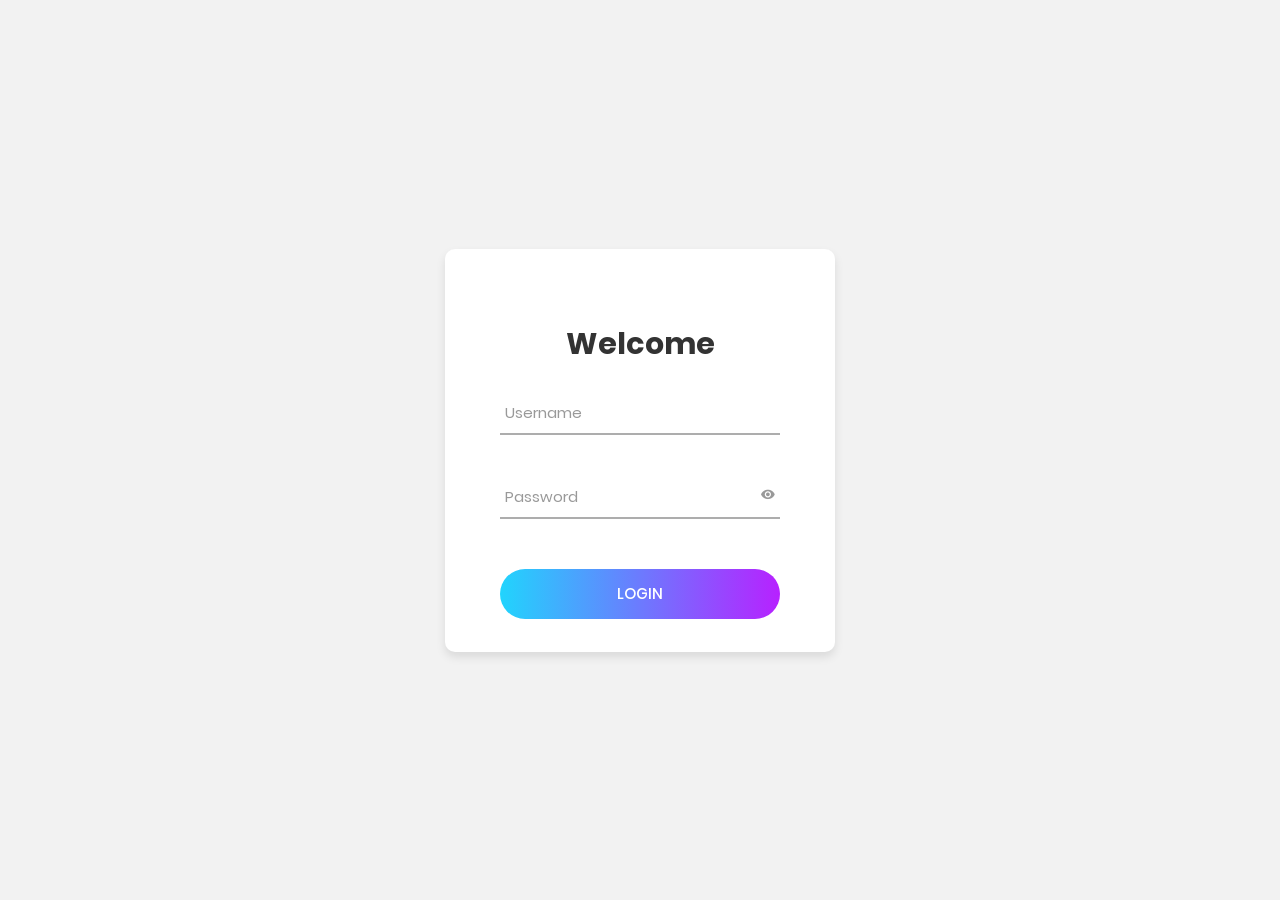
<file: FramboJSe_Test/public/login/login.html>
﻿<!DOCTYPE html>
<html >
<head>
	<title>FramboJSe_Test - Login</title>
	<meta charset="UTF-8">
	<meta name="viewport" content="width=device-width, initial-scale=1">
<!--===============================================================================================-->	
	<link rel="icon" type="image/png" href="../resources/images/favicon.ico"/>
<!--===============================================================================================-->
	<link rel="stylesheet" type="text/css" href="../resources/vendor/bootstrap/css/bootstrap.min.css">
<!--===============================================================================================-->
	<link rel="stylesheet" type="text/css" href="../resources/fonts/font-awesome-4.7.0/css/font-awesome.min.css">
<!--===============================================================================================-->
	<link rel="stylesheet" type="text/css" href="../resources/fonts/iconic/css/material-design-iconic-font.min.css">
<!--===============================================================================================-->
	<link rel="stylesheet" type="text/css" href="../resources/vendor/animate/animate.css">
<!--===============================================================================================-->	
	<link rel="stylesheet" type="text/css" href="../resources/vendor/css-hamburgers/hamburgers.min.css">
<!--===============================================================================================-->
	<link rel="stylesheet" type="text/css" href="../resources/vendor/animsition/css/animsition.min.css">
<!--===============================================================================================-->
	<link rel="stylesheet" type="text/css" href="../resources/vendor/select2/select2.min.css">
<!--===============================================================================================-->	
	<link rel="stylesheet" type="text/css" href="../resources/vendor/daterangepicker/daterangepicker.css">
<!--===============================================================================================-->
	<link rel="stylesheet" type="text/css" href="../resources/css/util.css">
	<link rel="stylesheet" type="text/css" href="../resources/css/main.css">
<!--===============================================================================================-->
</head>
<body>
	
	<div class="limiter">
		<div class="container-login100">
			<div class="wrap-login100">
					<span class="login100-form-title p-b-26">
						Welcome
					</span>


					<div class="wrap-input100 validate-input" >
						<input id="username" class="input100" type="text" name="email">
						<span class="focus-input100" data-placeholder="Username"></span>
					</div>

					<div class="wrap-input100 validate-input" data-validate="Enter password">
						<span class="btn-show-pass">
							<i class="zmdi zmdi-eye"></i>
						</span>
						<input id="password" class="input100" type="password" name="pass">
						<span class="focus-input100" data-placeholder="Password"></span>
					</div>

					<div class="container-login100-form-btn">
						<div class="wrap-login100-form-btn">
							<div class="login100-form-bgbtn"></div>
							<button id="click_button" class="login100-form-btn">
								Login
							</button>
						</div>
					</div>
			</div>
		</div>
	</div>
	

	<div id="dropDownSelect1"></div>
	
<!--===============================================================================================-->
	<script src="../resources/vendor/jquery/jquery-3.2.1.min.js"></script>
<!--===============================================================================================-->
	<script src="../resources/vendor/animsition/js/animsition.min.js"></script>
<!--===============================================================================================-->
	<script src="../resources/vendor/bootstrap/js/popper.js"></script>
	<script src="../resources/vendor/bootstrap/js/bootstrap.min.js"></script>
<!--===============================================================================================-->
	<script src="../resources/vendor/select2/select2.min.js"></script>
<!--===============================================================================================-->
	<script src="../resources/vendor/daterangepicker/moment.min.js"></script>
	<script src="../resources/vendor/daterangepicker/daterangepicker.js"></script>
<!--===============================================================================================-->
	<script src="../resources/vendor/countdowntime/countdowntime.js"></script>
<!--===============================================================================================-->
	<script src="../resources/js/main.js"></script>

</body>
</html>
</file>
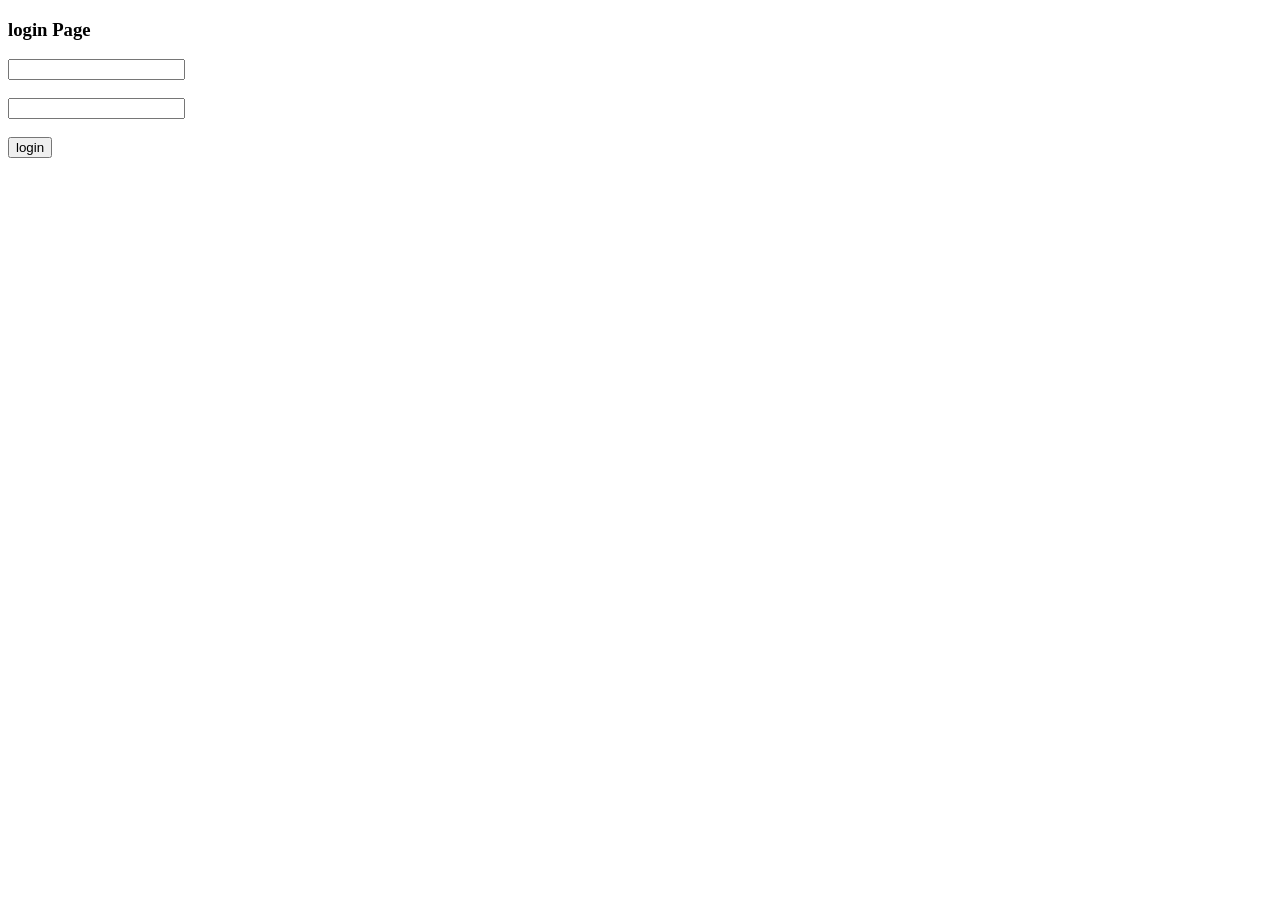
<file: FramboJSe_Test/public/login/old_login.html>
﻿<!DOCTYPE html>
<html>
<head>
	<meta charset="utf-8" />
	<title></title>
	<script type="text/javascript" src="https://ajax.googleapis.com/ajax/libs/jquery/3.4.1/jquery.min.js"></script>
	<script type="text/javascript">

	jQuery(document).ready(function () {

			$("#click_button").click(function () {
				$('#preloader').attr('style', 'display:block');
				var username = $("#username").val();
				var password = $("#password").val();

				var savedAjaxOptions = {
					type: "POST",
					url: "/api/login",
					data: '{data : "<?xml version=\'1.0\' encoding=\'utf-8\' ?><Request ID=\'20200303082855863\'><General><Token>undefined</Token></General><Data><Username>' + username + '</Username><Password>' + password + '</Password></Data></Request>"}',

					contentType: "application/json",
					headers: {

						'Authorization': "BASIC QzFBMDNCMTAtN0Q1OS00MDdBLUE5M0UtQjcxQUIxN0FEOEMyOjE3N0UzMjk1LTA2NTYtNDMxNy1CQzkxLUREMjcxQTE5QUNGRg=="
					},

					dataType: "json",
					success: function (response) {
						$('#preloader').attr('style', 'display:none');
						var _ans = onAjaxResponse(response);
						if (_ans.ResponseCode == 0) {
							onAjaxSuccess(_ans.RawData);
						} else {
							alert(_ans.ResponseMessage);
						}
						console.log("ans: " + _ans);
					},
					error: function (jqXHR, textStatus, errorThrown, response) {
						$('#preloader').attr('style', 'display:none');
						var _ans = onAjaxResponse(response);
						alert("error");
						consoe.log(_ans);
						console.log(jqXHR, textStatus, errorThrown);
					},
					canRedirect: 1

				};
				$.ajax(savedAjaxOptions);
			});
			function onAjaxResponse(response) {

				var xmlDoc = $.parseXML(response.d);
				var data = $(xmlDoc);
				var responseCode = parseInt($(data).find("Response>Result>Codice").text());
				var responseMessage = decodeURIComponent($(data).find("Response>Result>Descrizione").text());
				return {
					ResponseCode: responseCode,
					ResponseMessage: responseMessage,
					RawData: response.d
				};
			}
			function onAjaxSuccess(data) {
				var parser = new DOMParser();
				var xmlDoc = parser.parseFromString(data, "text/xml");
				var _auth = xmlDoc.getElementsByTagName("AccessToken")[0].childNodes[0].nodeValue;
				__WACookie = { 'result': _auth };
				setCookie("FramboJSe_TestWAPars", JSON.stringify(__WACookie), 1);
				location.href = "/home/new_home";
			}

		});
		function setCookie(cname, cvalue, exdays) {
			var d = new Date();
			d.setTime(d.getTime() + (exdays * 24 * 60 * 60 * 1000));
			var expires = "expires=" + d.toUTCString();
			document.cookie = cname + "=" + cvalue + ";" + expires + ";path=/";
		}

	</script>
</head>
<body>
	<h3>login Page</h3>
	<input type="text" id="username" name="username">
	<br><br>
	<input type="text" id="password" name="password">
	<br><br>
	<button id="click_button">
		login
	</button>
</body>
</html>
</file>
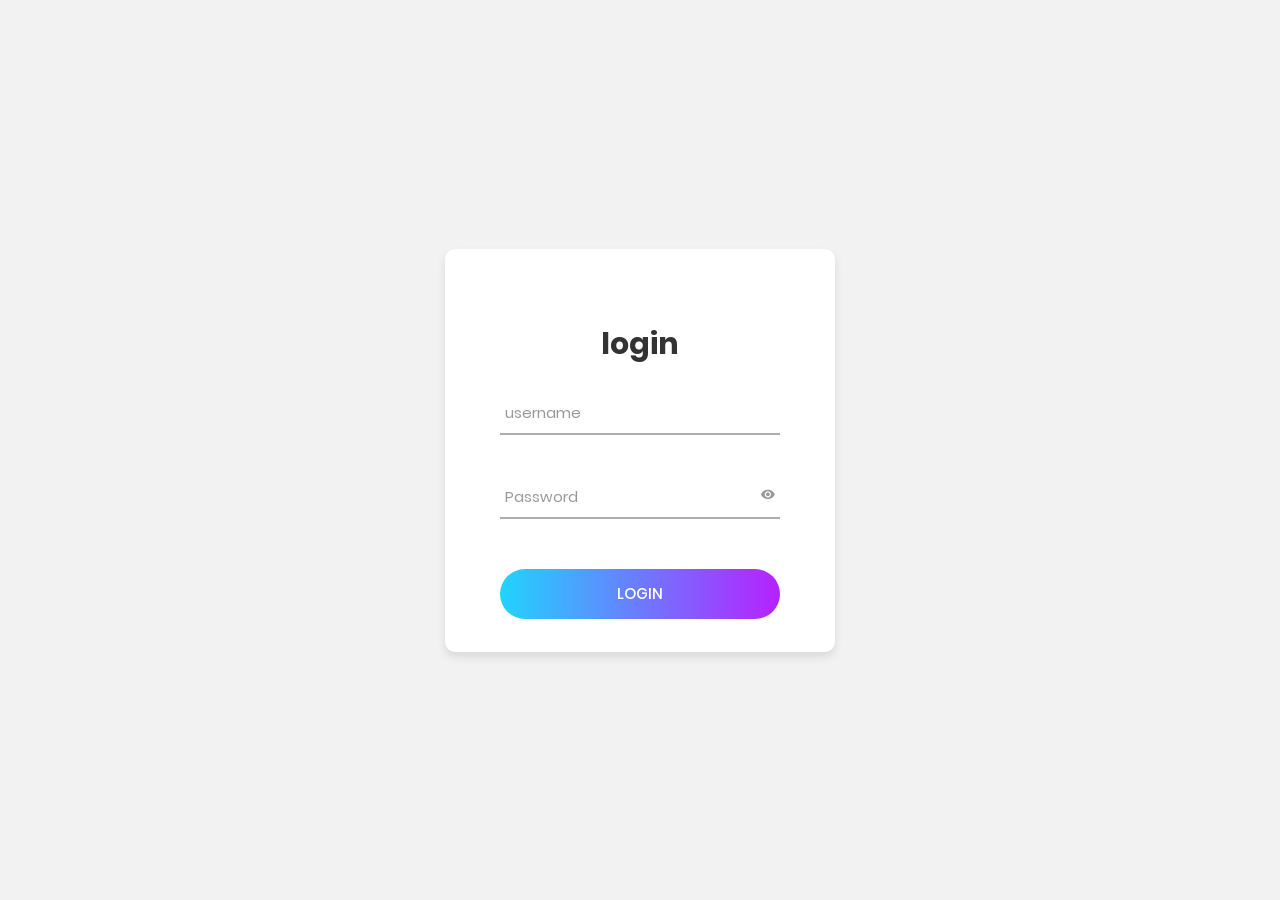
<file: FramboJSe_Test/public/login/t.html>
﻿<!DOCTYPE html>
<html lang="en">
<head>
	<title>Login</title>
	<meta charset="UTF-8">
	<meta name="viewport" content="width=device-width, initial-scale=1">
<!--===============================================================================================-->
	<link rel="stylesheet" type="text/css" href="../resources/vendor/bootstrap/css/bootstrap.min.css">
<!--===============================================================================================-->
	<link rel="stylesheet" type="text/css" href="../resources/fonts/font-awesome-4.7.0/css/font-awesome.min.css">
<!--===============================================================================================-->
	<link rel="stylesheet" type="text/css" href="../resources/fonts/iconic/css/material-design-iconic-font.min.css">
<!--===============================================================================================-->
	<link rel="stylesheet" type="text/css" href="../resources/vendor/animate/animate.css">
<!--===============================================================================================-->	
	<link rel="stylesheet" type="text/css" href="../resources/vendor/css-hamburgers/hamburgers.min.css">
<!--===============================================================================================-->
	<link rel="stylesheet" type="text/css" href="../resources/vendor/animsition/css/animsition.min.css">
<!--===============================================================================================-->
	<link rel="stylesheet" type="text/css" href="../resources/vendor/select2/select2.min.css">
<!--===============================================================================================-->	
	<link rel="stylesheet" type="text/css" href="../resources/vendor/daterangepicker/daterangepicker.css">
<!--===============================================================================================-->
	<link rel="stylesheet" type="text/css" href="../resources/css/util.css">
	<link rel="stylesheet" type="text/css" href="../resources/css/main.css">
<!--===============================================================================================-->
</head>
<body>
	
	<div class="limiter">
		<div class="container-login100">
			<div class="wrap-login100">
				<form class="login100-form validate-form">
					<span class="login100-form-title p-b-26">
						login
					</span>
					<div class="wrap-input100 validate-input" >
						<input id="username" class="input100" type="text" name="username">
						<span class="focus-input100" data-placeholder="username"></span>
					</div>

					<div class="wrap-input100 validate-input" data-validate="Enter password">
						<span class="btn-show-pass">
							<i class="zmdi zmdi-eye"></i>
						</span>
						<input id="password" class="input100" type="password" name="pass">
						<span class="focus-input100" data-placeholder="Password"></span>
					</div>

					<div class="container-login100-form-btn">
						<div class="wrap-login100-form-btn">
							<div class="login100-form-bgbtn"></div>
							<button id="click_button" class="login100-form-btn">
								Login
							</button>
						</div>
					</div>
				</form>
			</div>
		</div>
	</div>
	

	<div id="dropDownSelect1"></div>
	
<!--===============================================================================================-->
	<script src="../resources/vendor/jquery/jquery-3.2.1.min.js"></script>
<!--===============================================================================================-->
	<script src="../resources/vendor/animsition/js/animsition.min.js"></script>
<!--===============================================================================================-->
	<script src="../resources/vendor/bootstrap/js/popper.js"></script>
	<script src="../resources/vendor/bootstrap/js/bootstrap.min.js"></script>
<!--===============================================================================================-->
	<script src="../resources/vendor/select2/select2.min.js"></script>
<!--===============================================================================================-->
	<script src="../resources/vendor/daterangepicker/moment.min.js"></script>
	<script src="../resources/vendor/daterangepicker/daterangepicker.js"></script>
<!--===============================================================================================-->
	<script src="../resources/vendor/countdowntime/countdowntime.js"></script>
<!--===============================================================================================-->
	<script src="../resources/js/main.js"></script>

</body>
</html>
</file>
<file: FramboJSe_Test/public/resources/vendor/daterangepicker/daterangepicker.css>
.daterangepicker {
  position: absolute;
  color: inherit;
  background-color: #fff;
  border-radius: 4px;
  width: 278px;
  padding: 4px;
  margin-top: 1px;
  top: 100px;
  left: 20px;
  /* Calendars */ }
  .daterangepicker:before, .daterangepicker:after {
    position: absolute;
    display: inline-block;
    border-bottom-color: rgba(0, 0, 0, 0.2);
    content: ''; }
  .daterangepicker:before {
    top: -7px;
    border-right: 7px solid transparent;
    border-left: 7px solid transparent;
    border-bottom: 7px solid #ccc; }
  .daterangepicker:after {
    top: -6px;
    border-right: 6px solid transparent;
    border-bottom: 6px solid #fff;
    border-left: 6px solid transparent; }
  .daterangepicker.opensleft:before {
    right: 9px; }
  .daterangepicker.opensleft:after {
    right: 10px; }
  .daterangepicker.openscenter:before {
    left: 0;
    right: 0;
    width: 0;
    margin-left: auto;
    margin-right: auto; }
  .daterangepicker.openscenter:after {
    left: 0;
    right: 0;
    width: 0;
    margin-left: auto;
    margin-right: auto; }
  .daterangepicker.opensright:before {
    left: 9px; }
  .daterangepicker.opensright:after {
    left: 10px; }
  .daterangepicker.dropup {
    margin-top: -5px; }
    .daterangepicker.dropup:before {
      top: initial;
      bottom: -7px;
      border-bottom: initial;
      border-top: 7px solid #ccc; }
    .daterangepicker.dropup:after {
      top: initial;
      bottom: -6px;
      border-bottom: initial;
      border-top: 6px solid #fff; }
  .daterangepicker.dropdown-menu {
    max-width: none;
    z-index: 3001; }
  .daterangepicker.single .ranges, .daterangepicker.single .calendar {
    float: none; }
  .daterangepicker.show-calendar .calendar {
    display: block; }
  .daterangepicker .calendar {
    display: none;
    max-width: 270px;
    margin: 4px; }
    .daterangepicker .calendar.single .calendar-table {
      border: none; }
    .daterangepicker .calendar th, .daterangepicker .calendar td {
      white-space: nowrap;
      text-align: center;
      min-width: 32px; }
  .daterangepicker .calendar-table {
    border: 1px solid #fff;
    padding: 4px;
    border-radius: 4px;
    background-color: #fff; }
  .daterangepicker table {
    width: 100%;
    margin: 0; }
  .daterangepicker td, .daterangepicker th {
    text-align: center;
    width: 20px;
    height: 20px;
    border-radius: 4px;
    border: 1px solid transparent;
    white-space: nowrap;
    cursor: pointer; }
    .daterangepicker td.available:hover, .daterangepicker th.available:hover {
      background-color: #eee;
      border-color: transparent;
      color: inherit; }
    .daterangepicker td.week, .daterangepicker th.week {
      font-size: 80%;
      color: #ccc; }
  .daterangepicker td.off, .daterangepicker td.off.in-range, .daterangepicker td.off.start-date, .daterangepicker td.off.end-date {
    background-color: #fff;
    border-color: transparent;
    color: #999; }
  .daterangepicker td.in-range {
    background-color: #ebf4f8;
    border-color: transparent;
    color: #000;
    border-radius: 0; }
  .daterangepicker td.start-date {
    border-radius: 4px 0 0 4px; }
  .daterangepicker td.end-date {
    border-radius: 0 4px 4px 0; }
  .daterangepicker td.start-date.end-date {
    border-radius: 4px; }
  .daterangepicker td.active, .daterangepicker td.active:hover {
    background-color: #357ebd;
    border-color: transparent;
    color: #fff; }
  .daterangepicker th.month {
    width: auto; }
  .daterangepicker td.disabled, .daterangepicker option.disabled {
    color: #999;
    cursor: not-allowed;
    text-decoration: line-through; }
  .daterangepicker select.monthselect, .daterangepicker select.yearselect {
    font-size: 12px;
    padding: 1px;
    height: auto;
    margin: 0;
    cursor: default; }
  .daterangepicker select.monthselect {
    margin-right: 2%;
    width: 56%; }
  .daterangepicker select.yearselect {
    width: 40%; }
  .daterangepicker select.hourselect, .daterangepicker select.minuteselect, .daterangepicker select.secondselect, .daterangepicker select.ampmselect {
    width: 50px;
    margin-bottom: 0; }
  .daterangepicker .input-mini {
    border: 1px solid #ccc;
    border-radius: 4px;
    color: #555;
    height: 30px;
    line-height: 30px;
    display: block;
    vertical-align: middle;
    margin: 0 0 5px 0;
    padding: 0 6px 0 28px;
    width: 100%; }
    .daterangepicker .input-mini.active {
      border: 1px solid #08c;
      border-radius: 4px; }
  .daterangepicker .daterangepicker_input {
    position: relative; }
    .daterangepicker .daterangepicker_input i {
      position: absolute;
      left: 8px;
      top: 8px; }
  .daterangepicker.rtl .input-mini {
    padding-right: 28px;
    padding-left: 6px; }
  .daterangepicker.rtl .daterangepicker_input i {
    left: auto;
    right: 8px; }
  .daterangepicker .calendar-time {
    text-align: center;
    margin: 5px auto;
    line-height: 30px;
    position: relative;
    padding-left: 28px; }
    .daterangepicker .calendar-time select.disabled {
      color: #ccc;
      cursor: not-allowed; }

.ranges {
  font-size: 11px;
  float: none;
  margin: 4px;
  text-align: left; }
  .ranges ul {
    list-style: none;
    margin: 0 auto;
    padding: 0;
    width: 100%; }
  .ranges li {
    font-size: 13px;
    background-color: #f5f5f5;
    border: 1px solid #f5f5f5;
    border-radius: 4px;
    color: #08c;
    padding: 3px 12px;
    margin-bottom: 8px;
    cursor: pointer; }
    .ranges li:hover {
      background-color: #08c;
      border: 1px solid #08c;
      color: #fff; }
    .ranges li.active {
      background-color: #08c;
      border: 1px solid #08c;
      color: #fff; }

/*  Larger Screen Styling */
@media (min-width: 564px) {
  .daterangepicker {
    width: auto; }
    .daterangepicker .ranges ul {
      width: 160px; }
    .daterangepicker.single .ranges ul {
      width: 100%; }
    .daterangepicker.single .calendar.left {
      clear: none; }
    .daterangepicker.single.ltr .ranges, .daterangepicker.single.ltr .calendar {
      float: left; }
    .daterangepicker.single.rtl .ranges, .daterangepicker.single.rtl .calendar {
      float: right; }
    .daterangepicker.ltr {
      direction: ltr;
      text-align: left; }
      .daterangepicker.ltr .calendar.left {
        clear: left;
        margin-right: 0; }
        .daterangepicker.ltr .calendar.left .calendar-table {
          border-right: none;
          border-top-right-radius: 0;
          border-bottom-right-radius: 0; }
      .daterangepicker.ltr .calendar.right {
        margin-left: 0; }
        .daterangepicker.ltr .calendar.right .calendar-table {
          border-left: none;
          border-top-left-radius: 0;
          border-bottom-left-radius: 0; }
      .daterangepicker.ltr .left .daterangepicker_input {
        padding-right: 12px; }
      .daterangepicker.ltr .calendar.left .calendar-table {
        padding-right: 12px; }
      .daterangepicker.ltr .ranges, .daterangepicker.ltr .calendar {
        float: left; }
    .daterangepicker.rtl {
      direction: rtl;
      text-align: right; }
      .daterangepicker.rtl .calendar.left {
        clear: right;
        margin-left: 0; }
        .daterangepicker.rtl .calendar.left .calendar-table {
          border-left: none;
          border-top-left-radius: 0;
          border-bottom-left-radius: 0; }
      .daterangepicker.rtl .calendar.right {
        margin-right: 0; }
        .daterangepicker.rtl .calendar.right .calendar-table {
          border-right: none;
          border-top-right-radius: 0;
          border-bottom-right-radius: 0; }
      .daterangepicker.rtl .left .daterangepicker_input {
        padding-left: 12px; }
      .daterangepicker.rtl .calendar.left .calendar-table {
        padding-left: 12px; }
      .daterangepicker.rtl .ranges, .daterangepicker.rtl .calendar {
        text-align: right;
        float: right; } }
@media (min-width: 730px) {
  .daterangepicker .ranges {
    width: auto; }
  .daterangepicker.ltr .ranges {
    float: left; }
  .daterangepicker.rtl .ranges {
    float: right; }
  .daterangepicker .calendar.left {
    clear: none !important; } }
</file>
<file: FramboJSe_Test/public/resources/css/util.css>
/*[ FONT SIZE ]
///////////////////////////////////////////////////////////
*/
.fs-1 {font-size: 1px;}
.fs-2 {font-size: 2px;}
.fs-3 {font-size: 3px;}
.fs-4 {font-size: 4px;}
.fs-5 {font-size: 5px;}
.fs-6 {font-size: 6px;}
.fs-7 {font-size: 7px;}
.fs-8 {font-size: 8px;}
.fs-9 {font-size: 9px;}
.fs-10 {font-size: 10px;}
.fs-11 {font-size: 11px;}
.fs-12 {font-size: 12px;}
.fs-13 {font-size: 13px;}
.fs-14 {font-size: 14px;}
.fs-15 {font-size: 15px;}
.fs-16 {font-size: 16px;}
.fs-17 {font-size: 17px;}
.fs-18 {font-size: 18px;}
.fs-19 {font-size: 19px;}
.fs-20 {font-size: 20px;}
.fs-21 {font-size: 21px;}
.fs-22 {font-size: 22px;}
.fs-23 {font-size: 23px;}
.fs-24 {font-size: 24px;}
.fs-25 {font-size: 25px;}
.fs-26 {font-size: 26px;}
.fs-27 {font-size: 27px;}
.fs-28 {font-size: 28px;}
.fs-29 {font-size: 29px;}
.fs-30 {font-size: 30px;}
.fs-31 {font-size: 31px;}
.fs-32 {font-size: 32px;}
.fs-33 {font-size: 33px;}
.fs-34 {font-size: 34px;}
.fs-35 {font-size: 35px;}
.fs-36 {font-size: 36px;}
.fs-37 {font-size: 37px;}
.fs-38 {font-size: 38px;}
.fs-39 {font-size: 39px;}
.fs-40 {font-size: 40px;}
.fs-41 {font-size: 41px;}
.fs-42 {font-size: 42px;}
.fs-43 {font-size: 43px;}
.fs-44 {font-size: 44px;}
.fs-45 {font-size: 45px;}
.fs-46 {font-size: 46px;}
.fs-47 {font-size: 47px;}
.fs-48 {font-size: 48px;}
.fs-49 {font-size: 49px;}
.fs-50 {font-size: 50px;}
.fs-51 {font-size: 51px;}
.fs-52 {font-size: 52px;}
.fs-53 {font-size: 53px;}
.fs-54 {font-size: 54px;}
.fs-55 {font-size: 55px;}
.fs-56 {font-size: 56px;}
.fs-57 {font-size: 57px;}
.fs-58 {font-size: 58px;}
.fs-59 {font-size: 59px;}
.fs-60 {font-size: 60px;}
.fs-61 {font-size: 61px;}
.fs-62 {font-size: 62px;}
.fs-63 {font-size: 63px;}
.fs-64 {font-size: 64px;}
.fs-65 {font-size: 65px;}
.fs-66 {font-size: 66px;}
.fs-67 {font-size: 67px;}
.fs-68 {font-size: 68px;}
.fs-69 {font-size: 69px;}
.fs-70 {font-size: 70px;}
.fs-71 {font-size: 71px;}
.fs-72 {font-size: 72px;}
.fs-73 {font-size: 73px;}
.fs-74 {font-size: 74px;}
.fs-75 {font-size: 75px;}
.fs-76 {font-size: 76px;}
.fs-77 {font-size: 77px;}
.fs-78 {font-size: 78px;}
.fs-79 {font-size: 79px;}
.fs-80 {font-size: 80px;}
.fs-81 {font-size: 81px;}
.fs-82 {font-size: 82px;}
.fs-83 {font-size: 83px;}
.fs-84 {font-size: 84px;}
.fs-85 {font-size: 85px;}
.fs-86 {font-size: 86px;}
.fs-87 {font-size: 87px;}
.fs-88 {font-size: 88px;}
.fs-89 {font-size: 89px;}
.fs-90 {font-size: 90px;}
.fs-91 {font-size: 91px;}
.fs-92 {font-size: 92px;}
.fs-93 {font-size: 93px;}
.fs-94 {font-size: 94px;}
.fs-95 {font-size: 95px;}
.fs-96 {font-size: 96px;}
.fs-97 {font-size: 97px;}
.fs-98 {font-size: 98px;}
.fs-99 {font-size: 99px;}
.fs-100 {font-size: 100px;}
.fs-101 {font-size: 101px;}
.fs-102 {font-size: 102px;}
.fs-103 {font-size: 103px;}
.fs-104 {font-size: 104px;}
.fs-105 {font-size: 105px;}
.fs-106 {font-size: 106px;}
.fs-107 {font-size: 107px;}
.fs-108 {font-size: 108px;}
.fs-109 {font-size: 109px;}
.fs-110 {font-size: 110px;}
.fs-111 {font-size: 111px;}
.fs-112 {font-size: 112px;}
.fs-113 {font-size: 113px;}
.fs-114 {font-size: 114px;}
.fs-115 {font-size: 115px;}
.fs-116 {font-size: 116px;}
.fs-117 {font-size: 117px;}
.fs-118 {font-size: 118px;}
.fs-119 {font-size: 119px;}
.fs-120 {font-size: 120px;}
.fs-121 {font-size: 121px;}
.fs-122 {font-size: 122px;}
.fs-123 {font-size: 123px;}
.fs-124 {font-size: 124px;}
.fs-125 {font-size: 125px;}
.fs-126 {font-size: 126px;}
.fs-127 {font-size: 127px;}
.fs-128 {font-size: 128px;}
.fs-129 {font-size: 129px;}
.fs-130 {font-size: 130px;}
.fs-131 {font-size: 131px;}
.fs-132 {font-size: 132px;}
.fs-133 {font-size: 133px;}
.fs-134 {font-size: 134px;}
.fs-135 {font-size: 135px;}
.fs-136 {font-size: 136px;}
.fs-137 {font-size: 137px;}
.fs-138 {font-size: 138px;}
.fs-139 {font-size: 139px;}
.fs-140 {font-size: 140px;}
.fs-141 {font-size: 141px;}
.fs-142 {font-size: 142px;}
.fs-143 {font-size: 143px;}
.fs-144 {font-size: 144px;}
.fs-145 {font-size: 145px;}
.fs-146 {font-size: 146px;}
.fs-147 {font-size: 147px;}
.fs-148 {font-size: 148px;}
.fs-149 {font-size: 149px;}
.fs-150 {font-size: 150px;}
.fs-151 {font-size: 151px;}
.fs-152 {font-size: 152px;}
.fs-153 {font-size: 153px;}
.fs-154 {font-size: 154px;}
.fs-155 {font-size: 155px;}
.fs-156 {font-size: 156px;}
.fs-157 {font-size: 157px;}
.fs-158 {font-size: 158px;}
.fs-159 {font-size: 159px;}
.fs-160 {font-size: 160px;}
.fs-161 {font-size: 161px;}
.fs-162 {font-size: 162px;}
.fs-163 {font-size: 163px;}
.fs-164 {font-size: 164px;}
.fs-165 {font-size: 165px;}
.fs-166 {font-size: 166px;}
.fs-167 {font-size: 167px;}
.fs-168 {font-size: 168px;}
.fs-169 {font-size: 169px;}
.fs-170 {font-size: 170px;}
.fs-171 {font-size: 171px;}
.fs-172 {font-size: 172px;}
.fs-173 {font-size: 173px;}
.fs-174 {font-size: 174px;}
.fs-175 {font-size: 175px;}
.fs-176 {font-size: 176px;}
.fs-177 {font-size: 177px;}
.fs-178 {font-size: 178px;}
.fs-179 {font-size: 179px;}
.fs-180 {font-size: 180px;}
.fs-181 {font-size: 181px;}
.fs-182 {font-size: 182px;}
.fs-183 {font-size: 183px;}
.fs-184 {font-size: 184px;}
.fs-185 {font-size: 185px;}
.fs-186 {font-size: 186px;}
.fs-187 {font-size: 187px;}
.fs-188 {font-size: 188px;}
.fs-189 {font-size: 189px;}
.fs-190 {font-size: 190px;}
.fs-191 {font-size: 191px;}
.fs-192 {font-size: 192px;}
.fs-193 {font-size: 193px;}
.fs-194 {font-size: 194px;}
.fs-195 {font-size: 195px;}
.fs-196 {font-size: 196px;}
.fs-197 {font-size: 197px;}
.fs-198 {font-size: 198px;}
.fs-199 {font-size: 199px;}
.fs-200 {font-size: 200px;}

/*[ PADDING ]
///////////////////////////////////////////////////////////
*/
.p-t-0 {padding-top: 0px;}
.p-t-1 {padding-top: 1px;}
.p-t-2 {padding-top: 2px;}
.p-t-3 {padding-top: 3px;}
.p-t-4 {padding-top: 4px;}
.p-t-5 {padding-top: 5px;}
.p-t-6 {padding-top: 6px;}
.p-t-7 {padding-top: 7px;}
.p-t-8 {padding-top: 8px;}
.p-t-9 {padding-top: 9px;}
.p-t-10 {padding-top: 10px;}
.p-t-11 {padding-top: 11px;}
.p-t-12 {padding-top: 12px;}
.p-t-13 {padding-top: 13px;}
.p-t-14 {padding-top: 14px;}
.p-t-15 {padding-top: 15px;}
.p-t-16 {padding-top: 16px;}
.p-t-17 {padding-top: 17px;}
.p-t-18 {padding-top: 18px;}
.p-t-19 {padding-top: 19px;}
.p-t-20 {padding-top: 20px;}
.p-t-21 {padding-top: 21px;}
.p-t-22 {padding-top: 22px;}
.p-t-23 {padding-top: 23px;}
.p-t-24 {padding-top: 24px;}
.p-t-25 {padding-top: 25px;}
.p-t-26 {padding-top: 26px;}
.p-t-27 {padding-top: 27px;}
.p-t-28 {padding-top: 28px;}
.p-t-29 {padding-top: 29px;}
.p-t-30 {padding-top: 30px;}
.p-t-31 {padding-top: 31px;}
.p-t-32 {padding-top: 32px;}
.p-t-33 {padding-top: 33px;}
.p-t-34 {padding-top: 34px;}
.p-t-35 {padding-top: 35px;}
.p-t-36 {padding-top: 36px;}
.p-t-37 {padding-top: 37px;}
.p-t-38 {padding-top: 38px;}
.p-t-39 {padding-top: 39px;}
.p-t-40 {padding-top: 40px;}
.p-t-41 {padding-top: 41px;}
.p-t-42 {padding-top: 42px;}
.p-t-43 {padding-top: 43px;}
.p-t-44 {padding-top: 44px;}
.p-t-45 {padding-top: 45px;}
.p-t-46 {padding-top: 46px;}
.p-t-47 {padding-top: 47px;}
.p-t-48 {padding-top: 48px;}
.p-t-49 {padding-top: 49px;}
.p-t-50 {padding-top: 50px;}
.p-t-51 {padding-top: 51px;}
.p-t-52 {padding-top: 52px;}
.p-t-53 {padding-top: 53px;}
.p-t-54 {padding-top: 54px;}
.p-t-55 {padding-top: 55px;}
.p-t-56 {padding-top: 56px;}
.p-t-57 {padding-top: 57px;}
.p-t-58 {padding-top: 58px;}
.p-t-59 {padding-top: 59px;}
.p-t-60 {padding-top: 60px;}
.p-t-61 {padding-top: 61px;}
.p-t-62 {padding-top: 62px;}
.p-t-63 {padding-top: 63px;}
.p-t-64 {padding-top: 64px;}
.p-t-65 {padding-top: 65px;}
.p-t-66 {padding-top: 66px;}
.p-t-67 {padding-top: 67px;}
.p-t-68 {padding-top: 68px;}
.p-t-69 {padding-top: 69px;}
.p-t-70 {padding-top: 70px;}
.p-t-71 {padding-top: 71px;}
.p-t-72 {padding-top: 72px;}
.p-t-73 {padding-top: 73px;}
.p-t-74 {padding-top: 74px;}
.p-t-75 {padding-top: 75px;}
.p-t-76 {padding-top: 76px;}
.p-t-77 {padding-top: 77px;}
.p-t-78 {padding-top: 78px;}
.p-t-79 {padding-top: 79px;}
.p-t-80 {padding-top: 80px;}
.p-t-81 {padding-top: 81px;}
.p-t-82 {padding-top: 82px;}
.p-t-83 {padding-top: 83px;}
.p-t-84 {padding-top: 84px;}
.p-t-85 {padding-top: 85px;}
.p-t-86 {padding-top: 86px;}
.p-t-87 {padding-top: 87px;}
.p-t-88 {padding-top: 88px;}
.p-t-89 {padding-top: 89px;}
.p-t-90 {padding-top: 90px;}
.p-t-91 {padding-top: 91px;}
.p-t-92 {padding-top: 92px;}
.p-t-93 {padding-top: 93px;}
.p-t-94 {padding-top: 94px;}
.p-t-95 {padding-top: 95px;}
.p-t-96 {padding-top: 96px;}
.p-t-97 {padding-top: 97px;}
.p-t-98 {padding-top: 98px;}
.p-t-99 {padding-top: 99px;}
.p-t-100 {padding-top: 100px;}
.p-t-101 {padding-top: 101px;}
.p-t-102 {padding-top: 102px;}
.p-t-103 {padding-top: 103px;}
.p-t-104 {padding-top: 104px;}
.p-t-105 {padding-top: 105px;}
.p-t-106 {padding-top: 106px;}
.p-t-107 {padding-top: 107px;}
.p-t-108 {padding-top: 108px;}
.p-t-109 {padding-top: 109px;}
.p-t-110 {padding-top: 110px;}
.p-t-111 {padding-top: 111px;}
.p-t-112 {padding-top: 112px;}
.p-t-113 {padding-top: 113px;}
.p-t-114 {padding-top: 114px;}
.p-t-115 {padding-top: 115px;}
.p-t-116 {padding-top: 116px;}
.p-t-117 {padding-top: 117px;}
.p-t-118 {padding-top: 118px;}
.p-t-119 {padding-top: 119px;}
.p-t-120 {padding-top: 120px;}
.p-t-121 {padding-top: 121px;}
.p-t-122 {padding-top: 122px;}
.p-t-123 {padding-top: 123px;}
.p-t-124 {padding-top: 124px;}
.p-t-125 {padding-top: 125px;}
.p-t-126 {padding-top: 126px;}
.p-t-127 {padding-top: 127px;}
.p-t-128 {padding-top: 128px;}
.p-t-129 {padding-top: 129px;}
.p-t-130 {padding-top: 130px;}
.p-t-131 {padding-top: 131px;}
.p-t-132 {padding-top: 132px;}
.p-t-133 {padding-top: 133px;}
.p-t-134 {padding-top: 134px;}
.p-t-135 {padding-top: 135px;}
.p-t-136 {padding-top: 136px;}
.p-t-137 {padding-top: 137px;}
.p-t-138 {padding-top: 138px;}
.p-t-139 {padding-top: 139px;}
.p-t-140 {padding-top: 140px;}
.p-t-141 {padding-top: 141px;}
.p-t-142 {padding-top: 142px;}
.p-t-143 {padding-top: 143px;}
.p-t-144 {padding-top: 144px;}
.p-t-145 {padding-top: 145px;}
.p-t-146 {padding-top: 146px;}
.p-t-147 {padding-top: 147px;}
.p-t-148 {padding-top: 148px;}
.p-t-149 {padding-top: 149px;}
.p-t-150 {padding-top: 150px;}
.p-t-151 {padding-top: 151px;}
.p-t-152 {padding-top: 152px;}
.p-t-153 {padding-top: 153px;}
.p-t-154 {padding-top: 154px;}
.p-t-155 {padding-top: 155px;}
.p-t-156 {padding-top: 156px;}
.p-t-157 {padding-top: 157px;}
.p-t-158 {padding-top: 158px;}
.p-t-159 {padding-top: 159px;}
.p-t-160 {padding-top: 160px;}
.p-t-161 {padding-top: 161px;}
.p-t-162 {padding-top: 162px;}
.p-t-163 {padding-top: 163px;}
.p-t-164 {padding-top: 164px;}
.p-t-165 {padding-top: 165px;}
.p-t-166 {padding-top: 166px;}
.p-t-167 {padding-top: 167px;}
.p-t-168 {padding-top: 168px;}
.p-t-169 {padding-top: 169px;}
.p-t-170 {padding-top: 170px;}
.p-t-171 {padding-top: 171px;}
.p-t-172 {padding-top: 172px;}
.p-t-173 {padding-top: 173px;}
.p-t-174 {padding-top: 174px;}
.p-t-175 {padding-top: 175px;}
.p-t-176 {padding-top: 176px;}
.p-t-177 {padding-top: 177px;}
.p-t-178 {padding-top: 178px;}
.p-t-179 {padding-top: 179px;}
.p-t-180 {padding-top: 180px;}
.p-t-181 {padding-top: 181px;}
.p-t-182 {padding-top: 182px;}
.p-t-183 {padding-top: 183px;}
.p-t-184 {padding-top: 184px;}
.p-t-185 {padding-top: 185px;}
.p-t-186 {padding-top: 186px;}
.p-t-187 {padding-top: 187px;}
.p-t-188 {padding-top: 188px;}
.p-t-189 {padding-top: 189px;}
.p-t-190 {padding-top: 190px;}
.p-t-191 {padding-top: 191px;}
.p-t-192 {padding-top: 192px;}
.p-t-193 {padding-top: 193px;}
.p-t-194 {padding-top: 194px;}
.p-t-195 {padding-top: 195px;}
.p-t-196 {padding-top: 196px;}
.p-t-197 {padding-top: 197px;}
.p-t-198 {padding-top: 198px;}
.p-t-199 {padding-top: 199px;}
.p-t-200 {padding-top: 200px;}
.p-t-201 {padding-top: 201px;}
.p-t-202 {padding-top: 202px;}
.p-t-203 {padding-top: 203px;}
.p-t-204 {padding-top: 204px;}
.p-t-205 {padding-top: 205px;}
.p-t-206 {padding-top: 206px;}
.p-t-207 {padding-top: 207px;}
.p-t-208 {padding-top: 208px;}
.p-t-209 {padding-top: 209px;}
.p-t-210 {padding-top: 210px;}
.p-t-211 {padding-top: 211px;}
.p-t-212 {padding-top: 212px;}
.p-t-213 {padding-top: 213px;}
.p-t-214 {padding-top: 214px;}
.p-t-215 {padding-top: 215px;}
.p-t-216 {padding-top: 216px;}
.p-t-217 {padding-top: 217px;}
.p-t-218 {padding-top: 218px;}
.p-t-219 {padding-top: 219px;}
.p-t-220 {padding-top: 220px;}
.p-t-221 {padding-top: 221px;}
.p-t-222 {padding-top: 222px;}
.p-t-223 {padding-top: 223px;}
.p-t-224 {padding-top: 224px;}
.p-t-225 {padding-top: 225px;}
.p-t-226 {padding-top: 226px;}
.p-t-227 {padding-top: 227px;}
.p-t-228 {padding-top: 228px;}
.p-t-229 {padding-top: 229px;}
.p-t-230 {padding-top: 230px;}
.p-t-231 {padding-top: 231px;}
.p-t-232 {padding-top: 232px;}
.p-t-233 {padding-top: 233px;}
.p-t-234 {padding-top: 234px;}
.p-t-235 {padding-top: 235px;}
.p-t-236 {padding-top: 236px;}
.p-t-237 {padding-top: 237px;}
.p-t-238 {padding-top: 238px;}
.p-t-239 {padding-top: 239px;}
.p-t-240 {padding-top: 240px;}
.p-t-241 {padding-top: 241px;}
.p-t-242 {padding-top: 242px;}
.p-t-243 {padding-top: 243px;}
.p-t-244 {padding-top: 244px;}
.p-t-245 {padding-top: 245px;}
.p-t-246 {padding-top: 246px;}
.p-t-247 {padding-top: 247px;}
.p-t-248 {padding-top: 248px;}
.p-t-249 {padding-top: 249px;}
.p-t-250 {padding-top: 250px;}
.p-b-0 {padding-bottom: 0px;}
.p-b-1 {padding-bottom: 1px;}
.p-b-2 {padding-bottom: 2px;}
.p-b-3 {padding-bottom: 3px;}
.p-b-4 {padding-bottom: 4px;}
.p-b-5 {padding-bottom: 5px;}
.p-b-6 {padding-bottom: 6px;}
.p-b-7 {padding-bottom: 7px;}
.p-b-8 {padding-bottom: 8px;}
.p-b-9 {padding-bottom: 9px;}
.p-b-10 {padding-bottom: 10px;}
.p-b-11 {padding-bottom: 11px;}
.p-b-12 {padding-bottom: 12px;}
.p-b-13 {padding-bottom: 13px;}
.p-b-14 {padding-bottom: 14px;}
.p-b-15 {padding-bottom: 15px;}
.p-b-16 {padding-bottom: 16px;}
.p-b-17 {padding-bottom: 17px;}
.p-b-18 {padding-bottom: 18px;}
.p-b-19 {padding-bottom: 19px;}
.p-b-20 {padding-bottom: 20px;}
.p-b-21 {padding-bottom: 21px;}
.p-b-22 {padding-bottom: 22px;}
.p-b-23 {padding-bottom: 23px;}
.p-b-24 {padding-bottom: 24px;}
.p-b-25 {padding-bottom: 25px;}
.p-b-26 {padding-bottom: 26px;}
.p-b-27 {padding-bottom: 27px;}
.p-b-28 {padding-bottom: 28px;}
.p-b-29 {padding-bottom: 29px;}
.p-b-30 {padding-bottom: 30px;}
.p-b-31 {padding-bottom: 31px;}
.p-b-32 {padding-bottom: 32px;}
.p-b-33 {padding-bottom: 33px;}
.p-b-34 {padding-bottom: 34px;}
.p-b-35 {padding-bottom: 35px;}
.p-b-36 {padding-bottom: 36px;}
.p-b-37 {padding-bottom: 37px;}
.p-b-38 {padding-bottom: 38px;}
.p-b-39 {padding-bottom: 39px;}
.p-b-40 {padding-bottom: 40px;}
.p-b-41 {padding-bottom: 41px;}
.p-b-42 {padding-bottom: 42px;}
.p-b-43 {padding-bottom: 43px;}
.p-b-44 {padding-bottom: 44px;}
.p-b-45 {padding-bottom: 45px;}
.p-b-46 {padding-bottom: 46px;}
.p-b-47 {padding-bottom: 47px;}
.p-b-48 {padding-bottom: 48px;}
.p-b-49 {padding-bottom: 49px;}
.p-b-50 {padding-bottom: 50px;}
.p-b-51 {padding-bottom: 51px;}
.p-b-52 {padding-bottom: 52px;}
.p-b-53 {padding-bottom: 53px;}
.p-b-54 {padding-bottom: 54px;}
.p-b-55 {padding-bottom: 55px;}
.p-b-56 {padding-bottom: 56px;}
.p-b-57 {padding-bottom: 57px;}
.p-b-58 {padding-bottom: 58px;}
.p-b-59 {padding-bottom: 59px;}
.p-b-60 {padding-bottom: 60px;}
.p-b-61 {padding-bottom: 61px;}
.p-b-62 {padding-bottom: 62px;}
.p-b-63 {padding-bottom: 63px;}
.p-b-64 {padding-bottom: 64px;}
.p-b-65 {padding-bottom: 65px;}
.p-b-66 {padding-bottom: 66px;}
.p-b-67 {padding-bottom: 67px;}
.p-b-68 {padding-bottom: 68px;}
.p-b-69 {padding-bottom: 69px;}
.p-b-70 {padding-bottom: 70px;}
.p-b-71 {padding-bottom: 71px;}
.p-b-72 {padding-bottom: 72px;}
.p-b-73 {padding-bottom: 73px;}
.p-b-74 {padding-bottom: 74px;}
.p-b-75 {padding-bottom: 75px;}
.p-b-76 {padding-bottom: 76px;}
.p-b-77 {padding-bottom: 77px;}
.p-b-78 {padding-bottom: 78px;}
.p-b-79 {padding-bottom: 79px;}
.p-b-80 {padding-bottom: 80px;}
.p-b-81 {padding-bottom: 81px;}
.p-b-82 {padding-bottom: 82px;}
.p-b-83 {padding-bottom: 83px;}
.p-b-84 {padding-bottom: 84px;}
.p-b-85 {padding-bottom: 85px;}
.p-b-86 {padding-bottom: 86px;}
.p-b-87 {padding-bottom: 87px;}
.p-b-88 {padding-bottom: 88px;}
.p-b-89 {padding-bottom: 89px;}
.p-b-90 {padding-bottom: 90px;}
.p-b-91 {padding-bottom: 91px;}
.p-b-92 {padding-bottom: 92px;}
.p-b-93 {padding-bottom: 93px;}
.p-b-94 {padding-bottom: 94px;}
.p-b-95 {padding-bottom: 95px;}
.p-b-96 {padding-bottom: 96px;}
.p-b-97 {padding-bottom: 97px;}
.p-b-98 {padding-bottom: 98px;}
.p-b-99 {padding-bottom: 99px;}
.p-b-100 {padding-bottom: 100px;}
.p-b-101 {padding-bottom: 101px;}
.p-b-102 {padding-bottom: 102px;}
.p-b-103 {padding-bottom: 103px;}
.p-b-104 {padding-bottom: 104px;}
.p-b-105 {padding-bottom: 105px;}
.p-b-106 {padding-bottom: 106px;}
.p-b-107 {padding-bottom: 107px;}
.p-b-108 {padding-bottom: 108px;}
.p-b-109 {padding-bottom: 109px;}
.p-b-110 {padding-bottom: 110px;}
.p-b-111 {padding-bottom: 111px;}
.p-b-112 {padding-bottom: 112px;}
.p-b-113 {padding-bottom: 113px;}
.p-b-114 {padding-bottom: 114px;}
.p-b-115 {padding-bottom: 115px;}
.p-b-116 {padding-bottom: 116px;}
.p-b-117 {padding-bottom: 117px;}
.p-b-118 {padding-bottom: 118px;}
.p-b-119 {padding-bottom: 119px;}
.p-b-120 {padding-bottom: 120px;}
.p-b-121 {padding-bottom: 121px;}
.p-b-122 {padding-bottom: 122px;}
.p-b-123 {padding-bottom: 123px;}
.p-b-124 {padding-bottom: 124px;}
.p-b-125 {padding-bottom: 125px;}
.p-b-126 {padding-bottom: 126px;}
.p-b-127 {padding-bottom: 127px;}
.p-b-128 {padding-bottom: 128px;}
.p-b-129 {padding-bottom: 129px;}
.p-b-130 {padding-bottom: 130px;}
.p-b-131 {padding-bottom: 131px;}
.p-b-132 {padding-bottom: 132px;}
.p-b-133 {padding-bottom: 133px;}
.p-b-134 {padding-bottom: 134px;}
.p-b-135 {padding-bottom: 135px;}
.p-b-136 {padding-bottom: 136px;}
.p-b-137 {padding-bottom: 137px;}
.p-b-138 {padding-bottom: 138px;}
.p-b-139 {padding-bottom: 139px;}
.p-b-140 {padding-bottom: 140px;}
.p-b-141 {padding-bottom: 141px;}
.p-b-142 {padding-bottom: 142px;}
.p-b-143 {padding-bottom: 143px;}
.p-b-144 {padding-bottom: 144px;}
.p-b-145 {padding-bottom: 145px;}
.p-b-146 {padding-bottom: 146px;}
.p-b-147 {padding-bottom: 147px;}
.p-b-148 {padding-bottom: 148px;}
.p-b-149 {padding-bottom: 149px;}
.p-b-150 {padding-bottom: 150px;}
.p-b-151 {padding-bottom: 151px;}
.p-b-152 {padding-bottom: 152px;}
.p-b-153 {padding-bottom: 153px;}
.p-b-154 {padding-bottom: 154px;}
.p-b-155 {padding-bottom: 155px;}
.p-b-156 {padding-bottom: 156px;}
.p-b-157 {padding-bottom: 157px;}
.p-b-158 {padding-bottom: 158px;}
.p-b-159 {padding-bottom: 159px;}
.p-b-160 {padding-bottom: 160px;}
.p-b-161 {padding-bottom: 161px;}
.p-b-162 {padding-bottom: 162px;}
.p-b-163 {padding-bottom: 163px;}
.p-b-164 {padding-bottom: 164px;}
.p-b-165 {padding-bottom: 165px;}
.p-b-166 {padding-bottom: 166px;}
.p-b-167 {padding-bottom: 167px;}
.p-b-168 {padding-bottom: 168px;}
.p-b-169 {padding-bottom: 169px;}
.p-b-170 {padding-bottom: 170px;}
.p-b-171 {padding-bottom: 171px;}
.p-b-172 {padding-bottom: 172px;}
.p-b-173 {padding-bottom: 173px;}
.p-b-174 {padding-bottom: 174px;}
.p-b-175 {padding-bottom: 175px;}
.p-b-176 {padding-bottom: 176px;}
.p-b-177 {padding-bottom: 177px;}
.p-b-178 {padding-bottom: 178px;}
.p-b-179 {padding-bottom: 179px;}
.p-b-180 {padding-bottom: 180px;}
.p-b-181 {padding-bottom: 181px;}
.p-b-182 {padding-bottom: 182px;}
.p-b-183 {padding-bottom: 183px;}
.p-b-184 {padding-bottom: 184px;}
.p-b-185 {padding-bottom: 185px;}
.p-b-186 {padding-bottom: 186px;}
.p-b-187 {padding-bottom: 187px;}
.p-b-188 {padding-bottom: 188px;}
.p-b-189 {padding-bottom: 189px;}
.p-b-190 {padding-bottom: 190px;}
.p-b-191 {padding-bottom: 191px;}
.p-b-192 {padding-bottom: 192px;}
.p-b-193 {padding-bottom: 193px;}
.p-b-194 {padding-bottom: 194px;}
.p-b-195 {padding-bottom: 195px;}
.p-b-196 {padding-bottom: 196px;}
.p-b-197 {padding-bottom: 197px;}
.p-b-198 {padding-bottom: 198px;}
.p-b-199 {padding-bottom: 199px;}
.p-b-200 {padding-bottom: 200px;}
.p-b-201 {padding-bottom: 201px;}
.p-b-202 {padding-bottom: 202px;}
.p-b-203 {padding-bottom: 203px;}
.p-b-204 {padding-bottom: 204px;}
.p-b-205 {padding-bottom: 205px;}
.p-b-206 {padding-bottom: 206px;}
.p-b-207 {padding-bottom: 207px;}
.p-b-208 {padding-bottom: 208px;}
.p-b-209 {padding-bottom: 209px;}
.p-b-210 {padding-bottom: 210px;}
.p-b-211 {padding-bottom: 211px;}
.p-b-212 {padding-bottom: 212px;}
.p-b-213 {padding-bottom: 213px;}
.p-b-214 {padding-bottom: 214px;}
.p-b-215 {padding-bottom: 215px;}
.p-b-216 {padding-bottom: 216px;}
.p-b-217 {padding-bottom: 217px;}
.p-b-218 {padding-bottom: 218px;}
.p-b-219 {padding-bottom: 219px;}
.p-b-220 {padding-bottom: 220px;}
.p-b-221 {padding-bottom: 221px;}
.p-b-222 {padding-bottom: 222px;}
.p-b-223 {padding-bottom: 223px;}
.p-b-224 {padding-bottom: 224px;}
.p-b-225 {padding-bottom: 225px;}
.p-b-226 {padding-bottom: 226px;}
.p-b-227 {padding-bottom: 227px;}
.p-b-228 {padding-bottom: 228px;}
.p-b-229 {padding-bottom: 229px;}
.p-b-230 {padding-bottom: 230px;}
.p-b-231 {padding-bottom: 231px;}
.p-b-232 {padding-bottom: 232px;}
.p-b-233 {padding-bottom: 233px;}
.p-b-234 {padding-bottom: 234px;}
.p-b-235 {padding-bottom: 235px;}
.p-b-236 {padding-bottom: 236px;}
.p-b-237 {padding-bottom: 237px;}
.p-b-238 {padding-bottom: 238px;}
.p-b-239 {padding-bottom: 239px;}
.p-b-240 {padding-bottom: 240px;}
.p-b-241 {padding-bottom: 241px;}
.p-b-242 {padding-bottom: 242px;}
.p-b-243 {padding-bottom: 243px;}
.p-b-244 {padding-bottom: 244px;}
.p-b-245 {padding-bottom: 245px;}
.p-b-246 {padding-bottom: 246px;}
.p-b-247 {padding-bottom: 247px;}
.p-b-248 {padding-bottom: 248px;}
.p-b-249 {padding-bottom: 249px;}
.p-b-250 {padding-bottom: 250px;}
.p-l-0 {padding-left: 0px;}
.p-l-1 {padding-left: 1px;}
.p-l-2 {padding-left: 2px;}
.p-l-3 {padding-left: 3px;}
.p-l-4 {padding-left: 4px;}
.p-l-5 {padding-left: 5px;}
.p-l-6 {padding-left: 6px;}
.p-l-7 {padding-left: 7px;}
.p-l-8 {padding-left: 8px;}
.p-l-9 {padding-left: 9px;}
.p-l-10 {padding-left: 10px;}
.p-l-11 {padding-left: 11px;}
.p-l-12 {padding-left: 12px;}
.p-l-13 {padding-left: 13px;}
.p-l-14 {padding-left: 14px;}
.p-l-15 {padding-left: 15px;}
.p-l-16 {padding-left: 16px;}
.p-l-17 {padding-left: 17px;}
.p-l-18 {padding-left: 18px;}
.p-l-19 {padding-left: 19px;}
.p-l-20 {padding-left: 20px;}
.p-l-21 {padding-left: 21px;}
.p-l-22 {padding-left: 22px;}
.p-l-23 {padding-left: 23px;}
.p-l-24 {padding-left: 24px;}
.p-l-25 {padding-left: 25px;}
.p-l-26 {padding-left: 26px;}
.p-l-27 {padding-left: 27px;}
.p-l-28 {padding-left: 28px;}
.p-l-29 {padding-left: 29px;}
.p-l-30 {padding-left: 30px;}
.p-l-31 {padding-left: 31px;}
.p-l-32 {padding-left: 32px;}
.p-l-33 {padding-left: 33px;}
.p-l-34 {padding-left: 34px;}
.p-l-35 {padding-left: 35px;}
.p-l-36 {padding-left: 36px;}
.p-l-37 {padding-left: 37px;}
.p-l-38 {padding-left: 38px;}
.p-l-39 {padding-left: 39px;}
.p-l-40 {padding-left: 40px;}
.p-l-41 {padding-left: 41px;}
.p-l-42 {padding-left: 42px;}
.p-l-43 {padding-left: 43px;}
.p-l-44 {padding-left: 44px;}
.p-l-45 {padding-left: 45px;}
.p-l-46 {padding-left: 46px;}
.p-l-47 {padding-left: 47px;}
.p-l-48 {padding-left: 48px;}
.p-l-49 {padding-left: 49px;}
.p-l-50 {padding-left: 50px;}
.p-l-51 {padding-left: 51px;}
.p-l-52 {padding-left: 52px;}
.p-l-53 {padding-left: 53px;}
.p-l-54 {padding-left: 54px;}
.p-l-55 {padding-left: 55px;}
.p-l-56 {padding-left: 56px;}
.p-l-57 {padding-left: 57px;}
.p-l-58 {padding-left: 58px;}
.p-l-59 {padding-left: 59px;}
.p-l-60 {padding-left: 60px;}
.p-l-61 {padding-left: 61px;}
.p-l-62 {padding-left: 62px;}
.p-l-63 {padding-left: 63px;}
.p-l-64 {padding-left: 64px;}
.p-l-65 {padding-left: 65px;}
.p-l-66 {padding-left: 66px;}
.p-l-67 {padding-left: 67px;}
.p-l-68 {padding-left: 68px;}
.p-l-69 {padding-left: 69px;}
.p-l-70 {padding-left: 70px;}
.p-l-71 {padding-left: 71px;}
.p-l-72 {padding-left: 72px;}
.p-l-73 {padding-left: 73px;}
.p-l-74 {padding-left: 74px;}
.p-l-75 {padding-left: 75px;}
.p-l-76 {padding-left: 76px;}
.p-l-77 {padding-left: 77px;}
.p-l-78 {padding-left: 78px;}
.p-l-79 {padding-left: 79px;}
.p-l-80 {padding-left: 80px;}
.p-l-81 {padding-left: 81px;}
.p-l-82 {padding-left: 82px;}
.p-l-83 {padding-left: 83px;}
.p-l-84 {padding-left: 84px;}
.p-l-85 {padding-left: 85px;}
.p-l-86 {padding-left: 86px;}
.p-l-87 {padding-left: 87px;}
.p-l-88 {padding-left: 88px;}
.p-l-89 {padding-left: 89px;}
.p-l-90 {padding-left: 90px;}
.p-l-91 {padding-left: 91px;}
.p-l-92 {padding-left: 92px;}
.p-l-93 {padding-left: 93px;}
.p-l-94 {padding-left: 94px;}
.p-l-95 {padding-left: 95px;}
.p-l-96 {padding-left: 96px;}
.p-l-97 {padding-left: 97px;}
.p-l-98 {padding-left: 98px;}
.p-l-99 {padding-left: 99px;}
.p-l-100 {padding-left: 100px;}
.p-l-101 {padding-left: 101px;}
.p-l-102 {padding-left: 102px;}
.p-l-103 {padding-left: 103px;}
.p-l-104 {padding-left: 104px;}
.p-l-105 {padding-left: 105px;}
.p-l-106 {padding-left: 106px;}
.p-l-107 {padding-left: 107px;}
.p-l-108 {padding-left: 108px;}
.p-l-109 {padding-left: 109px;}
.p-l-110 {padding-left: 110px;}
.p-l-111 {padding-left: 111px;}
.p-l-112 {padding-left: 112px;}
.p-l-113 {padding-left: 113px;}
.p-l-114 {padding-left: 114px;}
.p-l-115 {padding-left: 115px;}
.p-l-116 {padding-left: 116px;}
.p-l-117 {padding-left: 117px;}
.p-l-118 {padding-left: 118px;}
.p-l-119 {padding-left: 119px;}
.p-l-120 {padding-left: 120px;}
.p-l-121 {padding-left: 121px;}
.p-l-122 {padding-left: 122px;}
.p-l-123 {padding-left: 123px;}
.p-l-124 {padding-left: 124px;}
.p-l-125 {padding-left: 125px;}
.p-l-126 {padding-left: 126px;}
.p-l-127 {padding-left: 127px;}
.p-l-128 {padding-left: 128px;}
.p-l-129 {padding-left: 129px;}
.p-l-130 {padding-left: 130px;}
.p-l-131 {padding-left: 131px;}
.p-l-132 {padding-left: 132px;}
.p-l-133 {padding-left: 133px;}
.p-l-134 {padding-left: 134px;}
.p-l-135 {padding-left: 135px;}
.p-l-136 {padding-left: 136px;}
.p-l-137 {padding-left: 137px;}
.p-l-138 {padding-left: 138px;}
.p-l-139 {padding-left: 139px;}
.p-l-140 {padding-left: 140px;}
.p-l-141 {padding-left: 141px;}
.p-l-142 {padding-left: 142px;}
.p-l-143 {padding-left: 143px;}
.p-l-144 {padding-left: 144px;}
.p-l-145 {padding-left: 145px;}
.p-l-146 {padding-left: 146px;}
.p-l-147 {padding-left: 147px;}
.p-l-148 {padding-left: 148px;}
.p-l-149 {padding-left: 149px;}
.p-l-150 {padding-left: 150px;}
.p-l-151 {padding-left: 151px;}
.p-l-152 {padding-left: 152px;}
.p-l-153 {padding-left: 153px;}
.p-l-154 {padding-left: 154px;}
.p-l-155 {padding-left: 155px;}
.p-l-156 {padding-left: 156px;}
.p-l-157 {padding-left: 157px;}
.p-l-158 {padding-left: 158px;}
.p-l-159 {padding-left: 159px;}
.p-l-160 {padding-left: 160px;}
.p-l-161 {padding-left: 161px;}
.p-l-162 {padding-left: 162px;}
.p-l-163 {padding-left: 163px;}
.p-l-164 {padding-left: 164px;}
.p-l-165 {padding-left: 165px;}
.p-l-166 {padding-left: 166px;}
.p-l-167 {padding-left: 167px;}
.p-l-168 {padding-left: 168px;}
.p-l-169 {padding-left: 169px;}
.p-l-170 {padding-left: 170px;}
.p-l-171 {padding-left: 171px;}
.p-l-172 {padding-left: 172px;}
.p-l-173 {padding-left: 173px;}
.p-l-174 {padding-left: 174px;}
.p-l-175 {padding-left: 175px;}
.p-l-176 {padding-left: 176px;}
.p-l-177 {padding-left: 177px;}
.p-l-178 {padding-left: 178px;}
.p-l-179 {padding-left: 179px;}
.p-l-180 {padding-left: 180px;}
.p-l-181 {padding-left: 181px;}
.p-l-182 {padding-left: 182px;}
.p-l-183 {padding-left: 183px;}
.p-l-184 {padding-left: 184px;}
.p-l-185 {padding-left: 185px;}
.p-l-186 {padding-left: 186px;}
.p-l-187 {padding-left: 187px;}
.p-l-188 {padding-left: 188px;}
.p-l-189 {padding-left: 189px;}
.p-l-190 {padding-left: 190px;}
.p-l-191 {padding-left: 191px;}
.p-l-192 {padding-left: 192px;}
.p-l-193 {padding-left: 193px;}
.p-l-194 {padding-left: 194px;}
.p-l-195 {padding-left: 195px;}
.p-l-196 {padding-left: 196px;}
.p-l-197 {padding-left: 197px;}
.p-l-198 {padding-left: 198px;}
.p-l-199 {padding-left: 199px;}
.p-l-200 {padding-left: 200px;}
.p-l-201 {padding-left: 201px;}
.p-l-202 {padding-left: 202px;}
.p-l-203 {padding-left: 203px;}
.p-l-204 {padding-left: 204px;}
.p-l-205 {padding-left: 205px;}
.p-l-206 {padding-left: 206px;}
.p-l-207 {padding-left: 207px;}
.p-l-208 {padding-left: 208px;}
.p-l-209 {padding-left: 209px;}
.p-l-210 {padding-left: 210px;}
.p-l-211 {padding-left: 211px;}
.p-l-212 {padding-left: 212px;}
.p-l-213 {padding-left: 213px;}
.p-l-214 {padding-left: 214px;}
.p-l-215 {padding-left: 215px;}
.p-l-216 {padding-left: 216px;}
.p-l-217 {padding-left: 217px;}
.p-l-218 {padding-left: 218px;}
.p-l-219 {padding-left: 219px;}
.p-l-220 {padding-left: 220px;}
.p-l-221 {padding-left: 221px;}
.p-l-222 {padding-left: 222px;}
.p-l-223 {padding-left: 223px;}
.p-l-224 {padding-left: 224px;}
.p-l-225 {padding-left: 225px;}
.p-l-226 {padding-left: 226px;}
.p-l-227 {padding-left: 227px;}
.p-l-228 {padding-left: 228px;}
.p-l-229 {padding-left: 229px;}
.p-l-230 {padding-left: 230px;}
.p-l-231 {padding-left: 231px;}
.p-l-232 {padding-left: 232px;}
.p-l-233 {padding-left: 233px;}
.p-l-234 {padding-left: 234px;}
.p-l-235 {padding-left: 235px;}
.p-l-236 {padding-left: 236px;}
.p-l-237 {padding-left: 237px;}
.p-l-238 {padding-left: 238px;}
.p-l-239 {padding-left: 239px;}
.p-l-240 {padding-left: 240px;}
.p-l-241 {padding-left: 241px;}
.p-l-242 {padding-left: 242px;}
.p-l-243 {padding-left: 243px;}
.p-l-244 {padding-left: 244px;}
.p-l-245 {padding-left: 245px;}
.p-l-246 {padding-left: 246px;}
.p-l-247 {padding-left: 247px;}
.p-l-248 {padding-left: 248px;}
.p-l-249 {padding-left: 249px;}
.p-l-250 {padding-left: 250px;}
.p-r-0 {padding-right: 0px;}
.p-r-1 {padding-right: 1px;}
.p-r-2 {padding-right: 2px;}
.p-r-3 {padding-right: 3px;}
.p-r-4 {padding-right: 4px;}
.p-r-5 {padding-right: 5px;}
.p-r-6 {padding-right: 6px;}
.p-r-7 {padding-right: 7px;}
.p-r-8 {padding-right: 8px;}
.p-r-9 {padding-right: 9px;}
.p-r-10 {padding-right: 10px;}
.p-r-11 {padding-right: 11px;}
.p-r-12 {padding-right: 12px;}
.p-r-13 {padding-right: 13px;}
.p-r-14 {padding-right: 14px;}
.p-r-15 {padding-right: 15px;}
.p-r-16 {padding-right: 16px;}
.p-r-17 {padding-right: 17px;}
.p-r-18 {padding-right: 18px;}
.p-r-19 {padding-right: 19px;}
.p-r-20 {padding-right: 20px;}
.p-r-21 {padding-right: 21px;}
.p-r-22 {padding-right: 22px;}
.p-r-23 {padding-right: 23px;}
.p-r-24 {padding-right: 24px;}
.p-r-25 {padding-right: 25px;}
.p-r-26 {padding-right: 26px;}
.p-r-27 {padding-right: 27px;}
.p-r-28 {padding-right: 28px;}
.p-r-29 {padding-right: 29px;}
.p-r-30 {padding-right: 30px;}
.p-r-31 {padding-right: 31px;}
.p-r-32 {padding-right: 32px;}
.p-r-33 {padding-right: 33px;}
.p-r-34 {padding-right: 34px;}
.p-r-35 {padding-right: 35px;}
.p-r-36 {padding-right: 36px;}
.p-r-37 {padding-right: 37px;}
.p-r-38 {padding-right: 38px;}
.p-r-39 {padding-right: 39px;}
.p-r-40 {padding-right: 40px;}
.p-r-41 {padding-right: 41px;}
.p-r-42 {padding-right: 42px;}
.p-r-43 {padding-right: 43px;}
.p-r-44 {padding-right: 44px;}
.p-r-45 {padding-right: 45px;}
.p-r-46 {padding-right: 46px;}
.p-r-47 {padding-right: 47px;}
.p-r-48 {padding-right: 48px;}
.p-r-49 {padding-right: 49px;}
.p-r-50 {padding-right: 50px;}
.p-r-51 {padding-right: 51px;}
.p-r-52 {padding-right: 52px;}
.p-r-53 {padding-right: 53px;}
.p-r-54 {padding-right: 54px;}
.p-r-55 {padding-right: 55px;}
.p-r-56 {padding-right: 56px;}
.p-r-57 {padding-right: 57px;}
.p-r-58 {padding-right: 58px;}
.p-r-59 {padding-right: 59px;}
.p-r-60 {padding-right: 60px;}
.p-r-61 {padding-right: 61px;}
.p-r-62 {padding-right: 62px;}
.p-r-63 {padding-right: 63px;}
.p-r-64 {padding-right: 64px;}
.p-r-65 {padding-right: 65px;}
.p-r-66 {padding-right: 66px;}
.p-r-67 {padding-right: 67px;}
.p-r-68 {padding-right: 68px;}
.p-r-69 {padding-right: 69px;}
.p-r-70 {padding-right: 70px;}
.p-r-71 {padding-right: 71px;}
.p-r-72 {padding-right: 72px;}
.p-r-73 {padding-right: 73px;}
.p-r-74 {padding-right: 74px;}
.p-r-75 {padding-right: 75px;}
.p-r-76 {padding-right: 76px;}
.p-r-77 {padding-right: 77px;}
.p-r-78 {padding-right: 78px;}
.p-r-79 {padding-right: 79px;}
.p-r-80 {padding-right: 80px;}
.p-r-81 {padding-right: 81px;}
.p-r-82 {padding-right: 82px;}
.p-r-83 {padding-right: 83px;}
.p-r-84 {padding-right: 84px;}
.p-r-85 {padding-right: 85px;}
.p-r-86 {padding-right: 86px;}
.p-r-87 {padding-right: 87px;}
.p-r-88 {padding-right: 88px;}
.p-r-89 {padding-right: 89px;}
.p-r-90 {padding-right: 90px;}
.p-r-91 {padding-right: 91px;}
.p-r-92 {padding-right: 92px;}
.p-r-93 {padding-right: 93px;}
.p-r-94 {padding-right: 94px;}
.p-r-95 {padding-right: 95px;}
.p-r-96 {padding-right: 96px;}
.p-r-97 {padding-right: 97px;}
.p-r-98 {padding-right: 98px;}
.p-r-99 {padding-right: 99px;}
.p-r-100 {padding-right: 100px;}
.p-r-101 {padding-right: 101px;}
.p-r-102 {padding-right: 102px;}
.p-r-103 {padding-right: 103px;}
.p-r-104 {padding-right: 104px;}
.p-r-105 {padding-right: 105px;}
.p-r-106 {padding-right: 106px;}
.p-r-107 {padding-right: 107px;}
.p-r-108 {padding-right: 108px;}
.p-r-109 {padding-right: 109px;}
.p-r-110 {padding-right: 110px;}
.p-r-111 {padding-right: 111px;}
.p-r-112 {padding-right: 112px;}
.p-r-113 {padding-right: 113px;}
.p-r-114 {padding-right: 114px;}
.p-r-115 {padding-right: 115px;}
.p-r-116 {padding-right: 116px;}
.p-r-117 {padding-right: 117px;}
.p-r-118 {padding-right: 118px;}
.p-r-119 {padding-right: 119px;}
.p-r-120 {padding-right: 120px;}
.p-r-121 {padding-right: 121px;}
.p-r-122 {padding-right: 122px;}
.p-r-123 {padding-right: 123px;}
.p-r-124 {padding-right: 124px;}
.p-r-125 {padding-right: 125px;}
.p-r-126 {padding-right: 126px;}
.p-r-127 {padding-right: 127px;}
.p-r-128 {padding-right: 128px;}
.p-r-129 {padding-right: 129px;}
.p-r-130 {padding-right: 130px;}
.p-r-131 {padding-right: 131px;}
.p-r-132 {padding-right: 132px;}
.p-r-133 {padding-right: 133px;}
.p-r-134 {padding-right: 134px;}
.p-r-135 {padding-right: 135px;}
.p-r-136 {padding-right: 136px;}
.p-r-137 {padding-right: 137px;}
.p-r-138 {padding-right: 138px;}
.p-r-139 {padding-right: 139px;}
.p-r-140 {padding-right: 140px;}
.p-r-141 {padding-right: 141px;}
.p-r-142 {padding-right: 142px;}
.p-r-143 {padding-right: 143px;}
.p-r-144 {padding-right: 144px;}
.p-r-145 {padding-right: 145px;}
.p-r-146 {padding-right: 146px;}
.p-r-147 {padding-right: 147px;}
.p-r-148 {padding-right: 148px;}
.p-r-149 {padding-right: 149px;}
.p-r-150 {padding-right: 150px;}
.p-r-151 {padding-right: 151px;}
.p-r-152 {padding-right: 152px;}
.p-r-153 {padding-right: 153px;}
.p-r-154 {padding-right: 154px;}
.p-r-155 {padding-right: 155px;}
.p-r-156 {padding-right: 156px;}
.p-r-157 {padding-right: 157px;}
.p-r-158 {padding-right: 158px;}
.p-r-159 {padding-right: 159px;}
.p-r-160 {padding-right: 160px;}
.p-r-161 {padding-right: 161px;}
.p-r-162 {padding-right: 162px;}
.p-r-163 {padding-right: 163px;}
.p-r-164 {padding-right: 164px;}
.p-r-165 {padding-right: 165px;}
.p-r-166 {padding-right: 166px;}
.p-r-167 {padding-right: 167px;}
.p-r-168 {padding-right: 168px;}
.p-r-169 {padding-right: 169px;}
.p-r-170 {padding-right: 170px;}
.p-r-171 {padding-right: 171px;}
.p-r-172 {padding-right: 172px;}
.p-r-173 {padding-right: 173px;}
.p-r-174 {padding-right: 174px;}
.p-r-175 {padding-right: 175px;}
.p-r-176 {padding-right: 176px;}
.p-r-177 {padding-right: 177px;}
.p-r-178 {padding-right: 178px;}
.p-r-179 {padding-right: 179px;}
.p-r-180 {padding-right: 180px;}
.p-r-181 {padding-right: 181px;}
.p-r-182 {padding-right: 182px;}
.p-r-183 {padding-right: 183px;}
.p-r-184 {padding-right: 184px;}
.p-r-185 {padding-right: 185px;}
.p-r-186 {padding-right: 186px;}
.p-r-187 {padding-right: 187px;}
.p-r-188 {padding-right: 188px;}
.p-r-189 {padding-right: 189px;}
.p-r-190 {padding-right: 190px;}
.p-r-191 {padding-right: 191px;}
.p-r-192 {padding-right: 192px;}
.p-r-193 {padding-right: 193px;}
.p-r-194 {padding-right: 194px;}
.p-r-195 {padding-right: 195px;}
.p-r-196 {padding-right: 196px;}
.p-r-197 {padding-right: 197px;}
.p-r-198 {padding-right: 198px;}
.p-r-199 {padding-right: 199px;}
.p-r-200 {padding-right: 200px;}
.p-r-201 {padding-right: 201px;}
.p-r-202 {padding-right: 202px;}
.p-r-203 {padding-right: 203px;}
.p-r-204 {padding-right: 204px;}
.p-r-205 {padding-right: 205px;}
.p-r-206 {padding-right: 206px;}
.p-r-207 {padding-right: 207px;}
.p-r-208 {padding-right: 208px;}
.p-r-209 {padding-right: 209px;}
.p-r-210 {padding-right: 210px;}
.p-r-211 {padding-right: 211px;}
.p-r-212 {padding-right: 212px;}
.p-r-213 {padding-right: 213px;}
.p-r-214 {padding-right: 214px;}
.p-r-215 {padding-right: 215px;}
.p-r-216 {padding-right: 216px;}
.p-r-217 {padding-right: 217px;}
.p-r-218 {padding-right: 218px;}
.p-r-219 {padding-right: 219px;}
.p-r-220 {padding-right: 220px;}
.p-r-221 {padding-right: 221px;}
.p-r-222 {padding-right: 222px;}
.p-r-223 {padding-right: 223px;}
.p-r-224 {padding-right: 224px;}
.p-r-225 {padding-right: 225px;}
.p-r-226 {padding-right: 226px;}
.p-r-227 {padding-right: 227px;}
.p-r-228 {padding-right: 228px;}
.p-r-229 {padding-right: 229px;}
.p-r-230 {padding-right: 230px;}
.p-r-231 {padding-right: 231px;}
.p-r-232 {padding-right: 232px;}
.p-r-233 {padding-right: 233px;}
.p-r-234 {padding-right: 234px;}
.p-r-235 {padding-right: 235px;}
.p-r-236 {padding-right: 236px;}
.p-r-237 {padding-right: 237px;}
.p-r-238 {padding-right: 238px;}
.p-r-239 {padding-right: 239px;}
.p-r-240 {padding-right: 240px;}
.p-r-241 {padding-right: 241px;}
.p-r-242 {padding-right: 242px;}
.p-r-243 {padding-right: 243px;}
.p-r-244 {padding-right: 244px;}
.p-r-245 {padding-right: 245px;}
.p-r-246 {padding-right: 246px;}
.p-r-247 {padding-right: 247px;}
.p-r-248 {padding-right: 248px;}
.p-r-249 {padding-right: 249px;}
.p-r-250 {padding-right: 250px;}

/*[ MARGIN ]
///////////////////////////////////////////////////////////
*/
.m-t-0 {margin-top: 0px;}
.m-t-1 {margin-top: 1px;}
.m-t-2 {margin-top: 2px;}
.m-t-3 {margin-top: 3px;}
.m-t-4 {margin-top: 4px;}
.m-t-5 {margin-top: 5px;}
.m-t-6 {margin-top: 6px;}
.m-t-7 {margin-top: 7px;}
.m-t-8 {margin-top: 8px;}
.m-t-9 {margin-top: 9px;}
.m-t-10 {margin-top: 10px;}
.m-t-11 {margin-top: 11px;}
.m-t-12 {margin-top: 12px;}
.m-t-13 {margin-top: 13px;}
.m-t-14 {margin-top: 14px;}
.m-t-15 {margin-top: 15px;}
.m-t-16 {margin-top: 16px;}
.m-t-17 {margin-top: 17px;}
.m-t-18 {margin-top: 18px;}
.m-t-19 {margin-top: 19px;}
.m-t-20 {margin-top: 20px;}
.m-t-21 {margin-top: 21px;}
.m-t-22 {margin-top: 22px;}
.m-t-23 {margin-top: 23px;}
.m-t-24 {margin-top: 24px;}
.m-t-25 {margin-top: 25px;}
.m-t-26 {margin-top: 26px;}
.m-t-27 {margin-top: 27px;}
.m-t-28 {margin-top: 28px;}
.m-t-29 {margin-top: 29px;}
.m-t-30 {margin-top: 30px;}
.m-t-31 {margin-top: 31px;}
.m-t-32 {margin-top: 32px;}
.m-t-33 {margin-top: 33px;}
.m-t-34 {margin-top: 34px;}
.m-t-35 {margin-top: 35px;}
.m-t-36 {margin-top: 36px;}
.m-t-37 {margin-top: 37px;}
.m-t-38 {margin-top: 38px;}
.m-t-39 {margin-top: 39px;}
.m-t-40 {margin-top: 40px;}
.m-t-41 {margin-top: 41px;}
.m-t-42 {margin-top: 42px;}
.m-t-43 {margin-top: 43px;}
.m-t-44 {margin-top: 44px;}
.m-t-45 {margin-top: 45px;}
.m-t-46 {margin-top: 46px;}
.m-t-47 {margin-top: 47px;}
.m-t-48 {margin-top: 48px;}
.m-t-49 {margin-top: 49px;}
.m-t-50 {margin-top: 50px;}
.m-t-51 {margin-top: 51px;}
.m-t-52 {margin-top: 52px;}
.m-t-53 {margin-top: 53px;}
.m-t-54 {margin-top: 54px;}
.m-t-55 {margin-top: 55px;}
.m-t-56 {margin-top: 56px;}
.m-t-57 {margin-top: 57px;}
.m-t-58 {margin-top: 58px;}
.m-t-59 {margin-top: 59px;}
.m-t-60 {margin-top: 60px;}
.m-t-61 {margin-top: 61px;}
.m-t-62 {margin-top: 62px;}
.m-t-63 {margin-top: 63px;}
.m-t-64 {margin-top: 64px;}
.m-t-65 {margin-top: 65px;}
.m-t-66 {margin-top: 66px;}
.m-t-67 {margin-top: 67px;}
.m-t-68 {margin-top: 68px;}
.m-t-69 {margin-top: 69px;}
.m-t-70 {margin-top: 70px;}
.m-t-71 {margin-top: 71px;}
.m-t-72 {margin-top: 72px;}
.m-t-73 {margin-top: 73px;}
.m-t-74 {margin-top: 74px;}
.m-t-75 {margin-top: 75px;}
.m-t-76 {margin-top: 76px;}
.m-t-77 {margin-top: 77px;}
.m-t-78 {margin-top: 78px;}
.m-t-79 {margin-top: 79px;}
.m-t-80 {margin-top: 80px;}
.m-t-81 {margin-top: 81px;}
.m-t-82 {margin-top: 82px;}
.m-t-83 {margin-top: 83px;}
.m-t-84 {margin-top: 84px;}
.m-t-85 {margin-top: 85px;}
.m-t-86 {margin-top: 86px;}
.m-t-87 {margin-top: 87px;}
.m-t-88 {margin-top: 88px;}
.m-t-89 {margin-top: 89px;}
.m-t-90 {margin-top: 90px;}
.m-t-91 {margin-top: 91px;}
.m-t-92 {margin-top: 92px;}
.m-t-93 {margin-top: 93px;}
.m-t-94 {margin-top: 94px;}
.m-t-95 {margin-top: 95px;}
.m-t-96 {margin-top: 96px;}
.m-t-97 {margin-top: 97px;}
.m-t-98 {margin-top: 98px;}
.m-t-99 {margin-top: 99px;}
.m-t-100 {margin-top: 100px;}
.m-t-101 {margin-top: 101px;}
.m-t-102 {margin-top: 102px;}
.m-t-103 {margin-top: 103px;}
.m-t-104 {margin-top: 104px;}
.m-t-105 {margin-top: 105px;}
.m-t-106 {margin-top: 106px;}
.m-t-107 {margin-top: 107px;}
.m-t-108 {margin-top: 108px;}
.m-t-109 {margin-top: 109px;}
.m-t-110 {margin-top: 110px;}
.m-t-111 {margin-top: 111px;}
.m-t-112 {margin-top: 112px;}
.m-t-113 {margin-top: 113px;}
.m-t-114 {margin-top: 114px;}
.m-t-115 {margin-top: 115px;}
.m-t-116 {margin-top: 116px;}
.m-t-117 {margin-top: 117px;}
.m-t-118 {margin-top: 118px;}
.m-t-119 {margin-top: 119px;}
.m-t-120 {margin-top: 120px;}
.m-t-121 {margin-top: 121px;}
.m-t-122 {margin-top: 122px;}
.m-t-123 {margin-top: 123px;}
.m-t-124 {margin-top: 124px;}
.m-t-125 {margin-top: 125px;}
.m-t-126 {margin-top: 126px;}
.m-t-127 {margin-top: 127px;}
.m-t-128 {margin-top: 128px;}
.m-t-129 {margin-top: 129px;}
.m-t-130 {margin-top: 130px;}
.m-t-131 {margin-top: 131px;}
.m-t-132 {margin-top: 132px;}
.m-t-133 {margin-top: 133px;}
.m-t-134 {margin-top: 134px;}
.m-t-135 {margin-top: 135px;}
.m-t-136 {margin-top: 136px;}
.m-t-137 {margin-top: 137px;}
.m-t-138 {margin-top: 138px;}
.m-t-139 {margin-top: 139px;}
.m-t-140 {margin-top: 140px;}
.m-t-141 {margin-top: 141px;}
.m-t-142 {margin-top: 142px;}
.m-t-143 {margin-top: 143px;}
.m-t-144 {margin-top: 144px;}
.m-t-145 {margin-top: 145px;}
.m-t-146 {margin-top: 146px;}
.m-t-147 {margin-top: 147px;}
.m-t-148 {margin-top: 148px;}
.m-t-149 {margin-top: 149px;}
.m-t-150 {margin-top: 150px;}
.m-t-151 {margin-top: 151px;}
.m-t-152 {margin-top: 152px;}
.m-t-153 {margin-top: 153px;}
.m-t-154 {margin-top: 154px;}
.m-t-155 {margin-top: 155px;}
.m-t-156 {margin-top: 156px;}
.m-t-157 {margin-top: 157px;}
.m-t-158 {margin-top: 158px;}
.m-t-159 {margin-top: 159px;}
.m-t-160 {margin-top: 160px;}
.m-t-161 {margin-top: 161px;}
.m-t-162 {margin-top: 162px;}
.m-t-163 {margin-top: 163px;}
.m-t-164 {margin-top: 164px;}
.m-t-165 {margin-top: 165px;}
.m-t-166 {margin-top: 166px;}
.m-t-167 {margin-top: 167px;}
.m-t-168 {margin-top: 168px;}
.m-t-169 {margin-top: 169px;}
.m-t-170 {margin-top: 170px;}
.m-t-171 {margin-top: 171px;}
.m-t-172 {margin-top: 172px;}
.m-t-173 {margin-top: 173px;}
.m-t-174 {margin-top: 174px;}
.m-t-175 {margin-top: 175px;}
.m-t-176 {margin-top: 176px;}
.m-t-177 {margin-top: 177px;}
.m-t-178 {margin-top: 178px;}
.m-t-179 {margin-top: 179px;}
.m-t-180 {margin-top: 180px;}
.m-t-181 {margin-top: 181px;}
.m-t-182 {margin-top: 182px;}
.m-t-183 {margin-top: 183px;}
.m-t-184 {margin-top: 184px;}
.m-t-185 {margin-top: 185px;}
.m-t-186 {margin-top: 186px;}
.m-t-187 {margin-top: 187px;}
.m-t-188 {margin-top: 188px;}
.m-t-189 {margin-top: 189px;}
.m-t-190 {margin-top: 190px;}
.m-t-191 {margin-top: 191px;}
.m-t-192 {margin-top: 192px;}
.m-t-193 {margin-top: 193px;}
.m-t-194 {margin-top: 194px;}
.m-t-195 {margin-top: 195px;}
.m-t-196 {margin-top: 196px;}
.m-t-197 {margin-top: 197px;}
.m-t-198 {margin-top: 198px;}
.m-t-199 {margin-top: 199px;}
.m-t-200 {margin-top: 200px;}
.m-t-201 {margin-top: 201px;}
.m-t-202 {margin-top: 202px;}
.m-t-203 {margin-top: 203px;}
.m-t-204 {margin-top: 204px;}
.m-t-205 {margin-top: 205px;}
.m-t-206 {margin-top: 206px;}
.m-t-207 {margin-top: 207px;}
.m-t-208 {margin-top: 208px;}
.m-t-209 {margin-top: 209px;}
.m-t-210 {margin-top: 210px;}
.m-t-211 {margin-top: 211px;}
.m-t-212 {margin-top: 212px;}
.m-t-213 {margin-top: 213px;}
.m-t-214 {margin-top: 214px;}
.m-t-215 {margin-top: 215px;}
.m-t-216 {margin-top: 216px;}
.m-t-217 {margin-top: 217px;}
.m-t-218 {margin-top: 218px;}
.m-t-219 {margin-top: 219px;}
.m-t-220 {margin-top: 220px;}
.m-t-221 {margin-top: 221px;}
.m-t-222 {margin-top: 222px;}
.m-t-223 {margin-top: 223px;}
.m-t-224 {margin-top: 224px;}
.m-t-225 {margin-top: 225px;}
.m-t-226 {margin-top: 226px;}
.m-t-227 {margin-top: 227px;}
.m-t-228 {margin-top: 228px;}
.m-t-229 {margin-top: 229px;}
.m-t-230 {margin-top: 230px;}
.m-t-231 {margin-top: 231px;}
.m-t-232 {margin-top: 232px;}
.m-t-233 {margin-top: 233px;}
.m-t-234 {margin-top: 234px;}
.m-t-235 {margin-top: 235px;}
.m-t-236 {margin-top: 236px;}
.m-t-237 {margin-top: 237px;}
.m-t-238 {margin-top: 238px;}
.m-t-239 {margin-top: 239px;}
.m-t-240 {margin-top: 240px;}
.m-t-241 {margin-top: 241px;}
.m-t-242 {margin-top: 242px;}
.m-t-243 {margin-top: 243px;}
.m-t-244 {margin-top: 244px;}
.m-t-245 {margin-top: 245px;}
.m-t-246 {margin-top: 246px;}
.m-t-247 {margin-top: 247px;}
.m-t-248 {margin-top: 248px;}
.m-t-249 {margin-top: 249px;}
.m-t-250 {margin-top: 250px;}
.m-b-0 {margin-bottom: 0px;}
.m-b-1 {margin-bottom: 1px;}
.m-b-2 {margin-bottom: 2px;}
.m-b-3 {margin-bottom: 3px;}
.m-b-4 {margin-bottom: 4px;}
.m-b-5 {margin-bottom: 5px;}
.m-b-6 {margin-bottom: 6px;}
.m-b-7 {margin-bottom: 7px;}
.m-b-8 {margin-bottom: 8px;}
.m-b-9 {margin-bottom: 9px;}
.m-b-10 {margin-bottom: 10px;}
.m-b-11 {margin-bottom: 11px;}
.m-b-12 {margin-bottom: 12px;}
.m-b-13 {margin-bottom: 13px;}
.m-b-14 {margin-bottom: 14px;}
.m-b-15 {margin-bottom: 15px;}
.m-b-16 {margin-bottom: 16px;}
.m-b-17 {margin-bottom: 17px;}
.m-b-18 {margin-bottom: 18px;}
.m-b-19 {margin-bottom: 19px;}
.m-b-20 {margin-bottom: 20px;}
.m-b-21 {margin-bottom: 21px;}
.m-b-22 {margin-bottom: 22px;}
.m-b-23 {margin-bottom: 23px;}
.m-b-24 {margin-bottom: 24px;}
.m-b-25 {margin-bottom: 25px;}
.m-b-26 {margin-bottom: 26px;}
.m-b-27 {margin-bottom: 27px;}
.m-b-28 {margin-bottom: 28px;}
.m-b-29 {margin-bottom: 29px;}
.m-b-30 {margin-bottom: 30px;}
.m-b-31 {margin-bottom: 31px;}
.m-b-32 {margin-bottom: 32px;}
.m-b-33 {margin-bottom: 33px;}
.m-b-34 {margin-bottom: 34px;}
.m-b-35 {margin-bottom: 35px;}
.m-b-36 {margin-bottom: 36px;}
.m-b-37 {margin-bottom: 37px;}
.m-b-38 {margin-bottom: 38px;}
.m-b-39 {margin-bottom: 39px;}
.m-b-40 {margin-bottom: 40px;}
.m-b-41 {margin-bottom: 41px;}
.m-b-42 {margin-bottom: 42px;}
.m-b-43 {margin-bottom: 43px;}
.m-b-44 {margin-bottom: 44px;}
.m-b-45 {margin-bottom: 45px;}
.m-b-46 {margin-bottom: 46px;}
.m-b-47 {margin-bottom: 47px;}
.m-b-48 {margin-bottom: 48px;}
.m-b-49 {margin-bottom: 49px;}
.m-b-50 {margin-bottom: 50px;}
.m-b-51 {margin-bottom: 51px;}
.m-b-52 {margin-bottom: 52px;}
.m-b-53 {margin-bottom: 53px;}
.m-b-54 {margin-bottom: 54px;}
.m-b-55 {margin-bottom: 55px;}
.m-b-56 {margin-bottom: 56px;}
.m-b-57 {margin-bottom: 57px;}
.m-b-58 {margin-bottom: 58px;}
.m-b-59 {margin-bottom: 59px;}
.m-b-60 {margin-bottom: 60px;}
.m-b-61 {margin-bottom: 61px;}
.m-b-62 {margin-bottom: 62px;}
.m-b-63 {margin-bottom: 63px;}
.m-b-64 {margin-bottom: 64px;}
.m-b-65 {margin-bottom: 65px;}
.m-b-66 {margin-bottom: 66px;}
.m-b-67 {margin-bottom: 67px;}
.m-b-68 {margin-bottom: 68px;}
.m-b-69 {margin-bottom: 69px;}
.m-b-70 {margin-bottom: 70px;}
.m-b-71 {margin-bottom: 71px;}
.m-b-72 {margin-bottom: 72px;}
.m-b-73 {margin-bottom: 73px;}
.m-b-74 {margin-bottom: 74px;}
.m-b-75 {margin-bottom: 75px;}
.m-b-76 {margin-bottom: 76px;}
.m-b-77 {margin-bottom: 77px;}
.m-b-78 {margin-bottom: 78px;}
.m-b-79 {margin-bottom: 79px;}
.m-b-80 {margin-bottom: 80px;}
.m-b-81 {margin-bottom: 81px;}
.m-b-82 {margin-bottom: 82px;}
.m-b-83 {margin-bottom: 83px;}
.m-b-84 {margin-bottom: 84px;}
.m-b-85 {margin-bottom: 85px;}
.m-b-86 {margin-bottom: 86px;}
.m-b-87 {margin-bottom: 87px;}
.m-b-88 {margin-bottom: 88px;}
.m-b-89 {margin-bottom: 89px;}
.m-b-90 {margin-bottom: 90px;}
.m-b-91 {margin-bottom: 91px;}
.m-b-92 {margin-bottom: 92px;}
.m-b-93 {margin-bottom: 93px;}
.m-b-94 {margin-bottom: 94px;}
.m-b-95 {margin-bottom: 95px;}
.m-b-96 {margin-bottom: 96px;}
.m-b-97 {margin-bottom: 97px;}
.m-b-98 {margin-bottom: 98px;}
.m-b-99 {margin-bottom: 99px;}
.m-b-100 {margin-bottom: 100px;}
.m-b-101 {margin-bottom: 101px;}
.m-b-102 {margin-bottom: 102px;}
.m-b-103 {margin-bottom: 103px;}
.m-b-104 {margin-bottom: 104px;}
.m-b-105 {margin-bottom: 105px;}
.m-b-106 {margin-bottom: 106px;}
.m-b-107 {margin-bottom: 107px;}
.m-b-108 {margin-bottom: 108px;}
.m-b-109 {margin-bottom: 109px;}
.m-b-110 {margin-bottom: 110px;}
.m-b-111 {margin-bottom: 111px;}
.m-b-112 {margin-bottom: 112px;}
.m-b-113 {margin-bottom: 113px;}
.m-b-114 {margin-bottom: 114px;}
.m-b-115 {margin-bottom: 115px;}
.m-b-116 {margin-bottom: 116px;}
.m-b-117 {margin-bottom: 117px;}
.m-b-118 {margin-bottom: 118px;}
.m-b-119 {margin-bottom: 119px;}
.m-b-120 {margin-bottom: 120px;}
.m-b-121 {margin-bottom: 121px;}
.m-b-122 {margin-bottom: 122px;}
.m-b-123 {margin-bottom: 123px;}
.m-b-124 {margin-bottom: 124px;}
.m-b-125 {margin-bottom: 125px;}
.m-b-126 {margin-bottom: 126px;}
.m-b-127 {margin-bottom: 127px;}
.m-b-128 {margin-bottom: 128px;}
.m-b-129 {margin-bottom: 129px;}
.m-b-130 {margin-bottom: 130px;}
.m-b-131 {margin-bottom: 131px;}
.m-b-132 {margin-bottom: 132px;}
.m-b-133 {margin-bottom: 133px;}
.m-b-134 {margin-bottom: 134px;}
.m-b-135 {margin-bottom: 135px;}
.m-b-136 {margin-bottom: 136px;}
.m-b-137 {margin-bottom: 137px;}
.m-b-138 {margin-bottom: 138px;}
.m-b-139 {margin-bottom: 139px;}
.m-b-140 {margin-bottom: 140px;}
.m-b-141 {margin-bottom: 141px;}
.m-b-142 {margin-bottom: 142px;}
.m-b-143 {margin-bottom: 143px;}
.m-b-144 {margin-bottom: 144px;}
.m-b-145 {margin-bottom: 145px;}
.m-b-146 {margin-bottom: 146px;}
.m-b-147 {margin-bottom: 147px;}
.m-b-148 {margin-bottom: 148px;}
.m-b-149 {margin-bottom: 149px;}
.m-b-150 {margin-bottom: 150px;}
.m-b-151 {margin-bottom: 151px;}
.m-b-152 {margin-bottom: 152px;}
.m-b-153 {margin-bottom: 153px;}
.m-b-154 {margin-bottom: 154px;}
.m-b-155 {margin-bottom: 155px;}
.m-b-156 {margin-bottom: 156px;}
.m-b-157 {margin-bottom: 157px;}
.m-b-158 {margin-bottom: 158px;}
.m-b-159 {margin-bottom: 159px;}
.m-b-160 {margin-bottom: 160px;}
.m-b-161 {margin-bottom: 161px;}
.m-b-162 {margin-bottom: 162px;}
.m-b-163 {margin-bottom: 163px;}
.m-b-164 {margin-bottom: 164px;}
.m-b-165 {margin-bottom: 165px;}
.m-b-166 {margin-bottom: 166px;}
.m-b-167 {margin-bottom: 167px;}
.m-b-168 {margin-bottom: 168px;}
.m-b-169 {margin-bottom: 169px;}
.m-b-170 {margin-bottom: 170px;}
.m-b-171 {margin-bottom: 171px;}
.m-b-172 {margin-bottom: 172px;}
.m-b-173 {margin-bottom: 173px;}
.m-b-174 {margin-bottom: 174px;}
.m-b-175 {margin-bottom: 175px;}
.m-b-176 {margin-bottom: 176px;}
.m-b-177 {margin-bottom: 177px;}
.m-b-178 {margin-bottom: 178px;}
.m-b-179 {margin-bottom: 179px;}
.m-b-180 {margin-bottom: 180px;}
.m-b-181 {margin-bottom: 181px;}
.m-b-182 {margin-bottom: 182px;}
.m-b-183 {margin-bottom: 183px;}
.m-b-184 {margin-bottom: 184px;}
.m-b-185 {margin-bottom: 185px;}
.m-b-186 {margin-bottom: 186px;}
.m-b-187 {margin-bottom: 187px;}
.m-b-188 {margin-bottom: 188px;}
.m-b-189 {margin-bottom: 189px;}
.m-b-190 {margin-bottom: 190px;}
.m-b-191 {margin-bottom: 191px;}
.m-b-192 {margin-bottom: 192px;}
.m-b-193 {margin-bottom: 193px;}
.m-b-194 {margin-bottom: 194px;}
.m-b-195 {margin-bottom: 195px;}
.m-b-196 {margin-bottom: 196px;}
.m-b-197 {margin-bottom: 197px;}
.m-b-198 {margin-bottom: 198px;}
.m-b-199 {margin-bottom: 199px;}
.m-b-200 {margin-bottom: 200px;}
.m-b-201 {margin-bottom: 201px;}
.m-b-202 {margin-bottom: 202px;}
.m-b-203 {margin-bottom: 203px;}
.m-b-204 {margin-bottom: 204px;}
.m-b-205 {margin-bottom: 205px;}
.m-b-206 {margin-bottom: 206px;}
.m-b-207 {margin-bottom: 207px;}
.m-b-208 {margin-bottom: 208px;}
.m-b-209 {margin-bottom: 209px;}
.m-b-210 {margin-bottom: 210px;}
.m-b-211 {margin-bottom: 211px;}
.m-b-212 {margin-bottom: 212px;}
.m-b-213 {margin-bottom: 213px;}
.m-b-214 {margin-bottom: 214px;}
.m-b-215 {margin-bottom: 215px;}
.m-b-216 {margin-bottom: 216px;}
.m-b-217 {margin-bottom: 217px;}
.m-b-218 {margin-bottom: 218px;}
.m-b-219 {margin-bottom: 219px;}
.m-b-220 {margin-bottom: 220px;}
.m-b-221 {margin-bottom: 221px;}
.m-b-222 {margin-bottom: 222px;}
.m-b-223 {margin-bottom: 223px;}
.m-b-224 {margin-bottom: 224px;}
.m-b-225 {margin-bottom: 225px;}
.m-b-226 {margin-bottom: 226px;}
.m-b-227 {margin-bottom: 227px;}
.m-b-228 {margin-bottom: 228px;}
.m-b-229 {margin-bottom: 229px;}
.m-b-230 {margin-bottom: 230px;}
.m-b-231 {margin-bottom: 231px;}
.m-b-232 {margin-bottom: 232px;}
.m-b-233 {margin-bottom: 233px;}
.m-b-234 {margin-bottom: 234px;}
.m-b-235 {margin-bottom: 235px;}
.m-b-236 {margin-bottom: 236px;}
.m-b-237 {margin-bottom: 237px;}
.m-b-238 {margin-bottom: 238px;}
.m-b-239 {margin-bottom: 239px;}
.m-b-240 {margin-bottom: 240px;}
.m-b-241 {margin-bottom: 241px;}
.m-b-242 {margin-bottom: 242px;}
.m-b-243 {margin-bottom: 243px;}
.m-b-244 {margin-bottom: 244px;}
.m-b-245 {margin-bottom: 245px;}
.m-b-246 {margin-bottom: 246px;}
.m-b-247 {margin-bottom: 247px;}
.m-b-248 {margin-bottom: 248px;}
.m-b-249 {margin-bottom: 249px;}
.m-b-250 {margin-bottom: 250px;}
.m-l-0 {margin-left: 0px;}
.m-l-1 {margin-left: 1px;}
.m-l-2 {margin-left: 2px;}
.m-l-3 {margin-left: 3px;}
.m-l-4 {margin-left: 4px;}
.m-l-5 {margin-left: 5px;}
.m-l-6 {margin-left: 6px;}
.m-l-7 {margin-left: 7px;}
.m-l-8 {margin-left: 8px;}
.m-l-9 {margin-left: 9px;}
.m-l-10 {margin-left: 10px;}
.m-l-11 {margin-left: 11px;}
.m-l-12 {margin-left: 12px;}
.m-l-13 {margin-left: 13px;}
.m-l-14 {margin-left: 14px;}
.m-l-15 {margin-left: 15px;}
.m-l-16 {margin-left: 16px;}
.m-l-17 {margin-left: 17px;}
.m-l-18 {margin-left: 18px;}
.m-l-19 {margin-left: 19px;}
.m-l-20 {margin-left: 20px;}
.m-l-21 {margin-left: 21px;}
.m-l-22 {margin-left: 22px;}
.m-l-23 {margin-left: 23px;}
.m-l-24 {margin-left: 24px;}
.m-l-25 {margin-left: 25px;}
.m-l-26 {margin-left: 26px;}
.m-l-27 {margin-left: 27px;}
.m-l-28 {margin-left: 28px;}
.m-l-29 {margin-left: 29px;}
.m-l-30 {margin-left: 30px;}
.m-l-31 {margin-left: 31px;}
.m-l-32 {margin-left: 32px;}
.m-l-33 {margin-left: 33px;}
.m-l-34 {margin-left: 34px;}
.m-l-35 {margin-left: 35px;}
.m-l-36 {margin-left: 36px;}
.m-l-37 {margin-left: 37px;}
.m-l-38 {margin-left: 38px;}
.m-l-39 {margin-left: 39px;}
.m-l-40 {margin-left: 40px;}
.m-l-41 {margin-left: 41px;}
.m-l-42 {margin-left: 42px;}
.m-l-43 {margin-left: 43px;}
.m-l-44 {margin-left: 44px;}
.m-l-45 {margin-left: 45px;}
.m-l-46 {margin-left: 46px;}
.m-l-47 {margin-left: 47px;}
.m-l-48 {margin-left: 48px;}
.m-l-49 {margin-left: 49px;}
.m-l-50 {margin-left: 50px;}
.m-l-51 {margin-left: 51px;}
.m-l-52 {margin-left: 52px;}
.m-l-53 {margin-left: 53px;}
.m-l-54 {margin-left: 54px;}
.m-l-55 {margin-left: 55px;}
.m-l-56 {margin-left: 56px;}
.m-l-57 {margin-left: 57px;}
.m-l-58 {margin-left: 58px;}
.m-l-59 {margin-left: 59px;}
.m-l-60 {margin-left: 60px;}
.m-l-61 {margin-left: 61px;}
.m-l-62 {margin-left: 62px;}
.m-l-63 {margin-left: 63px;}
.m-l-64 {margin-left: 64px;}
.m-l-65 {margin-left: 65px;}
.m-l-66 {margin-left: 66px;}
.m-l-67 {margin-left: 67px;}
.m-l-68 {margin-left: 68px;}
.m-l-69 {margin-left: 69px;}
.m-l-70 {margin-left: 70px;}
.m-l-71 {margin-left: 71px;}
.m-l-72 {margin-left: 72px;}
.m-l-73 {margin-left: 73px;}
.m-l-74 {margin-left: 74px;}
.m-l-75 {margin-left: 75px;}
.m-l-76 {margin-left: 76px;}
.m-l-77 {margin-left: 77px;}
.m-l-78 {margin-left: 78px;}
.m-l-79 {margin-left: 79px;}
.m-l-80 {margin-left: 80px;}
.m-l-81 {margin-left: 81px;}
.m-l-82 {margin-left: 82px;}
.m-l-83 {margin-left: 83px;}
.m-l-84 {margin-left: 84px;}
.m-l-85 {margin-left: 85px;}
.m-l-86 {margin-left: 86px;}
.m-l-87 {margin-left: 87px;}
.m-l-88 {margin-left: 88px;}
.m-l-89 {margin-left: 89px;}
.m-l-90 {margin-left: 90px;}
.m-l-91 {margin-left: 91px;}
.m-l-92 {margin-left: 92px;}
.m-l-93 {margin-left: 93px;}
.m-l-94 {margin-left: 94px;}
.m-l-95 {margin-left: 95px;}
.m-l-96 {margin-left: 96px;}
.m-l-97 {margin-left: 97px;}
.m-l-98 {margin-left: 98px;}
.m-l-99 {margin-left: 99px;}
.m-l-100 {margin-left: 100px;}
.m-l-101 {margin-left: 101px;}
.m-l-102 {margin-left: 102px;}
.m-l-103 {margin-left: 103px;}
.m-l-104 {margin-left: 104px;}
.m-l-105 {margin-left: 105px;}
.m-l-106 {margin-left: 106px;}
.m-l-107 {margin-left: 107px;}
.m-l-108 {margin-left: 108px;}
.m-l-109 {margin-left: 109px;}
.m-l-110 {margin-left: 110px;}
.m-l-111 {margin-left: 111px;}
.m-l-112 {margin-left: 112px;}
.m-l-113 {margin-left: 113px;}
.m-l-114 {margin-left: 114px;}
.m-l-115 {margin-left: 115px;}
.m-l-116 {margin-left: 116px;}
.m-l-117 {margin-left: 117px;}
.m-l-118 {margin-left: 118px;}
.m-l-119 {margin-left: 119px;}
.m-l-120 {margin-left: 120px;}
.m-l-121 {margin-left: 121px;}
.m-l-122 {margin-left: 122px;}
.m-l-123 {margin-left: 123px;}
.m-l-124 {margin-left: 124px;}
.m-l-125 {margin-left: 125px;}
.m-l-126 {margin-left: 126px;}
.m-l-127 {margin-left: 127px;}
.m-l-128 {margin-left: 128px;}
.m-l-129 {margin-left: 129px;}
.m-l-130 {margin-left: 130px;}
.m-l-131 {margin-left: 131px;}
.m-l-132 {margin-left: 132px;}
.m-l-133 {margin-left: 133px;}
.m-l-134 {margin-left: 134px;}
.m-l-135 {margin-left: 135px;}
.m-l-136 {margin-left: 136px;}
.m-l-137 {margin-left: 137px;}
.m-l-138 {margin-left: 138px;}
.m-l-139 {margin-left: 139px;}
.m-l-140 {margin-left: 140px;}
.m-l-141 {margin-left: 141px;}
.m-l-142 {margin-left: 142px;}
.m-l-143 {margin-left: 143px;}
.m-l-144 {margin-left: 144px;}
.m-l-145 {margin-left: 145px;}
.m-l-146 {margin-left: 146px;}
.m-l-147 {margin-left: 147px;}
.m-l-148 {margin-left: 148px;}
.m-l-149 {margin-left: 149px;}
.m-l-150 {margin-left: 150px;}
.m-l-151 {margin-left: 151px;}
.m-l-152 {margin-left: 152px;}
.m-l-153 {margin-left: 153px;}
.m-l-154 {margin-left: 154px;}
.m-l-155 {margin-left: 155px;}
.m-l-156 {margin-left: 156px;}
.m-l-157 {margin-left: 157px;}
.m-l-158 {margin-left: 158px;}
.m-l-159 {margin-left: 159px;}
.m-l-160 {margin-left: 160px;}
.m-l-161 {margin-left: 161px;}
.m-l-162 {margin-left: 162px;}
.m-l-163 {margin-left: 163px;}
.m-l-164 {margin-left: 164px;}
.m-l-165 {margin-left: 165px;}
.m-l-166 {margin-left: 166px;}
.m-l-167 {margin-left: 167px;}
.m-l-168 {margin-left: 168px;}
.m-l-169 {margin-left: 169px;}
.m-l-170 {margin-left: 170px;}
.m-l-171 {margin-left: 171px;}
.m-l-172 {margin-left: 172px;}
.m-l-173 {margin-left: 173px;}
.m-l-174 {margin-left: 174px;}
.m-l-175 {margin-left: 175px;}
.m-l-176 {margin-left: 176px;}
.m-l-177 {margin-left: 177px;}
.m-l-178 {margin-left: 178px;}
.m-l-179 {margin-left: 179px;}
.m-l-180 {margin-left: 180px;}
.m-l-181 {margin-left: 181px;}
.m-l-182 {margin-left: 182px;}
.m-l-183 {margin-left: 183px;}
.m-l-184 {margin-left: 184px;}
.m-l-185 {margin-left: 185px;}
.m-l-186 {margin-left: 186px;}
.m-l-187 {margin-left: 187px;}
.m-l-188 {margin-left: 188px;}
.m-l-189 {margin-left: 189px;}
.m-l-190 {margin-left: 190px;}
.m-l-191 {margin-left: 191px;}
.m-l-192 {margin-left: 192px;}
.m-l-193 {margin-left: 193px;}
.m-l-194 {margin-left: 194px;}
.m-l-195 {margin-left: 195px;}
.m-l-196 {margin-left: 196px;}
.m-l-197 {margin-left: 197px;}
.m-l-198 {margin-left: 198px;}
.m-l-199 {margin-left: 199px;}
.m-l-200 {margin-left: 200px;}
.m-l-201 {margin-left: 201px;}
.m-l-202 {margin-left: 202px;}
.m-l-203 {margin-left: 203px;}
.m-l-204 {margin-left: 204px;}
.m-l-205 {margin-left: 205px;}
.m-l-206 {margin-left: 206px;}
.m-l-207 {margin-left: 207px;}
.m-l-208 {margin-left: 208px;}
.m-l-209 {margin-left: 209px;}
.m-l-210 {margin-left: 210px;}
.m-l-211 {margin-left: 211px;}
.m-l-212 {margin-left: 212px;}
.m-l-213 {margin-left: 213px;}
.m-l-214 {margin-left: 214px;}
.m-l-215 {margin-left: 215px;}
.m-l-216 {margin-left: 216px;}
.m-l-217 {margin-left: 217px;}
.m-l-218 {margin-left: 218px;}
.m-l-219 {margin-left: 219px;}
.m-l-220 {margin-left: 220px;}
.m-l-221 {margin-left: 221px;}
.m-l-222 {margin-left: 222px;}
.m-l-223 {margin-left: 223px;}
.m-l-224 {margin-left: 224px;}
.m-l-225 {margin-left: 225px;}
.m-l-226 {margin-left: 226px;}
.m-l-227 {margin-left: 227px;}
.m-l-228 {margin-left: 228px;}
.m-l-229 {margin-left: 229px;}
.m-l-230 {margin-left: 230px;}
.m-l-231 {margin-left: 231px;}
.m-l-232 {margin-left: 232px;}
.m-l-233 {margin-left: 233px;}
.m-l-234 {margin-left: 234px;}
.m-l-235 {margin-left: 235px;}
.m-l-236 {margin-left: 236px;}
.m-l-237 {margin-left: 237px;}
.m-l-238 {margin-left: 238px;}
.m-l-239 {margin-left: 239px;}
.m-l-240 {margin-left: 240px;}
.m-l-241 {margin-left: 241px;}
.m-l-242 {margin-left: 242px;}
.m-l-243 {margin-left: 243px;}
.m-l-244 {margin-left: 244px;}
.m-l-245 {margin-left: 245px;}
.m-l-246 {margin-left: 246px;}
.m-l-247 {margin-left: 247px;}
.m-l-248 {margin-left: 248px;}
.m-l-249 {margin-left: 249px;}
.m-l-250 {margin-left: 250px;}
.m-r-0 {margin-right: 0px;}
.m-r-1 {margin-right: 1px;}
.m-r-2 {margin-right: 2px;}
.m-r-3 {margin-right: 3px;}
.m-r-4 {margin-right: 4px;}
.m-r-5 {margin-right: 5px;}
.m-r-6 {margin-right: 6px;}
.m-r-7 {margin-right: 7px;}
.m-r-8 {margin-right: 8px;}
.m-r-9 {margin-right: 9px;}
.m-r-10 {margin-right: 10px;}
.m-r-11 {margin-right: 11px;}
.m-r-12 {margin-right: 12px;}
.m-r-13 {margin-right: 13px;}
.m-r-14 {margin-right: 14px;}
.m-r-15 {margin-right: 15px;}
.m-r-16 {margin-right: 16px;}
.m-r-17 {margin-right: 17px;}
.m-r-18 {margin-right: 18px;}
.m-r-19 {margin-right: 19px;}
.m-r-20 {margin-right: 20px;}
.m-r-21 {margin-right: 21px;}
.m-r-22 {margin-right: 22px;}
.m-r-23 {margin-right: 23px;}
.m-r-24 {margin-right: 24px;}
.m-r-25 {margin-right: 25px;}
.m-r-26 {margin-right: 26px;}
.m-r-27 {margin-right: 27px;}
.m-r-28 {margin-right: 28px;}
.m-r-29 {margin-right: 29px;}
.m-r-30 {margin-right: 30px;}
.m-r-31 {margin-right: 31px;}
.m-r-32 {margin-right: 32px;}
.m-r-33 {margin-right: 33px;}
.m-r-34 {margin-right: 34px;}
.m-r-35 {margin-right: 35px;}
.m-r-36 {margin-right: 36px;}
.m-r-37 {margin-right: 37px;}
.m-r-38 {margin-right: 38px;}
.m-r-39 {margin-right: 39px;}
.m-r-40 {margin-right: 40px;}
.m-r-41 {margin-right: 41px;}
.m-r-42 {margin-right: 42px;}
.m-r-43 {margin-right: 43px;}
.m-r-44 {margin-right: 44px;}
.m-r-45 {margin-right: 45px;}
.m-r-46 {margin-right: 46px;}
.m-r-47 {margin-right: 47px;}
.m-r-48 {margin-right: 48px;}
.m-r-49 {margin-right: 49px;}
.m-r-50 {margin-right: 50px;}
.m-r-51 {margin-right: 51px;}
.m-r-52 {margin-right: 52px;}
.m-r-53 {margin-right: 53px;}
.m-r-54 {margin-right: 54px;}
.m-r-55 {margin-right: 55px;}
.m-r-56 {margin-right: 56px;}
.m-r-57 {margin-right: 57px;}
.m-r-58 {margin-right: 58px;}
.m-r-59 {margin-right: 59px;}
.m-r-60 {margin-right: 60px;}
.m-r-61 {margin-right: 61px;}
.m-r-62 {margin-right: 62px;}
.m-r-63 {margin-right: 63px;}
.m-r-64 {margin-right: 64px;}
.m-r-65 {margin-right: 65px;}
.m-r-66 {margin-right: 66px;}
.m-r-67 {margin-right: 67px;}
.m-r-68 {margin-right: 68px;}
.m-r-69 {margin-right: 69px;}
.m-r-70 {margin-right: 70px;}
.m-r-71 {margin-right: 71px;}
.m-r-72 {margin-right: 72px;}
.m-r-73 {margin-right: 73px;}
.m-r-74 {margin-right: 74px;}
.m-r-75 {margin-right: 75px;}
.m-r-76 {margin-right: 76px;}
.m-r-77 {margin-right: 77px;}
.m-r-78 {margin-right: 78px;}
.m-r-79 {margin-right: 79px;}
.m-r-80 {margin-right: 80px;}
.m-r-81 {margin-right: 81px;}
.m-r-82 {margin-right: 82px;}
.m-r-83 {margin-right: 83px;}
.m-r-84 {margin-right: 84px;}
.m-r-85 {margin-right: 85px;}
.m-r-86 {margin-right: 86px;}
.m-r-87 {margin-right: 87px;}
.m-r-88 {margin-right: 88px;}
.m-r-89 {margin-right: 89px;}
.m-r-90 {margin-right: 90px;}
.m-r-91 {margin-right: 91px;}
.m-r-92 {margin-right: 92px;}
.m-r-93 {margin-right: 93px;}
.m-r-94 {margin-right: 94px;}
.m-r-95 {margin-right: 95px;}
.m-r-96 {margin-right: 96px;}
.m-r-97 {margin-right: 97px;}
.m-r-98 {margin-right: 98px;}
.m-r-99 {margin-right: 99px;}
.m-r-100 {margin-right: 100px;}
.m-r-101 {margin-right: 101px;}
.m-r-102 {margin-right: 102px;}
.m-r-103 {margin-right: 103px;}
.m-r-104 {margin-right: 104px;}
.m-r-105 {margin-right: 105px;}
.m-r-106 {margin-right: 106px;}
.m-r-107 {margin-right: 107px;}
.m-r-108 {margin-right: 108px;}
.m-r-109 {margin-right: 109px;}
.m-r-110 {margin-right: 110px;}
.m-r-111 {margin-right: 111px;}
.m-r-112 {margin-right: 112px;}
.m-r-113 {margin-right: 113px;}
.m-r-114 {margin-right: 114px;}
.m-r-115 {margin-right: 115px;}
.m-r-116 {margin-right: 116px;}
.m-r-117 {margin-right: 117px;}
.m-r-118 {margin-right: 118px;}
.m-r-119 {margin-right: 119px;}
.m-r-120 {margin-right: 120px;}
.m-r-121 {margin-right: 121px;}
.m-r-122 {margin-right: 122px;}
.m-r-123 {margin-right: 123px;}
.m-r-124 {margin-right: 124px;}
.m-r-125 {margin-right: 125px;}
.m-r-126 {margin-right: 126px;}
.m-r-127 {margin-right: 127px;}
.m-r-128 {margin-right: 128px;}
.m-r-129 {margin-right: 129px;}
.m-r-130 {margin-right: 130px;}
.m-r-131 {margin-right: 131px;}
.m-r-132 {margin-right: 132px;}
.m-r-133 {margin-right: 133px;}
.m-r-134 {margin-right: 134px;}
.m-r-135 {margin-right: 135px;}
.m-r-136 {margin-right: 136px;}
.m-r-137 {margin-right: 137px;}
.m-r-138 {margin-right: 138px;}
.m-r-139 {margin-right: 139px;}
.m-r-140 {margin-right: 140px;}
.m-r-141 {margin-right: 141px;}
.m-r-142 {margin-right: 142px;}
.m-r-143 {margin-right: 143px;}
.m-r-144 {margin-right: 144px;}
.m-r-145 {margin-right: 145px;}
.m-r-146 {margin-right: 146px;}
.m-r-147 {margin-right: 147px;}
.m-r-148 {margin-right: 148px;}
.m-r-149 {margin-right: 149px;}
.m-r-150 {margin-right: 150px;}
.m-r-151 {margin-right: 151px;}
.m-r-152 {margin-right: 152px;}
.m-r-153 {margin-right: 153px;}
.m-r-154 {margin-right: 154px;}
.m-r-155 {margin-right: 155px;}
.m-r-156 {margin-right: 156px;}
.m-r-157 {margin-right: 157px;}
.m-r-158 {margin-right: 158px;}
.m-r-159 {margin-right: 159px;}
.m-r-160 {margin-right: 160px;}
.m-r-161 {margin-right: 161px;}
.m-r-162 {margin-right: 162px;}
.m-r-163 {margin-right: 163px;}
.m-r-164 {margin-right: 164px;}
.m-r-165 {margin-right: 165px;}
.m-r-166 {margin-right: 166px;}
.m-r-167 {margin-right: 167px;}
.m-r-168 {margin-right: 168px;}
.m-r-169 {margin-right: 169px;}
.m-r-170 {margin-right: 170px;}
.m-r-171 {margin-right: 171px;}
.m-r-172 {margin-right: 172px;}
.m-r-173 {margin-right: 173px;}
.m-r-174 {margin-right: 174px;}
.m-r-175 {margin-right: 175px;}
.m-r-176 {margin-right: 176px;}
.m-r-177 {margin-right: 177px;}
.m-r-178 {margin-right: 178px;}
.m-r-179 {margin-right: 179px;}
.m-r-180 {margin-right: 180px;}
.m-r-181 {margin-right: 181px;}
.m-r-182 {margin-right: 182px;}
.m-r-183 {margin-right: 183px;}
.m-r-184 {margin-right: 184px;}
.m-r-185 {margin-right: 185px;}
.m-r-186 {margin-right: 186px;}
.m-r-187 {margin-right: 187px;}
.m-r-188 {margin-right: 188px;}
.m-r-189 {margin-right: 189px;}
.m-r-190 {margin-right: 190px;}
.m-r-191 {margin-right: 191px;}
.m-r-192 {margin-right: 192px;}
.m-r-193 {margin-right: 193px;}
.m-r-194 {margin-right: 194px;}
.m-r-195 {margin-right: 195px;}
.m-r-196 {margin-right: 196px;}
.m-r-197 {margin-right: 197px;}
.m-r-198 {margin-right: 198px;}
.m-r-199 {margin-right: 199px;}
.m-r-200 {margin-right: 200px;}
.m-r-201 {margin-right: 201px;}
.m-r-202 {margin-right: 202px;}
.m-r-203 {margin-right: 203px;}
.m-r-204 {margin-right: 204px;}
.m-r-205 {margin-right: 205px;}
.m-r-206 {margin-right: 206px;}
.m-r-207 {margin-right: 207px;}
.m-r-208 {margin-right: 208px;}
.m-r-209 {margin-right: 209px;}
.m-r-210 {margin-right: 210px;}
.m-r-211 {margin-right: 211px;}
.m-r-212 {margin-right: 212px;}
.m-r-213 {margin-right: 213px;}
.m-r-214 {margin-right: 214px;}
.m-r-215 {margin-right: 215px;}
.m-r-216 {margin-right: 216px;}
.m-r-217 {margin-right: 217px;}
.m-r-218 {margin-right: 218px;}
.m-r-219 {margin-right: 219px;}
.m-r-220 {margin-right: 220px;}
.m-r-221 {margin-right: 221px;}
.m-r-222 {margin-right: 222px;}
.m-r-223 {margin-right: 223px;}
.m-r-224 {margin-right: 224px;}
.m-r-225 {margin-right: 225px;}
.m-r-226 {margin-right: 226px;}
.m-r-227 {margin-right: 227px;}
.m-r-228 {margin-right: 228px;}
.m-r-229 {margin-right: 229px;}
.m-r-230 {margin-right: 230px;}
.m-r-231 {margin-right: 231px;}
.m-r-232 {margin-right: 232px;}
.m-r-233 {margin-right: 233px;}
.m-r-234 {margin-right: 234px;}
.m-r-235 {margin-right: 235px;}
.m-r-236 {margin-right: 236px;}
.m-r-237 {margin-right: 237px;}
.m-r-238 {margin-right: 238px;}
.m-r-239 {margin-right: 239px;}
.m-r-240 {margin-right: 240px;}
.m-r-241 {margin-right: 241px;}
.m-r-242 {margin-right: 242px;}
.m-r-243 {margin-right: 243px;}
.m-r-244 {margin-right: 244px;}
.m-r-245 {margin-right: 245px;}
.m-r-246 {margin-right: 246px;}
.m-r-247 {margin-right: 247px;}
.m-r-248 {margin-right: 248px;}
.m-r-249 {margin-right: 249px;}
.m-r-250 {margin-right: 250px;}
.m-l-r-auto {margin-left: auto;	margin-right: auto;}
.m-l-auto {margin-left: auto;}
.m-r-auto {margin-right: auto;}



/*[ TEXT ]
///////////////////////////////////////////////////////////
*/
/* ------------------------------------ */
.text-white {color: white;}
.text-black {color: black;}

.text-hov-white:hover {color: white;}

/* ------------------------------------ */
.text-up {text-transform: uppercase;}

/* ------------------------------------ */
.text-center {text-align: center;}
.text-left {text-align: left;}
.text-right {text-align: right;}
.text-middle {vertical-align: middle;}

/* ------------------------------------ */
.lh-1-0 {line-height: 1.0;}
.lh-1-1 {line-height: 1.1;}
.lh-1-2 {line-height: 1.2;}
.lh-1-3 {line-height: 1.3;}
.lh-1-4 {line-height: 1.4;}
.lh-1-5 {line-height: 1.5;}
.lh-1-6 {line-height: 1.6;}
.lh-1-7 {line-height: 1.7;}
.lh-1-8 {line-height: 1.8;}
.lh-1-9 {line-height: 1.9;}
.lh-2-0 {line-height: 2.0;}
.lh-2-1 {line-height: 2.1;}
.lh-2-2 {line-height: 2.2;}
.lh-2-3 {line-height: 2.3;}
.lh-2-4 {line-height: 2.4;}
.lh-2-5 {line-height: 2.5;}
.lh-2-6 {line-height: 2.6;}
.lh-2-7 {line-height: 2.7;}
.lh-2-8 {line-height: 2.8;}
.lh-2-9 {line-height: 2.9;}





/*[ SHAPE ]
///////////////////////////////////////////////////////////
*/

/*[ Display ]
-----------------------------------------------------------
*/
.dis-none {display: none;}
.dis-block {display: block;}
.dis-inline {display: inline;}
.dis-inline-block {display: inline-block;}
.dis-flex {
	display: -webkit-box;
	display: -webkit-flex;
	display: -moz-box;
	display: -ms-flexbox;
	display: flex;
}

/*[ Position ]
-----------------------------------------------------------
*/
.pos-relative {position: relative;}
.pos-absolute {position: absolute;}
.pos-fixed {position: fixed;}

/*[ float ]
-----------------------------------------------------------
*/
.float-l {float: left;}
.float-r {float: right;}


/*[ Width & Height ]
-----------------------------------------------------------
*/
.sizefull {
	width: 100%;
	height: 100%;
}
.w-full {width: 100%;}
.h-full {height: 100%;}
.max-w-full {max-width: 100%;}
.max-h-full {max-height: 100%;}
.min-w-full {min-width: 100%;}
.min-h-full {min-height: 100%;}

/*[ Top Bottom Left Right ]
-----------------------------------------------------------
*/
.top-0 {top: 0;}
.bottom-0 {bottom: 0;}
.left-0 {left: 0;}
.right-0 {right: 0;}

.top-auto {top: auto;}
.bottom-auto {bottom: auto;}
.left-auto {left: auto;}
.right-auto {right: auto;}


/*[ Opacity ]
-----------------------------------------------------------
*/
.op-0-0 {opacity: 0;}
.op-0-1 {opacity: 0.1;}
.op-0-2 {opacity: 0.2;}
.op-0-3 {opacity: 0.3;}
.op-0-4 {opacity: 0.4;}
.op-0-5 {opacity: 0.5;}
.op-0-6 {opacity: 0.6;}
.op-0-7 {opacity: 0.7;}
.op-0-8 {opacity: 0.8;}
.op-0-9 {opacity: 0.9;}
.op-1-0 {opacity: 1;}

/*[ Background ]
-----------------------------------------------------------
*/
.bgwhite {background-color: white;}
.bgblack {background-color: black;}



/*[ Wrap Picture ]
-----------------------------------------------------------
*/
.wrap-pic-w img {width: 100%;}
.wrap-pic-max-w img {max-width: 100%;}

/* ------------------------------------ */
.wrap-pic-h img {height: 100%;}
.wrap-pic-max-h img {max-height: 100%;}

/* ------------------------------------ */
.wrap-pic-cir {
	border-radius: 50%;
	overflow: hidden;
}
.wrap-pic-cir img {
	width: 100%;
}



/*[ Hover ]
-----------------------------------------------------------
*/
.hov-pointer:hover {cursor: pointer;}

/* ------------------------------------ */
.hov-img-zoom {
	display: block;
	overflow: hidden;
}
.hov-img-zoom img{
	width: 100%;
	-webkit-transition: all 0.6s;
    -o-transition: all 0.6s;
    -moz-transition: all 0.6s;
    transition: all 0.6s;
}
.hov-img-zoom:hover img {
	-webkit-transform: scale(1.1);
  	-moz-transform: scale(1.1);
  	-ms-transform: scale(1.1);
  	-o-transform: scale(1.1);
	transform: scale(1.1);
}



/*[  ]
-----------------------------------------------------------
*/
.bo-cir {border-radius: 50%;}

.of-hidden {overflow: hidden;}

.visible-false {visibility: hidden;}
.visible-true {visibility: visible;}




/*[ Transition ]
-----------------------------------------------------------
*/
.trans-0-1 {
	-webkit-transition: all 0.1s;
    -o-transition: all 0.1s;
    -moz-transition: all 0.1s;
    transition: all 0.1s;
}
.trans-0-2 {
	-webkit-transition: all 0.2s;
    -o-transition: all 0.2s;
    -moz-transition: all 0.2s;
    transition: all 0.2s;
}
.trans-0-3 {
	-webkit-transition: all 0.3s;
    -o-transition: all 0.3s;
    -moz-transition: all 0.3s;
    transition: all 0.3s;
}
.trans-0-4 {
	-webkit-transition: all 0.4s;
    -o-transition: all 0.4s;
    -moz-transition: all 0.4s;
    transition: all 0.4s;
}
.trans-0-5 {
	-webkit-transition: all 0.5s;
    -o-transition: all 0.5s;
    -moz-transition: all 0.5s;
    transition: all 0.5s;
}
.trans-0-6 {
	-webkit-transition: all 0.6s;
    -o-transition: all 0.6s;
    -moz-transition: all 0.6s;
    transition: all 0.6s;
}
.trans-0-9 {
	-webkit-transition: all 0.9s;
    -o-transition: all 0.9s;
    -moz-transition: all 0.9s;
    transition: all 0.9s;
}
.trans-1-0 {
	-webkit-transition: all 1s;
    -o-transition: all 1s;
    -moz-transition: all 1s;
    transition: all 1s;
}



/*[ Layout ]
///////////////////////////////////////////////////////////
*/

/*[ Flex ]
-----------------------------------------------------------
*/
/* ------------------------------------ */
.flex-w {
	display: -webkit-box;
	display: -webkit-flex;
	display: -moz-box;
	display: -ms-flexbox;
	display: flex;
	-webkit-flex-wrap: wrap;
	-moz-flex-wrap: wrap;
	-ms-flex-wrap: wrap;
	-o-flex-wrap: wrap;
	flex-wrap: wrap;
}

/* ------------------------------------ */
.flex-l {
	display: -webkit-box;
	display: -webkit-flex;
	display: -moz-box;
	display: -ms-flexbox;
	display: flex;
	justify-content: flex-start;
}

.flex-r {
	display: -webkit-box;
	display: -webkit-flex;
	display: -moz-box;
	display: -ms-flexbox;
	display: flex;
	justify-content: flex-end;
}

.flex-c {
	display: -webkit-box;
	display: -webkit-flex;
	display: -moz-box;
	display: -ms-flexbox;
	display: flex;
	justify-content: center;
}

.flex-sa {
	display: -webkit-box;
	display: -webkit-flex;
	display: -moz-box;
	display: -ms-flexbox;
	display: flex;
	justify-content: space-around;
}

.flex-sb {
	display: -webkit-box;
	display: -webkit-flex;
	display: -moz-box;
	display: -ms-flexbox;
	display: flex;
	justify-content: space-between;
}

/* ------------------------------------ */
.flex-t {
	display: -webkit-box;
	display: -webkit-flex;
	display: -moz-box;
	display: -ms-flexbox;
	display: flex;
	-ms-align-items: flex-start;
	align-items: flex-start;
}

.flex-b {
	display: -webkit-box;
	display: -webkit-flex;
	display: -moz-box;
	display: -ms-flexbox;
	display: flex;
	-ms-align-items: flex-end;
	align-items: flex-end;
}

.flex-m {
	display: -webkit-box;
	display: -webkit-flex;
	display: -moz-box;
	display: -ms-flexbox;
	display: flex;
	-ms-align-items: center;
	align-items: center;
}

.flex-str {
	display: -webkit-box;
	display: -webkit-flex;
	display: -moz-box;
	display: -ms-flexbox;
	display: flex;
	-ms-align-items: stretch;
	align-items: stretch;
}

/* ------------------------------------ */
.flex-row {
	display: -webkit-box;
	display: -webkit-flex;
	display: -moz-box;
	display: -ms-flexbox;
	display: flex;
	-webkit-flex-direction: row;
	-moz-flex-direction: row;
	-ms-flex-direction: row;
	-o-flex-direction: row;
	flex-direction: row;
}

.flex-row-rev {
	display: -webkit-box;
	display: -webkit-flex;
	display: -moz-box;
	display: -ms-flexbox;
	display: flex;
	-webkit-flex-direction: row-reverse;
	-moz-flex-direction: row-reverse;
	-ms-flex-direction: row-reverse;
	-o-flex-direction: row-reverse;
	flex-direction: row-reverse;
}

.flex-col {
	display: -webkit-box;
	display: -webkit-flex;
	display: -moz-box;
	display: -ms-flexbox;
	display: flex;
	-webkit-flex-direction: column;
	-moz-flex-direction: column;
	-ms-flex-direction: column;
	-o-flex-direction: column;
	flex-direction: column;
}

.flex-col-rev {
	display: -webkit-box;
	display: -webkit-flex;
	display: -moz-box;
	display: -ms-flexbox;
	display: flex;
	-webkit-flex-direction: column-reverse;
	-moz-flex-direction: column-reverse;
	-ms-flex-direction: column-reverse;
	-o-flex-direction: column-reverse;
	flex-direction: column-reverse;
}

/* ------------------------------------ */
.flex-c-m {
	display: -webkit-box;
	display: -webkit-flex;
	display: -moz-box;
	display: -ms-flexbox;
	display: flex;
	justify-content: center;
	-ms-align-items: center;
	align-items: center;
}

.flex-c-t {
	display: -webkit-box;
	display: -webkit-flex;
	display: -moz-box;
	display: -ms-flexbox;
	display: flex;
	justify-content: center;
	-ms-align-items: flex-start;
	align-items: flex-start;
}

.flex-c-b {
	display: -webkit-box;
	display: -webkit-flex;
	display: -moz-box;
	display: -ms-flexbox;
	display: flex;
	justify-content: center;
	-ms-align-items: flex-end;
	align-items: flex-end;
}

.flex-c-str {
	display: -webkit-box;
	display: -webkit-flex;
	display: -moz-box;
	display: -ms-flexbox;
	display: flex;
	justify-content: center;
	-ms-align-items: stretch;
	align-items: stretch;
}

.flex-l-m {
	display: -webkit-box;
	display: -webkit-flex;
	display: -moz-box;
	display: -ms-flexbox;
	display: flex;
	justify-content: flex-start;
	-ms-align-items: center;
	align-items: center;
}

.flex-r-m {
	display: -webkit-box;
	display: -webkit-flex;
	display: -moz-box;
	display: -ms-flexbox;
	display: flex;
	justify-content: flex-end;
	-ms-align-items: center;
	align-items: center;
}

.flex-sa-m {
	display: -webkit-box;
	display: -webkit-flex;
	display: -moz-box;
	display: -ms-flexbox;
	display: flex;
	justify-content: space-around;
	-ms-align-items: center;
	align-items: center;
}

.flex-sb-m {
	display: -webkit-box;
	display: -webkit-flex;
	display: -moz-box;
	display: -ms-flexbox;
	display: flex;
	justify-content: space-between;
	-ms-align-items: center;
	align-items: center;
}

/* ------------------------------------ */
.flex-col-l {
	display: -webkit-box;
	display: -webkit-flex;
	display: -moz-box;
	display: -ms-flexbox;
	display: flex;
	-webkit-flex-direction: column;
	-moz-flex-direction: column;
	-ms-flex-direction: column;
	-o-flex-direction: column;
	flex-direction: column;
	-ms-align-items: flex-start;
	align-items: flex-start;
}

.flex-col-r {
	display: -webkit-box;
	display: -webkit-flex;
	display: -moz-box;
	display: -ms-flexbox;
	display: flex;
	-webkit-flex-direction: column;
	-moz-flex-direction: column;
	-ms-flex-direction: column;
	-o-flex-direction: column;
	flex-direction: column;
	-ms-align-items: flex-end;
	align-items: flex-end;
}

.flex-col-c {
	display: -webkit-box;
	display: -webkit-flex;
	display: -moz-box;
	display: -ms-flexbox;
	display: flex;
	-webkit-flex-direction: column;
	-moz-flex-direction: column;
	-ms-flex-direction: column;
	-o-flex-direction: column;
	flex-direction: column;
	-ms-align-items: center;
	align-items: center;
}

.flex-col-l-m {
	display: -webkit-box;
	display: -webkit-flex;
	display: -moz-box;
	display: -ms-flexbox;
	display: flex;
	-webkit-flex-direction: column;
	-moz-flex-direction: column;
	-ms-flex-direction: column;
	-o-flex-direction: column;
	flex-direction: column;
	-ms-align-items: flex-start;
	align-items: flex-start;
	justify-content: center;
}

.flex-col-r-m {
	display: -webkit-box;
	display: -webkit-flex;
	display: -moz-box;
	display: -ms-flexbox;
	display: flex;
	-webkit-flex-direction: column;
	-moz-flex-direction: column;
	-ms-flex-direction: column;
	-o-flex-direction: column;
	flex-direction: column;
	-ms-align-items: flex-end;
	align-items: flex-end;
	justify-content: center;
}

.flex-col-c-m {
	display: -webkit-box;
	display: -webkit-flex;
	display: -moz-box;
	display: -ms-flexbox;
	display: flex;
	-webkit-flex-direction: column;
	-moz-flex-direction: column;
	-ms-flex-direction: column;
	-o-flex-direction: column;
	flex-direction: column;
	-ms-align-items: center;
	align-items: center;
	justify-content: center;
}

.flex-col-str {
	display: -webkit-box;
	display: -webkit-flex;
	display: -moz-box;
	display: -ms-flexbox;
	display: flex;
	-webkit-flex-direction: column;
	-moz-flex-direction: column;
	-ms-flex-direction: column;
	-o-flex-direction: column;
	flex-direction: column;
	-ms-align-items: stretch;
	align-items: stretch;
}

.flex-col-sb {
	display: -webkit-box;
	display: -webkit-flex;
	display: -moz-box;
	display: -ms-flexbox;
	display: flex;
	-webkit-flex-direction: column;
	-moz-flex-direction: column;
	-ms-flex-direction: column;
	-o-flex-direction: column;
	flex-direction: column;
	justify-content: space-between;
}

/* ------------------------------------ */
.flex-col-rev-l {
	display: -webkit-box;
	display: -webkit-flex;
	display: -moz-box;
	display: -ms-flexbox;
	display: flex;
	-webkit-flex-direction: column-reverse;
	-moz-flex-direction: column-reverse;
	-ms-flex-direction: column-reverse;
	-o-flex-direction: column-reverse;
	flex-direction: column-reverse;
	-ms-align-items: flex-start;
	align-items: flex-start;
}

.flex-col-rev-r {
	display: -webkit-box;
	display: -webkit-flex;
	display: -moz-box;
	display: -ms-flexbox;
	display: flex;
	-webkit-flex-direction: column-reverse;
	-moz-flex-direction: column-reverse;
	-ms-flex-direction: column-reverse;
	-o-flex-direction: column-reverse;
	flex-direction: column-reverse;
	-ms-align-items: flex-end;
	align-items: flex-end;
}

.flex-col-rev-c {
	display: -webkit-box;
	display: -webkit-flex;
	display: -moz-box;
	display: -ms-flexbox;
	display: flex;
	-webkit-flex-direction: column-reverse;
	-moz-flex-direction: column-reverse;
	-ms-flex-direction: column-reverse;
	-o-flex-direction: column-reverse;
	flex-direction: column-reverse;
	-ms-align-items: center;
	align-items: center;
}

.flex-col-rev-str {
	display: -webkit-box;
	display: -webkit-flex;
	display: -moz-box;
	display: -ms-flexbox;
	display: flex;
	-webkit-flex-direction: column-reverse;
	-moz-flex-direction: column-reverse;
	-ms-flex-direction: column-reverse;
	-o-flex-direction: column-reverse;
	flex-direction: column-reverse;
	-ms-align-items: stretch;
	align-items: stretch;
}


/*[ Absolute ]
-----------------------------------------------------------
*/
.ab-c-m {
	position: absolute;
	top: 50%;
	left: 50%;
	-webkit-transform: translate(-50%, -50%);
  	-moz-transform: translate(-50%, -50%);
  	-ms-transform: translate(-50%, -50%);
  	-o-transform: translate(-50%, -50%);
	transform: translate(-50%, -50%);
}

.ab-c-t {
	position: absolute;
	top: 0px;
	left: 50%;
	-webkit-transform: translateX(-50%);
  	-moz-transform: translateX(-50%);
  	-ms-transform: translateX(-50%);
  	-o-transform: translateX(-50%);
	transform: translateX(-50%);
}

.ab-c-b {
	position: absolute;
	bottom: 0px;
	left: 50%;
	-webkit-transform: translateX(-50%);
  	-moz-transform: translateX(-50%);
  	-ms-transform: translateX(-50%);
  	-o-transform: translateX(-50%);
	transform: translateX(-50%);
}

.ab-l-m {
	position: absolute;
	left: 0px;
	top: 50%;
	-webkit-transform: translateY(-50%);
  	-moz-transform: translateY(-50%);
  	-ms-transform: translateY(-50%);
  	-o-transform: translateY(-50%);
	transform: translateY(-50%);
}

.ab-r-m {
	position: absolute;
	right: 0px;
	top: 50%;
	-webkit-transform: translateY(-50%);
  	-moz-transform: translateY(-50%);
  	-ms-transform: translateY(-50%);
  	-o-transform: translateY(-50%);
	transform: translateY(-50%);
}

.ab-t-l {
	position: absolute;
	left: 0px;
	top: 0px;
}

.ab-t-r {
	position: absolute;
	right: 0px;
	top: 0px;
}

.ab-b-l {
	position: absolute;
	left: 0px;
	bottom: 0px;
}

.ab-b-r {
	position: absolute;
	right: 0px;
	bottom: 0px;
}
</file>
<file: FramboJSe_Test/public/resources/css/main.css>
/*//////////////////////////////////////////////////////////////////
[ FONT ]*/

@font-face {
  font-family: Poppins-Regular;
  src: url('../fonts/poppins/Poppins-Regular.ttf'); 
}

@font-face {
  font-family: Poppins-Medium;
  src: url('../fonts/poppins/Poppins-Medium.ttf'); 
}

@font-face {
  font-family: Poppins-Bold;
  src: url('../fonts/poppins/Poppins-Bold.ttf'); 
}

@font-face {
  font-family: Poppins-SemiBold;
  src: url('../fonts/poppins/Poppins-SemiBold.ttf'); 
}




/*//////////////////////////////////////////////////////////////////
[ RESTYLE TAG ]*/

* {
	margin: 0px; 
	padding: 0px; 
	box-sizing: border-box;
}

body, html {
	height: 100%;
	font-family: Poppins-Regular, sans-serif;
}

/*---------------------------------------------*/
a {
	font-family: Poppins-Regular;
	font-size: 14px;
	line-height: 1.7;
	color: #666666;
	margin: 0px;
	transition: all 0.4s;
	-webkit-transition: all 0.4s;
  -o-transition: all 0.4s;
  -moz-transition: all 0.4s;
}

a:focus {
	outline: none !important;
}

a:hover {
	text-decoration: none;
  color: #6a7dfe;
  color: -webkit-linear-gradient(left, #21d4fd, #b721ff);
  color: -o-linear-gradient(left, #21d4fd, #b721ff);
  color: -moz-linear-gradient(left, #21d4fd, #b721ff);
  color: linear-gradient(left, #21d4fd, #b721ff);
}

/*---------------------------------------------*/
h1,h2,h3,h4,h5,h6 {
	margin: 0px;
}

p {
	font-family: Poppins-Regular;
	font-size: 14px;
	line-height: 1.7;
	color: #666666;
	margin: 0px;
}

ul, li {
	margin: 0px;
	list-style-type: none;
}


/*---------------------------------------------*/
input {
	outline: none;
	border: none;
}

textarea {
  outline: none;
  border: none;
}

textarea:focus, input:focus {
  border-color: transparent !important;
}

input:focus::-webkit-input-placeholder { color:transparent; }
input:focus:-moz-placeholder { color:transparent; }
input:focus::-moz-placeholder { color:transparent; }
input:focus:-ms-input-placeholder { color:transparent; }

textarea:focus::-webkit-input-placeholder { color:transparent; }
textarea:focus:-moz-placeholder { color:transparent; }
textarea:focus::-moz-placeholder { color:transparent; }
textarea:focus:-ms-input-placeholder { color:transparent; }

input::-webkit-input-placeholder { color: #adadad;}
input:-moz-placeholder { color: #adadad;}
input::-moz-placeholder { color: #adadad;}
input:-ms-input-placeholder { color: #adadad;}

textarea::-webkit-input-placeholder { color: #adadad;}
textarea:-moz-placeholder { color: #adadad;}
textarea::-moz-placeholder { color: #adadad;}
textarea:-ms-input-placeholder { color: #adadad;}

/*---------------------------------------------*/
button {
	outline: none !important;
	border: none;
	background: transparent;
}

button:hover {
	cursor: pointer;
}

iframe {
	border: none !important;
}


/*//////////////////////////////////////////////////////////////////
[ Utility ]*/
.txt1 {
  font-family: Poppins-Regular;
  font-size: 13px;
  color: #666666;
  line-height: 1.5;
}

.txt2 {
  font-family: Poppins-Regular;
  font-size: 13px;
  color: #333333;
  line-height: 1.5;
}

/*//////////////////////////////////////////////////////////////////
[ login ]*/

.limiter {
  width: 100%;
  margin: 0 auto;
}

.container-login100 {
  width: 100%;  
  min-height: 100vh;
  display: -webkit-box;
  display: -webkit-flex;
  display: -moz-box;
  display: -ms-flexbox;
  display: flex;
  flex-wrap: wrap;
  justify-content: center;
  align-items: center;
  padding: 15px;
  background: #f2f2f2;  
}

.wrap-login100 {
  width: 390px;
  background: #fff;
  border-radius: 10px;
  overflow: hidden;
  padding: 77px 55px 33px 55px;

  box-shadow: 0 5px 10px 0px rgba(0, 0, 0, 0.1);
  -moz-box-shadow: 0 5px 10px 0px rgba(0, 0, 0, 0.1);
  -webkit-box-shadow: 0 5px 10px 0px rgba(0, 0, 0, 0.1);
  -o-box-shadow: 0 5px 10px 0px rgba(0, 0, 0, 0.1);
  -ms-box-shadow: 0 5px 10px 0px rgba(0, 0, 0, 0.1);
}


/*------------------------------------------------------------------
[ Form ]*/

.login100-form {
  width: 100%;
}

.login100-form-title {
  display: block;
  font-family: Poppins-Bold;
  font-size: 30px;
  color: #333333;
  line-height: 1.2;
  text-align: center;
}
.login100-form-title i {
  font-size: 60px;
}

/*------------------------------------------------------------------
[ Input ]*/

.wrap-input100 {
  width: 100%;
  position: relative;
  border-bottom: 2px solid #adadad;
  margin-bottom: 37px;
}

.input100 {
  font-family: Poppins-Regular;
  font-size: 15px;
  color: #555555;
  line-height: 1.2;

  display: block;
  width: 100%;
  height: 45px;
  background: transparent;
  padding: 0 5px;
}

/*---------------------------------------------*/ 
.focus-input100 {
  position: absolute;
  display: block;
  width: 100%;
  height: 100%;
  top: 0;
  left: 0;
  pointer-events: none;
}

.focus-input100::before {
  content: "";
  display: block;
  position: absolute;
  bottom: -2px;
  left: 0;
  width: 0;
  height: 2px;

  -webkit-transition: all 0.4s;
  -o-transition: all 0.4s;
  -moz-transition: all 0.4s;
  transition: all 0.4s;

  background: #6a7dfe;
  background: -webkit-linear-gradient(left, #21d4fd, #b721ff);
  background: -o-linear-gradient(left, #21d4fd, #b721ff);
  background: -moz-linear-gradient(left, #21d4fd, #b721ff);
  background: linear-gradient(left, #21d4fd, #b721ff);
}

.focus-input100::after {
  font-family: Poppins-Regular;
  font-size: 15px;
  color: #999999;
  line-height: 1.2;

  content: attr(data-placeholder);
  display: block;
  width: 100%;
  position: absolute;
  top: 16px;
  left: 0px;
  padding-left: 5px;

  -webkit-transition: all 0.4s;
  -o-transition: all 0.4s;
  -moz-transition: all 0.4s;
  transition: all 0.4s;
}

.input100:focus + .focus-input100::after {
  top: -15px;
}

.input100:focus + .focus-input100::before {
  width: 100%;
}

.has-val.input100 + .focus-input100::after {
  top: -15px;
}

.has-val.input100 + .focus-input100::before {
  width: 100%;
}

/*---------------------------------------------*/
.btn-show-pass {
  font-size: 15px;
  color: #999999;

  display: -webkit-box;
  display: -webkit-flex;
  display: -moz-box;
  display: -ms-flexbox;
  display: flex;
  align-items: center;
  position: absolute;
  height: 100%;
  top: 0;
  right: 0;
  padding-right: 5px;
  cursor: pointer;
  -webkit-transition: all 0.4s;
  -o-transition: all 0.4s;
  -moz-transition: all 0.4s;
  transition: all 0.4s;
}

.btn-show-pass:hover {
  color: #6a7dfe;
  color: -webkit-linear-gradient(left, #21d4fd, #b721ff);
  color: -o-linear-gradient(left, #21d4fd, #b721ff);
  color: -moz-linear-gradient(left, #21d4fd, #b721ff);
  color: linear-gradient(left, #21d4fd, #b721ff);
}

.btn-show-pass.active {
  color: #6a7dfe;
  color: -webkit-linear-gradient(left, #21d4fd, #b721ff);
  color: -o-linear-gradient(left, #21d4fd, #b721ff);
  color: -moz-linear-gradient(left, #21d4fd, #b721ff);
  color: linear-gradient(left, #21d4fd, #b721ff);
}



/*------------------------------------------------------------------
[ Button ]*/
.container-login100-form-btn {
  display: -webkit-box;
  display: -webkit-flex;
  display: -moz-box;
  display: -ms-flexbox;
  display: flex;
  flex-wrap: wrap;
  justify-content: center;
  padding-top: 13px;
}

.wrap-login100-form-btn {
  width: 100%;
  display: block;
  position: relative;
  z-index: 1;
  border-radius: 25px;
  overflow: hidden;
  margin: 0 auto;
}

.login100-form-bgbtn {
  position: absolute;
  z-index: -1;
  width: 300%;
  height: 100%;
  background: #a64bf4;
  background: -webkit-linear-gradient(right, #21d4fd, #b721ff, #21d4fd, #b721ff);
  background: -o-linear-gradient(right, #21d4fd, #b721ff, #21d4fd, #b721ff);
  background: -moz-linear-gradient(right, #21d4fd, #b721ff, #21d4fd, #b721ff);
  background: linear-gradient(right, #21d4fd, #b721ff, #21d4fd, #b721ff);
  top: 0;
  left: -100%;

  -webkit-transition: all 0.4s;
  -o-transition: all 0.4s;
  -moz-transition: all 0.4s;
  transition: all 0.4s;
}

.login100-form-btn {
  font-family: Poppins-Medium;
  font-size: 15px;
  color: #fff;
  line-height: 1.2;
  text-transform: uppercase;

  display: -webkit-box;
  display: -webkit-flex;
  display: -moz-box;
  display: -ms-flexbox;
  display: flex;
  justify-content: center;
  align-items: center;
  padding: 0 20px;
  width: 100%;
  height: 50px;
}

.wrap-login100-form-btn:hover .login100-form-bgbtn {
  left: 0;
}


/*------------------------------------------------------------------
[ Responsive ]*/

@media (max-width: 576px) {
  .wrap-login100 {
    padding: 77px 15px 33px 15px;
  }
}



/*------------------------------------------------------------------
[ Alert validate ]*/

.validate-input {
  position: relative;
}

.alert-validate::before {
  content: attr(data-validate);
  position: absolute;
  max-width: 70%;
  background-color: #fff;
  border: 1px solid #c80000;
  border-radius: 2px;
  padding: 4px 25px 4px 10px;
  top: 50%;
  -webkit-transform: translateY(-50%);
  -moz-transform: translateY(-50%);
  -ms-transform: translateY(-50%);
  -o-transform: translateY(-50%);
  transform: translateY(-50%);
  right: 0px;
  pointer-events: none;

  font-family: Poppins-Regular;
  color: #c80000;
  font-size: 13px;
  line-height: 1.4;
  text-align: left;

  visibility: hidden;
  opacity: 0;

  -webkit-transition: opacity 0.4s;
  -o-transition: opacity 0.4s;
  -moz-transition: opacity 0.4s;
  transition: opacity 0.4s;
}

.alert-validate::after {
  content: "\f06a";
  font-family: FontAwesome;
  font-size: 16px;
  color: #c80000;

  display: block;
  position: absolute;
  background-color: #fff;
  top: 50%;
  -webkit-transform: translateY(-50%);
  -moz-transform: translateY(-50%);
  -ms-transform: translateY(-50%);
  -o-transform: translateY(-50%);
  transform: translateY(-50%);
  right: 5px;
}

.alert-validate:hover:before {
  visibility: visible;
  opacity: 1;
}

@media (max-width: 992px) {
  .alert-validate::before {
    visibility: visible;
    opacity: 1;
  }
}
</file>
<file: FramboJSe_Test/public/resources/fonts/iconic/css/material-design-iconic-font.min.css>
@font-face{font-family:Material-Design-Iconic-Font;src:url(../fonts/Material-Design-Iconic-Font.woff2?v=2.2.0) format('woff2'),url(../fonts/Material-Design-Iconic-Font.woff?v=2.2.0) format('woff'),url(../fonts/Material-Design-Iconic-Font.ttf?v=2.2.0) format('truetype')}.zmdi{display:inline-block;font:normal normal normal 14px/1 'Material-Design-Iconic-Font';font-size:inherit;text-rendering:auto;-webkit-font-smoothing:antialiased;-moz-osx-font-smoothing:grayscale}.zmdi-hc-lg{font-size:1.33333333em;line-height:.75em;vertical-align:-15%}.zmdi-hc-2x{font-size:2em}.zmdi-hc-3x{font-size:3em}.zmdi-hc-4x{font-size:4em}.zmdi-hc-5x{font-size:5em}.zmdi-hc-fw{width:1.28571429em;text-align:center}.zmdi-hc-ul{padding-left:0;margin-left:2.14285714em;list-style-type:none}.zmdi-hc-ul>li{position:relative}.zmdi-hc-li{position:absolute;left:-2.14285714em;width:2.14285714em;top:.14285714em;text-align:center}.zmdi-hc-li.zmdi-hc-lg{left:-1.85714286em}.zmdi-hc-border{padding:.1em .25em;border:solid .1em #9e9e9e;border-radius:2px}.zmdi-hc-border-circle{padding:.1em .25em;border:solid .1em #9e9e9e;border-radius:50%}.zmdi.pull-left{float:left;margin-right:.15em}.zmdi.pull-right{float:right;margin-left:.15em}.zmdi-hc-spin{-webkit-animation:zmdi-spin 1.5s infinite linear;animation:zmdi-spin 1.5s infinite linear}.zmdi-hc-spin-reverse{-webkit-animation:zmdi-spin-reverse 1.5s infinite linear;animation:zmdi-spin-reverse 1.5s infinite linear}@-webkit-keyframes zmdi-spin{0%{-webkit-transform:rotate(0deg);transform:rotate(0deg)}100%{-webkit-transform:rotate(359deg);transform:rotate(359deg)}}@keyframes zmdi-spin{0%{-webkit-transform:rotate(0deg);transform:rotate(0deg)}100%{-webkit-transform:rotate(359deg);transform:rotate(359deg)}}@-webkit-keyframes zmdi-spin-reverse{0%{-webkit-transform:rotate(0deg);transform:rotate(0deg)}100%{-webkit-transform:rotate(-359deg);transform:rotate(-359deg)}}@keyframes zmdi-spin-reverse{0%{-webkit-transform:rotate(0deg);transform:rotate(0deg)}100%{-webkit-transform:rotate(-359deg);transform:rotate(-359deg)}}.zmdi-hc-rotate-90{-webkit-transform:rotate(90deg);-ms-transform:rotate(90deg);transform:rotate(90deg)}.zmdi-hc-rotate-180{-webkit-transform:rotate(180deg);-ms-transform:rotate(180deg);transform:rotate(180deg)}.zmdi-hc-rotate-270{-webkit-transform:rotate(270deg);-ms-transform:rotate(270deg);transform:rotate(270deg)}.zmdi-hc-flip-horizontal{-webkit-transform:scale(-1,1);-ms-transform:scale(-1,1);transform:scale(-1,1)}.zmdi-hc-flip-vertical{-webkit-transform:scale(1,-1);-ms-transform:scale(1,-1);transform:scale(1,-1)}.zmdi-hc-stack{position:relative;display:inline-block;width:2em;height:2em;line-height:2em;vertical-align:middle}.zmdi-hc-stack-1x,.zmdi-hc-stack-2x{position:absolute;left:0;width:100%;text-align:center}.zmdi-hc-stack-1x{line-height:inherit}.zmdi-hc-stack-2x{font-size:2em}.zmdi-hc-inverse{color:#fff}.zmdi-3d-rotation:before{content:'\f101'}.zmdi-airplane-off:before{content:'\f102'}.zmdi-airplane:before{content:'\f103'}.zmdi-album:before{content:'\f104'}.zmdi-archive:before{content:'\f105'}.zmdi-assignment-account:before{content:'\f106'}.zmdi-assignment-alert:before{content:'\f107'}.zmdi-assignment-check:before{content:'\f108'}.zmdi-assignment-o:before{content:'\f109'}.zmdi-assignment-return:before{content:'\f10a'}.zmdi-assignment-returned:before{content:'\f10b'}.zmdi-assignment:before{content:'\f10c'}.zmdi-attachment-alt:before{content:'\f10d'}.zmdi-attachment:before{content:'\f10e'}.zmdi-audio:before{content:'\f10f'}.zmdi-badge-check:before{content:'\f110'}.zmdi-balance-wallet:before{content:'\f111'}.zmdi-balance:before{content:'\f112'}.zmdi-battery-alert:before{content:'\f113'}.zmdi-battery-flash:before{content:'\f114'}.zmdi-battery-unknown:before{content:'\f115'}.zmdi-battery:before{content:'\f116'}.zmdi-bike:before{content:'\f117'}.zmdi-block-alt:before{content:'\f118'}.zmdi-block:before{content:'\f119'}.zmdi-boat:before{content:'\f11a'}.zmdi-book-image:before{content:'\f11b'}.zmdi-book:before{content:'\f11c'}.zmdi-bookmark-outline:before{content:'\f11d'}.zmdi-bookmark:before{content:'\f11e'}.zmdi-brush:before{content:'\f11f'}.zmdi-bug:before{content:'\f120'}.zmdi-bus:before{content:'\f121'}.zmdi-cake:before{content:'\f122'}.zmdi-car-taxi:before{content:'\f123'}.zmdi-car-wash:before{content:'\f124'}.zmdi-car:before{content:'\f125'}.zmdi-card-giftcard:before{content:'\f126'}.zmdi-card-membership:before{content:'\f127'}.zmdi-card-travel:before{content:'\f128'}.zmdi-card:before{content:'\f129'}.zmdi-case-check:before{content:'\f12a'}.zmdi-case-download:before{content:'\f12b'}.zmdi-case-play:before{content:'\f12c'}.zmdi-case:before{content:'\f12d'}.zmdi-cast-connected:before{content:'\f12e'}.zmdi-cast:before{content:'\f12f'}.zmdi-chart-donut:before{content:'\f130'}.zmdi-chart:before{content:'\f131'}.zmdi-city-alt:before{content:'\f132'}.zmdi-city:before{content:'\f133'}.zmdi-close-circle-o:before{content:'\f134'}.zmdi-close-circle:before{content:'\f135'}.zmdi-close:before{content:'\f136'}.zmdi-cocktail:before{content:'\f137'}.zmdi-code-setting:before{content:'\f138'}.zmdi-code-smartphone:before{content:'\f139'}.zmdi-code:before{content:'\f13a'}.zmdi-coffee:before{content:'\f13b'}.zmdi-collection-bookmark:before{content:'\f13c'}.zmdi-collection-case-play:before{content:'\f13d'}.zmdi-collection-folder-image:before{content:'\f13e'}.zmdi-collection-image-o:before{content:'\f13f'}.zmdi-collection-image:before{content:'\f140'}.zmdi-collection-item-1:before{content:'\f141'}.zmdi-collection-item-2:before{content:'\f142'}.zmdi-collection-item-3:before{content:'\f143'}.zmdi-collection-item-4:before{content:'\f144'}.zmdi-collection-item-5:before{content:'\f145'}.zmdi-collection-item-6:before{content:'\f146'}.zmdi-collection-item-7:before{content:'\f147'}.zmdi-collection-item-8:before{content:'\f148'}.zmdi-collection-item-9-plus:before{content:'\f149'}.zmdi-collection-item-9:before{content:'\f14a'}.zmdi-collection-item:before{content:'\f14b'}.zmdi-collection-music:before{content:'\f14c'}.zmdi-collection-pdf:before{content:'\f14d'}.zmdi-collection-plus:before{content:'\f14e'}.zmdi-collection-speaker:before{content:'\f14f'}.zmdi-collection-text:before{content:'\f150'}.zmdi-collection-video:before{content:'\f151'}.zmdi-compass:before{content:'\f152'}.zmdi-cutlery:before{content:'\f153'}.zmdi-delete:before{content:'\f154'}.zmdi-dialpad:before{content:'\f155'}.zmdi-dns:before{content:'\f156'}.zmdi-drink:before{content:'\f157'}.zmdi-edit:before{content:'\f158'}.zmdi-email-open:before{content:'\f159'}.zmdi-email:before{content:'\f15a'}.zmdi-eye-off:before{content:'\f15b'}.zmdi-eye:before{content:'\f15c'}.zmdi-eyedropper:before{content:'\f15d'}.zmdi-favorite-outline:before{content:'\f15e'}.zmdi-favorite:before{content:'\f15f'}.zmdi-filter-list:before{content:'\f160'}.zmdi-fire:before{content:'\f161'}.zmdi-flag:before{content:'\f162'}.zmdi-flare:before{content:'\f163'}.zmdi-flash-auto:before{content:'\f164'}.zmdi-flash-off:before{content:'\f165'}.zmdi-flash:before{content:'\f166'}.zmdi-flip:before{content:'\f167'}.zmdi-flower-alt:before{content:'\f168'}.zmdi-flower:before{content:'\f169'}.zmdi-font:before{content:'\f16a'}.zmdi-fullscreen-alt:before{content:'\f16b'}.zmdi-fullscreen-exit:before{content:'\f16c'}.zmdi-fullscreen:before{content:'\f16d'}.zmdi-functions:before{content:'\f16e'}.zmdi-gas-station:before{content:'\f16f'}.zmdi-gesture:before{content:'\f170'}.zmdi-globe-alt:before{content:'\f171'}.zmdi-globe-lock:before{content:'\f172'}.zmdi-globe:before{content:'\f173'}.zmdi-graduation-cap:before{content:'\f174'}.zmdi-home:before{content:'\f175'}.zmdi-hospital-alt:before{content:'\f176'}.zmdi-hospital:before{content:'\f177'}.zmdi-hotel:before{content:'\f178'}.zmdi-hourglass-alt:before{content:'\f179'}.zmdi-hourglass-outline:before{content:'\f17a'}.zmdi-hourglass:before{content:'\f17b'}.zmdi-http:before{content:'\f17c'}.zmdi-image-alt:before{content:'\f17d'}.zmdi-image-o:before{content:'\f17e'}.zmdi-image:before{content:'\f17f'}.zmdi-inbox:before{content:'\f180'}.zmdi-invert-colors-off:before{content:'\f181'}.zmdi-invert-colors:before{content:'\f182'}.zmdi-key:before{content:'\f183'}.zmdi-label-alt-outline:before{content:'\f184'}.zmdi-label-alt:before{content:'\f185'}.zmdi-label-heart:before{content:'\f186'}.zmdi-label:before{content:'\f187'}.zmdi-labels:before{content:'\f188'}.zmdi-lamp:before{content:'\f189'}.zmdi-landscape:before{content:'\f18a'}.zmdi-layers-off:before{content:'\f18b'}.zmdi-layers:before{content:'\f18c'}.zmdi-library:before{content:'\f18d'}.zmdi-link:before{content:'\f18e'}.zmdi-lock-open:before{content:'\f18f'}.zmdi-lock-outline:before{content:'\f190'}.zmdi-lock:before{content:'\f191'}.zmdi-mail-reply-all:before{content:'\f192'}.zmdi-mail-reply:before{content:'\f193'}.zmdi-mail-send:before{content:'\f194'}.zmdi-mall:before{content:'\f195'}.zmdi-map:before{content:'\f196'}.zmdi-menu:before{content:'\f197'}.zmdi-money-box:before{content:'\f198'}.zmdi-money-off:before{content:'\f199'}.zmdi-money:before{content:'\f19a'}.zmdi-more-vert:before{content:'\f19b'}.zmdi-more:before{content:'\f19c'}.zmdi-movie-alt:before{content:'\f19d'}.zmdi-movie:before{content:'\f19e'}.zmdi-nature-people:before{content:'\f19f'}.zmdi-nature:before{content:'\f1a0'}.zmdi-navigation:before{content:'\f1a1'}.zmdi-open-in-browser:before{content:'\f1a2'}.zmdi-open-in-new:before{content:'\f1a3'}.zmdi-palette:before{content:'\f1a4'}.zmdi-parking:before{content:'\f1a5'}.zmdi-pin-account:before{content:'\f1a6'}.zmdi-pin-assistant:before{content:'\f1a7'}.zmdi-pin-drop:before{content:'\f1a8'}.zmdi-pin-help:before{content:'\f1a9'}.zmdi-pin-off:before{content:'\f1aa'}.zmdi-pin:before{content:'\f1ab'}.zmdi-pizza:before{content:'\f1ac'}.zmdi-plaster:before{content:'\f1ad'}.zmdi-power-setting:before{content:'\f1ae'}.zmdi-power:before{content:'\f1af'}.zmdi-print:before{content:'\f1b0'}.zmdi-puzzle-piece:before{content:'\f1b1'}.zmdi-quote:before{content:'\f1b2'}.zmdi-railway:before{content:'\f1b3'}.zmdi-receipt:before{content:'\f1b4'}.zmdi-refresh-alt:before{content:'\f1b5'}.zmdi-refresh-sync-alert:before{content:'\f1b6'}.zmdi-refresh-sync-off:before{content:'\f1b7'}.zmdi-refresh-sync:before{content:'\f1b8'}.zmdi-refresh:before{content:'\f1b9'}.zmdi-roller:before{content:'\f1ba'}.zmdi-ruler:before{content:'\f1bb'}.zmdi-scissors:before{content:'\f1bc'}.zmdi-screen-rotation-lock:before{content:'\f1bd'}.zmdi-screen-rotation:before{content:'\f1be'}.zmdi-search-for:before{content:'\f1bf'}.zmdi-search-in-file:before{content:'\f1c0'}.zmdi-search-in-page:before{content:'\f1c1'}.zmdi-search-replace:before{content:'\f1c2'}.zmdi-search:before{content:'\f1c3'}.zmdi-seat:before{content:'\f1c4'}.zmdi-settings-square:before{content:'\f1c5'}.zmdi-settings:before{content:'\f1c6'}.zmdi-shield-check:before{content:'\f1c7'}.zmdi-shield-security:before{content:'\f1c8'}.zmdi-shopping-basket:before{content:'\f1c9'}.zmdi-shopping-cart-plus:before{content:'\f1ca'}.zmdi-shopping-cart:before{content:'\f1cb'}.zmdi-sign-in:before{content:'\f1cc'}.zmdi-sort-amount-asc:before{content:'\f1cd'}.zmdi-sort-amount-desc:before{content:'\f1ce'}.zmdi-sort-asc:before{content:'\f1cf'}.zmdi-sort-desc:before{content:'\f1d0'}.zmdi-spellcheck:before{content:'\f1d1'}.zmdi-storage:before{content:'\f1d2'}.zmdi-store-24:before{content:'\f1d3'}.zmdi-store:before{content:'\f1d4'}.zmdi-subway:before{content:'\f1d5'}.zmdi-sun:before{content:'\f1d6'}.zmdi-tab-unselected:before{content:'\f1d7'}.zmdi-tab:before{content:'\f1d8'}.zmdi-tag-close:before{content:'\f1d9'}.zmdi-tag-more:before{content:'\f1da'}.zmdi-tag:before{content:'\f1db'}.zmdi-thumb-down:before{content:'\f1dc'}.zmdi-thumb-up-down:before{content:'\f1dd'}.zmdi-thumb-up:before{content:'\f1de'}.zmdi-ticket-star:before{content:'\f1df'}.zmdi-toll:before{content:'\f1e0'}.zmdi-toys:before{content:'\f1e1'}.zmdi-traffic:before{content:'\f1e2'}.zmdi-translate:before{content:'\f1e3'}.zmdi-triangle-down:before{content:'\f1e4'}.zmdi-triangle-up:before{content:'\f1e5'}.zmdi-truck:before{content:'\f1e6'}.zmdi-turning-sign:before{content:'\f1e7'}.zmdi-wallpaper:before{content:'\f1e8'}.zmdi-washing-machine:before{content:'\f1e9'}.zmdi-window-maximize:before{content:'\f1ea'}.zmdi-window-minimize:before{content:'\f1eb'}.zmdi-window-restore:before{content:'\f1ec'}.zmdi-wrench:before{content:'\f1ed'}.zmdi-zoom-in:before{content:'\f1ee'}.zmdi-zoom-out:before{content:'\f1ef'}.zmdi-alert-circle-o:before{content:'\f1f0'}.zmdi-alert-circle:before{content:'\f1f1'}.zmdi-alert-octagon:before{content:'\f1f2'}.zmdi-alert-polygon:before{content:'\f1f3'}.zmdi-alert-triangle:before{content:'\f1f4'}.zmdi-help-outline:before{content:'\f1f5'}.zmdi-help:before{content:'\f1f6'}.zmdi-info-outline:before{content:'\f1f7'}.zmdi-info:before{content:'\f1f8'}.zmdi-notifications-active:before{content:'\f1f9'}.zmdi-notifications-add:before{content:'\f1fa'}.zmdi-notifications-none:before{content:'\f1fb'}.zmdi-notifications-off:before{content:'\f1fc'}.zmdi-notifications-paused:before{content:'\f1fd'}.zmdi-notifications:before{content:'\f1fe'}.zmdi-account-add:before{content:'\f1ff'}.zmdi-account-box-mail:before{content:'\f200'}.zmdi-account-box-o:before{content:'\f201'}.zmdi-account-box-phone:before{content:'\f202'}.zmdi-account-box:before{content:'\f203'}.zmdi-account-calendar:before{content:'\f204'}.zmdi-account-circle:before{content:'\f205'}.zmdi-account-o:before{content:'\f206'}.zmdi-account:before{content:'\f207'}.zmdi-accounts-add:before{content:'\f208'}.zmdi-accounts-alt:before{content:'\f209'}.zmdi-accounts-list-alt:before{content:'\f20a'}.zmdi-accounts-list:before{content:'\f20b'}.zmdi-accounts-outline:before{content:'\f20c'}.zmdi-accounts:before{content:'\f20d'}.zmdi-face:before{content:'\f20e'}.zmdi-female:before{content:'\f20f'}.zmdi-male-alt:before{content:'\f210'}.zmdi-male-female:before{content:'\f211'}.zmdi-male:before{content:'\f212'}.zmdi-mood-bad:before{content:'\f213'}.zmdi-mood:before{content:'\f214'}.zmdi-run:before{content:'\f215'}.zmdi-walk:before{content:'\f216'}.zmdi-cloud-box:before{content:'\f217'}.zmdi-cloud-circle:before{content:'\f218'}.zmdi-cloud-done:before{content:'\f219'}.zmdi-cloud-download:before{content:'\f21a'}.zmdi-cloud-off:before{content:'\f21b'}.zmdi-cloud-outline-alt:before{content:'\f21c'}.zmdi-cloud-outline:before{content:'\f21d'}.zmdi-cloud-upload:before{content:'\f21e'}.zmdi-cloud:before{content:'\f21f'}.zmdi-download:before{content:'\f220'}.zmdi-file-plus:before{content:'\f221'}.zmdi-file-text:before{content:'\f222'}.zmdi-file:before{content:'\f223'}.zmdi-folder-outline:before{content:'\f224'}.zmdi-folder-person:before{content:'\f225'}.zmdi-folder-star-alt:before{content:'\f226'}.zmdi-folder-star:before{content:'\f227'}.zmdi-folder:before{content:'\f228'}.zmdi-gif:before{content:'\f229'}.zmdi-upload:before{content:'\f22a'}.zmdi-border-all:before{content:'\f22b'}.zmdi-border-bottom:before{content:'\f22c'}.zmdi-border-clear:before{content:'\f22d'}.zmdi-border-color:before{content:'\f22e'}.zmdi-border-horizontal:before{content:'\f22f'}.zmdi-border-inner:before{content:'\f230'}.zmdi-border-left:before{content:'\f231'}.zmdi-border-outer:before{content:'\f232'}.zmdi-border-right:before{content:'\f233'}.zmdi-border-style:before{content:'\f234'}.zmdi-border-top:before{content:'\f235'}.zmdi-border-vertical:before{content:'\f236'}.zmdi-copy:before{content:'\f237'}.zmdi-crop:before{content:'\f238'}.zmdi-format-align-center:before{content:'\f239'}.zmdi-format-align-justify:before{content:'\f23a'}.zmdi-format-align-left:before{content:'\f23b'}.zmdi-format-align-right:before{content:'\f23c'}.zmdi-format-bold:before{content:'\f23d'}.zmdi-format-clear-all:before{content:'\f23e'}.zmdi-format-clear:before{content:'\f23f'}.zmdi-format-color-fill:before{content:'\f240'}.zmdi-format-color-reset:before{content:'\f241'}.zmdi-format-color-text:before{content:'\f242'}.zmdi-format-indent-decrease:before{content:'\f243'}.zmdi-format-indent-increase:before{content:'\f244'}.zmdi-format-italic:before{content:'\f245'}.zmdi-format-line-spacing:before{content:'\f246'}.zmdi-format-list-bulleted:before{content:'\f247'}.zmdi-format-list-numbered:before{content:'\f248'}.zmdi-format-ltr:before{content:'\f249'}.zmdi-format-rtl:before{content:'\f24a'}.zmdi-format-size:before{content:'\f24b'}.zmdi-format-strikethrough-s:before{content:'\f24c'}.zmdi-format-strikethrough:before{content:'\f24d'}.zmdi-format-subject:before{content:'\f24e'}.zmdi-format-underlined:before{content:'\f24f'}.zmdi-format-valign-bottom:before{content:'\f250'}.zmdi-format-valign-center:before{content:'\f251'}.zmdi-format-valign-top:before{content:'\f252'}.zmdi-redo:before{content:'\f253'}.zmdi-select-all:before{content:'\f254'}.zmdi-space-bar:before{content:'\f255'}.zmdi-text-format:before{content:'\f256'}.zmdi-transform:before{content:'\f257'}.zmdi-undo:before{content:'\f258'}.zmdi-wrap-text:before{content:'\f259'}.zmdi-comment-alert:before{content:'\f25a'}.zmdi-comment-alt-text:before{content:'\f25b'}.zmdi-comment-alt:before{content:'\f25c'}.zmdi-comment-edit:before{content:'\f25d'}.zmdi-comment-image:before{content:'\f25e'}.zmdi-comment-list:before{content:'\f25f'}.zmdi-comment-more:before{content:'\f260'}.zmdi-comment-outline:before{content:'\f261'}.zmdi-comment-text-alt:before{content:'\f262'}.zmdi-comment-text:before{content:'\f263'}.zmdi-comment-video:before{content:'\f264'}.zmdi-comment:before{content:'\f265'}.zmdi-comments:before{content:'\f266'}.zmdi-check-all:before{content:'\f267'}.zmdi-check-circle-u:before{content:'\f268'}.zmdi-check-circle:before{content:'\f269'}.zmdi-check-square:before{content:'\f26a'}.zmdi-check:before{content:'\f26b'}.zmdi-circle-o:before{content:'\f26c'}.zmdi-circle:before{content:'\f26d'}.zmdi-dot-circle-alt:before{content:'\f26e'}.zmdi-dot-circle:before{content:'\f26f'}.zmdi-minus-circle-outline:before{content:'\f270'}.zmdi-minus-circle:before{content:'\f271'}.zmdi-minus-square:before{content:'\f272'}.zmdi-minus:before{content:'\f273'}.zmdi-plus-circle-o-duplicate:before{content:'\f274'}.zmdi-plus-circle-o:before{content:'\f275'}.zmdi-plus-circle:before{content:'\f276'}.zmdi-plus-square:before{content:'\f277'}.zmdi-plus:before{content:'\f278'}.zmdi-square-o:before{content:'\f279'}.zmdi-star-circle:before{content:'\f27a'}.zmdi-star-half:before{content:'\f27b'}.zmdi-star-outline:before{content:'\f27c'}.zmdi-star:before{content:'\f27d'}.zmdi-bluetooth-connected:before{content:'\f27e'}.zmdi-bluetooth-off:before{content:'\f27f'}.zmdi-bluetooth-search:before{content:'\f280'}.zmdi-bluetooth-setting:before{content:'\f281'}.zmdi-bluetooth:before{content:'\f282'}.zmdi-camera-add:before{content:'\f283'}.zmdi-camera-alt:before{content:'\f284'}.zmdi-camera-bw:before{content:'\f285'}.zmdi-camera-front:before{content:'\f286'}.zmdi-camera-mic:before{content:'\f287'}.zmdi-camera-party-mode:before{content:'\f288'}.zmdi-camera-rear:before{content:'\f289'}.zmdi-camera-roll:before{content:'\f28a'}.zmdi-camera-switch:before{content:'\f28b'}.zmdi-camera:before{content:'\f28c'}.zmdi-card-alert:before{content:'\f28d'}.zmdi-card-off:before{content:'\f28e'}.zmdi-card-sd:before{content:'\f28f'}.zmdi-card-sim:before{content:'\f290'}.zmdi-desktop-mac:before{content:'\f291'}.zmdi-desktop-windows:before{content:'\f292'}.zmdi-device-hub:before{content:'\f293'}.zmdi-devices-off:before{content:'\f294'}.zmdi-devices:before{content:'\f295'}.zmdi-dock:before{content:'\f296'}.zmdi-floppy:before{content:'\f297'}.zmdi-gamepad:before{content:'\f298'}.zmdi-gps-dot:before{content:'\f299'}.zmdi-gps-off:before{content:'\f29a'}.zmdi-gps:before{content:'\f29b'}.zmdi-headset-mic:before{content:'\f29c'}.zmdi-headset:before{content:'\f29d'}.zmdi-input-antenna:before{content:'\f29e'}.zmdi-input-composite:before{content:'\f29f'}.zmdi-input-hdmi:before{content:'\f2a0'}.zmdi-input-power:before{content:'\f2a1'}.zmdi-input-svideo:before{content:'\f2a2'}.zmdi-keyboard-hide:before{content:'\f2a3'}.zmdi-keyboard:before{content:'\f2a4'}.zmdi-laptop-chromebook:before{content:'\f2a5'}.zmdi-laptop-mac:before{content:'\f2a6'}.zmdi-laptop:before{content:'\f2a7'}.zmdi-mic-off:before{content:'\f2a8'}.zmdi-mic-outline:before{content:'\f2a9'}.zmdi-mic-setting:before{content:'\f2aa'}.zmdi-mic:before{content:'\f2ab'}.zmdi-mouse:before{content:'\f2ac'}.zmdi-network-alert:before{content:'\f2ad'}.zmdi-network-locked:before{content:'\f2ae'}.zmdi-network-off:before{content:'\f2af'}.zmdi-network-outline:before{content:'\f2b0'}.zmdi-network-setting:before{content:'\f2b1'}.zmdi-network:before{content:'\f2b2'}.zmdi-phone-bluetooth:before{content:'\f2b3'}.zmdi-phone-end:before{content:'\f2b4'}.zmdi-phone-forwarded:before{content:'\f2b5'}.zmdi-phone-in-talk:before{content:'\f2b6'}.zmdi-phone-locked:before{content:'\f2b7'}.zmdi-phone-missed:before{content:'\f2b8'}.zmdi-phone-msg:before{content:'\f2b9'}.zmdi-phone-paused:before{content:'\f2ba'}.zmdi-phone-ring:before{content:'\f2bb'}.zmdi-phone-setting:before{content:'\f2bc'}.zmdi-phone-sip:before{content:'\f2bd'}.zmdi-phone:before{content:'\f2be'}.zmdi-portable-wifi-changes:before{content:'\f2bf'}.zmdi-portable-wifi-off:before{content:'\f2c0'}.zmdi-portable-wifi:before{content:'\f2c1'}.zmdi-radio:before{content:'\f2c2'}.zmdi-reader:before{content:'\f2c3'}.zmdi-remote-control-alt:before{content:'\f2c4'}.zmdi-remote-control:before{content:'\f2c5'}.zmdi-router:before{content:'\f2c6'}.zmdi-scanner:before{content:'\f2c7'}.zmdi-smartphone-android:before{content:'\f2c8'}.zmdi-smartphone-download:before{content:'\f2c9'}.zmdi-smartphone-erase:before{content:'\f2ca'}.zmdi-smartphone-info:before{content:'\f2cb'}.zmdi-smartphone-iphone:before{content:'\f2cc'}.zmdi-smartphone-landscape-lock:before{content:'\f2cd'}.zmdi-smartphone-landscape:before{content:'\f2ce'}.zmdi-smartphone-lock:before{content:'\f2cf'}.zmdi-smartphone-portrait-lock:before{content:'\f2d0'}.zmdi-smartphone-ring:before{content:'\f2d1'}.zmdi-smartphone-setting:before{content:'\f2d2'}.zmdi-smartphone-setup:before{content:'\f2d3'}.zmdi-smartphone:before{content:'\f2d4'}.zmdi-speaker:before{content:'\f2d5'}.zmdi-tablet-android:before{content:'\f2d6'}.zmdi-tablet-mac:before{content:'\f2d7'}.zmdi-tablet:before{content:'\f2d8'}.zmdi-tv-alt-play:before{content:'\f2d9'}.zmdi-tv-list:before{content:'\f2da'}.zmdi-tv-play:before{content:'\f2db'}.zmdi-tv:before{content:'\f2dc'}.zmdi-usb:before{content:'\f2dd'}.zmdi-videocam-off:before{content:'\f2de'}.zmdi-videocam-switch:before{content:'\f2df'}.zmdi-videocam:before{content:'\f2e0'}.zmdi-watch:before{content:'\f2e1'}.zmdi-wifi-alt-2:before{content:'\f2e2'}.zmdi-wifi-alt:before{content:'\f2e3'}.zmdi-wifi-info:before{content:'\f2e4'}.zmdi-wifi-lock:before{content:'\f2e5'}.zmdi-wifi-off:before{content:'\f2e6'}.zmdi-wifi-outline:before{content:'\f2e7'}.zmdi-wifi:before{content:'\f2e8'}.zmdi-arrow-left-bottom:before{content:'\f2e9'}.zmdi-arrow-left:before{content:'\f2ea'}.zmdi-arrow-merge:before{content:'\f2eb'}.zmdi-arrow-missed:before{content:'\f2ec'}.zmdi-arrow-right-top:before{content:'\f2ed'}.zmdi-arrow-right:before{content:'\f2ee'}.zmdi-arrow-split:before{content:'\f2ef'}.zmdi-arrows:before{content:'\f2f0'}.zmdi-caret-down-circle:before{content:'\f2f1'}.zmdi-caret-down:before{content:'\f2f2'}.zmdi-caret-left-circle:before{content:'\f2f3'}.zmdi-caret-left:before{content:'\f2f4'}.zmdi-caret-right-circle:before{content:'\f2f5'}.zmdi-caret-right:before{content:'\f2f6'}.zmdi-caret-up-circle:before{content:'\f2f7'}.zmdi-caret-up:before{content:'\f2f8'}.zmdi-chevron-down:before{content:'\f2f9'}.zmdi-chevron-left:before{content:'\f2fa'}.zmdi-chevron-right:before{content:'\f2fb'}.zmdi-chevron-up:before{content:'\f2fc'}.zmdi-forward:before{content:'\f2fd'}.zmdi-long-arrow-down:before{content:'\f2fe'}.zmdi-long-arrow-left:before{content:'\f2ff'}.zmdi-long-arrow-return:before{content:'\f300'}.zmdi-long-arrow-right:before{content:'\f301'}.zmdi-long-arrow-tab:before{content:'\f302'}.zmdi-long-arrow-up:before{content:'\f303'}.zmdi-rotate-ccw:before{content:'\f304'}.zmdi-rotate-cw:before{content:'\f305'}.zmdi-rotate-left:before{content:'\f306'}.zmdi-rotate-right:before{content:'\f307'}.zmdi-square-down:before{content:'\f308'}.zmdi-square-right:before{content:'\f309'}.zmdi-swap-alt:before{content:'\f30a'}.zmdi-swap-vertical-circle:before{content:'\f30b'}.zmdi-swap-vertical:before{content:'\f30c'}.zmdi-swap:before{content:'\f30d'}.zmdi-trending-down:before{content:'\f30e'}.zmdi-trending-flat:before{content:'\f30f'}.zmdi-trending-up:before{content:'\f310'}.zmdi-unfold-less:before{content:'\f311'}.zmdi-unfold-more:before{content:'\f312'}.zmdi-apps:before{content:'\f313'}.zmdi-grid-off:before{content:'\f314'}.zmdi-grid:before{content:'\f315'}.zmdi-view-agenda:before{content:'\f316'}.zmdi-view-array:before{content:'\f317'}.zmdi-view-carousel:before{content:'\f318'}.zmdi-view-column:before{content:'\f319'}.zmdi-view-comfy:before{content:'\f31a'}.zmdi-view-compact:before{content:'\f31b'}.zmdi-view-dashboard:before{content:'\f31c'}.zmdi-view-day:before{content:'\f31d'}.zmdi-view-headline:before{content:'\f31e'}.zmdi-view-list-alt:before{content:'\f31f'}.zmdi-view-list:before{content:'\f320'}.zmdi-view-module:before{content:'\f321'}.zmdi-view-quilt:before{content:'\f322'}.zmdi-view-stream:before{content:'\f323'}.zmdi-view-subtitles:before{content:'\f324'}.zmdi-view-toc:before{content:'\f325'}.zmdi-view-web:before{content:'\f326'}.zmdi-view-week:before{content:'\f327'}.zmdi-widgets:before{content:'\f328'}.zmdi-alarm-check:before{content:'\f329'}.zmdi-alarm-off:before{content:'\f32a'}.zmdi-alarm-plus:before{content:'\f32b'}.zmdi-alarm-snooze:before{content:'\f32c'}.zmdi-alarm:before{content:'\f32d'}.zmdi-calendar-alt:before{content:'\f32e'}.zmdi-calendar-check:before{content:'\f32f'}.zmdi-calendar-close:before{content:'\f330'}.zmdi-calendar-note:before{content:'\f331'}.zmdi-calendar:before{content:'\f332'}.zmdi-time-countdown:before{content:'\f333'}.zmdi-time-interval:before{content:'\f334'}.zmdi-time-restore-setting:before{content:'\f335'}.zmdi-time-restore:before{content:'\f336'}.zmdi-time:before{content:'\f337'}.zmdi-timer-off:before{content:'\f338'}.zmdi-timer:before{content:'\f339'}.zmdi-android-alt:before{content:'\f33a'}.zmdi-android:before{content:'\f33b'}.zmdi-apple:before{content:'\f33c'}.zmdi-behance:before{content:'\f33d'}.zmdi-codepen:before{content:'\f33e'}.zmdi-dribbble:before{content:'\f33f'}.zmdi-dropbox:before{content:'\f340'}.zmdi-evernote:before{content:'\f341'}.zmdi-facebook-box:before{content:'\f342'}.zmdi-facebook:before{content:'\f343'}.zmdi-github-box:before{content:'\f344'}.zmdi-github:before{content:'\f345'}.zmdi-google-drive:before{content:'\f346'}.zmdi-google-earth:before{content:'\f347'}.zmdi-google-glass:before{content:'\f348'}.zmdi-google-maps:before{content:'\f349'}.zmdi-google-pages:before{content:'\f34a'}.zmdi-google-play:before{content:'\f34b'}.zmdi-google-plus-box:before{content:'\f34c'}.zmdi-google-plus:before{content:'\f34d'}.zmdi-google:before{content:'\f34e'}.zmdi-instagram:before{content:'\f34f'}.zmdi-language-css3:before{content:'\f350'}.zmdi-language-html5:before{content:'\f351'}.zmdi-language-javascript:before{content:'\f352'}.zmdi-language-python-alt:before{content:'\f353'}.zmdi-language-python:before{content:'\f354'}.zmdi-lastfm:before{content:'\f355'}.zmdi-linkedin-box:before{content:'\f356'}.zmdi-paypal:before{content:'\f357'}.zmdi-pinterest-box:before{content:'\f358'}.zmdi-pocket:before{content:'\f359'}.zmdi-polymer:before{content:'\f35a'}.zmdi-share:before{content:'\f35b'}.zmdi-stackoverflow:before{content:'\f35c'}.zmdi-steam-square:before{content:'\f35d'}.zmdi-steam:before{content:'\f35e'}.zmdi-twitter-box:before{content:'\f35f'}.zmdi-twitter:before{content:'\f360'}.zmdi-vk:before{content:'\f361'}.zmdi-wikipedia:before{content:'\f362'}.zmdi-windows:before{content:'\f363'}.zmdi-aspect-ratio-alt:before{content:'\f364'}.zmdi-aspect-ratio:before{content:'\f365'}.zmdi-blur-circular:before{content:'\f366'}.zmdi-blur-linear:before{content:'\f367'}.zmdi-blur-off:before{content:'\f368'}.zmdi-blur:before{content:'\f369'}.zmdi-brightness-2:before{content:'\f36a'}.zmdi-brightness-3:before{content:'\f36b'}.zmdi-brightness-4:before{content:'\f36c'}.zmdi-brightness-5:before{content:'\f36d'}.zmdi-brightness-6:before{content:'\f36e'}.zmdi-brightness-7:before{content:'\f36f'}.zmdi-brightness-auto:before{content:'\f370'}.zmdi-brightness-setting:before{content:'\f371'}.zmdi-broken-image:before{content:'\f372'}.zmdi-center-focus-strong:before{content:'\f373'}.zmdi-center-focus-weak:before{content:'\f374'}.zmdi-compare:before{content:'\f375'}.zmdi-crop-16-9:before{content:'\f376'}.zmdi-crop-3-2:before{content:'\f377'}.zmdi-crop-5-4:before{content:'\f378'}.zmdi-crop-7-5:before{content:'\f379'}.zmdi-crop-din:before{content:'\f37a'}.zmdi-crop-free:before{content:'\f37b'}.zmdi-crop-landscape:before{content:'\f37c'}.zmdi-crop-portrait:before{content:'\f37d'}.zmdi-crop-square:before{content:'\f37e'}.zmdi-exposure-alt:before{content:'\f37f'}.zmdi-exposure:before{content:'\f380'}.zmdi-filter-b-and-w:before{content:'\f381'}.zmdi-filter-center-focus:before{content:'\f382'}.zmdi-filter-frames:before{content:'\f383'}.zmdi-filter-tilt-shift:before{content:'\f384'}.zmdi-gradient:before{content:'\f385'}.zmdi-grain:before{content:'\f386'}.zmdi-graphic-eq:before{content:'\f387'}.zmdi-hdr-off:before{content:'\f388'}.zmdi-hdr-strong:before{content:'\f389'}.zmdi-hdr-weak:before{content:'\f38a'}.zmdi-hdr:before{content:'\f38b'}.zmdi-iridescent:before{content:'\f38c'}.zmdi-leak-off:before{content:'\f38d'}.zmdi-leak:before{content:'\f38e'}.zmdi-looks:before{content:'\f38f'}.zmdi-loupe:before{content:'\f390'}.zmdi-panorama-horizontal:before{content:'\f391'}.zmdi-panorama-vertical:before{content:'\f392'}.zmdi-panorama-wide-angle:before{content:'\f393'}.zmdi-photo-size-select-large:before{content:'\f394'}.zmdi-photo-size-select-small:before{content:'\f395'}.zmdi-picture-in-picture:before{content:'\f396'}.zmdi-slideshow:before{content:'\f397'}.zmdi-texture:before{content:'\f398'}.zmdi-tonality:before{content:'\f399'}.zmdi-vignette:before{content:'\f39a'}.zmdi-wb-auto:before{content:'\f39b'}.zmdi-eject-alt:before{content:'\f39c'}.zmdi-eject:before{content:'\f39d'}.zmdi-equalizer:before{content:'\f39e'}.zmdi-fast-forward:before{content:'\f39f'}.zmdi-fast-rewind:before{content:'\f3a0'}.zmdi-forward-10:before{content:'\f3a1'}.zmdi-forward-30:before{content:'\f3a2'}.zmdi-forward-5:before{content:'\f3a3'}.zmdi-hearing:before{content:'\f3a4'}.zmdi-pause-circle-outline:before{content:'\f3a5'}.zmdi-pause-circle:before{content:'\f3a6'}.zmdi-pause:before{content:'\f3a7'}.zmdi-play-circle-outline:before{content:'\f3a8'}.zmdi-play-circle:before{content:'\f3a9'}.zmdi-play:before{content:'\f3aa'}.zmdi-playlist-audio:before{content:'\f3ab'}.zmdi-playlist-plus:before{content:'\f3ac'}.zmdi-repeat-one:before{content:'\f3ad'}.zmdi-repeat:before{content:'\f3ae'}.zmdi-replay-10:before{content:'\f3af'}.zmdi-replay-30:before{content:'\f3b0'}.zmdi-replay-5:before{content:'\f3b1'}.zmdi-replay:before{content:'\f3b2'}.zmdi-shuffle:before{content:'\f3b3'}.zmdi-skip-next:before{content:'\f3b4'}.zmdi-skip-previous:before{content:'\f3b5'}.zmdi-stop:before{content:'\f3b6'}.zmdi-surround-sound:before{content:'\f3b7'}.zmdi-tune:before{content:'\f3b8'}.zmdi-volume-down:before{content:'\f3b9'}.zmdi-volume-mute:before{content:'\f3ba'}.zmdi-volume-off:before{content:'\f3bb'}.zmdi-volume-up:before{content:'\f3bc'}.zmdi-n-1-square:before{content:'\f3bd'}.zmdi-n-2-square:before{content:'\f3be'}.zmdi-n-3-square:before{content:'\f3bf'}.zmdi-n-4-square:before{content:'\f3c0'}.zmdi-n-5-square:before{content:'\f3c1'}.zmdi-n-6-square:before{content:'\f3c2'}.zmdi-neg-1:before{content:'\f3c3'}.zmdi-neg-2:before{content:'\f3c4'}.zmdi-plus-1:before{content:'\f3c5'}.zmdi-plus-2:before{content:'\f3c6'}.zmdi-sec-10:before{content:'\f3c7'}.zmdi-sec-3:before{content:'\f3c8'}.zmdi-zero:before{content:'\f3c9'}.zmdi-airline-seat-flat-angled:before{content:'\f3ca'}.zmdi-airline-seat-flat:before{content:'\f3cb'}.zmdi-airline-seat-individual-suite:before{content:'\f3cc'}.zmdi-airline-seat-legroom-extra:before{content:'\f3cd'}.zmdi-airline-seat-legroom-normal:before{content:'\f3ce'}.zmdi-airline-seat-legroom-reduced:before{content:'\f3cf'}.zmdi-airline-seat-recline-extra:before{content:'\f3d0'}.zmdi-airline-seat-recline-normal:before{content:'\f3d1'}.zmdi-airplay:before{content:'\f3d2'}.zmdi-closed-caption:before{content:'\f3d3'}.zmdi-confirmation-number:before{content:'\f3d4'}.zmdi-developer-board:before{content:'\f3d5'}.zmdi-disc-full:before{content:'\f3d6'}.zmdi-explicit:before{content:'\f3d7'}.zmdi-flight-land:before{content:'\f3d8'}.zmdi-flight-takeoff:before{content:'\f3d9'}.zmdi-flip-to-back:before{content:'\f3da'}.zmdi-flip-to-front:before{content:'\f3db'}.zmdi-group-work:before{content:'\f3dc'}.zmdi-hd:before{content:'\f3dd'}.zmdi-hq:before{content:'\f3de'}.zmdi-markunread-mailbox:before{content:'\f3df'}.zmdi-memory:before{content:'\f3e0'}.zmdi-nfc:before{content:'\f3e1'}.zmdi-play-for-work:before{content:'\f3e2'}.zmdi-power-input:before{content:'\f3e3'}.zmdi-present-to-all:before{content:'\f3e4'}.zmdi-satellite:before{content:'\f3e5'}.zmdi-tap-and-play:before{content:'\f3e6'}.zmdi-vibration:before{content:'\f3e7'}.zmdi-voicemail:before{content:'\f3e8'}.zmdi-group:before{content:'\f3e9'}.zmdi-rss:before{content:'\f3ea'}.zmdi-shape:before{content:'\f3eb'}.zmdi-spinner:before{content:'\f3ec'}.zmdi-ungroup:before{content:'\f3ed'}.zmdi-500px:before{content:'\f3ee'}.zmdi-8tracks:before{content:'\f3ef'}.zmdi-amazon:before{content:'\f3f0'}.zmdi-blogger:before{content:'\f3f1'}.zmdi-delicious:before{content:'\f3f2'}.zmdi-disqus:before{content:'\f3f3'}.zmdi-flattr:before{content:'\f3f4'}.zmdi-flickr:before{content:'\f3f5'}.zmdi-github-alt:before{content:'\f3f6'}.zmdi-google-old:before{content:'\f3f7'}.zmdi-linkedin:before{content:'\f3f8'}.zmdi-odnoklassniki:before{content:'\f3f9'}.zmdi-outlook:before{content:'\f3fa'}.zmdi-paypal-alt:before{content:'\f3fb'}.zmdi-pinterest:before{content:'\f3fc'}.zmdi-playstation:before{content:'\f3fd'}.zmdi-reddit:before{content:'\f3fe'}.zmdi-skype:before{content:'\f3ff'}.zmdi-slideshare:before{content:'\f400'}.zmdi-soundcloud:before{content:'\f401'}.zmdi-tumblr:before{content:'\f402'}.zmdi-twitch:before{content:'\f403'}.zmdi-vimeo:before{content:'\f404'}.zmdi-whatsapp:before{content:'\f405'}.zmdi-xbox:before{content:'\f406'}.zmdi-yahoo:before{content:'\f407'}.zmdi-youtube-play:before{content:'\f408'}.zmdi-youtube:before{content:'\f409'}.zmdi-3d-rotation:before{content:'\f101'}.zmdi-airplane-off:before{content:'\f102'}.zmdi-airplane:before{content:'\f103'}.zmdi-album:before{content:'\f104'}.zmdi-archive:before{content:'\f105'}.zmdi-assignment-account:before{content:'\f106'}.zmdi-assignment-alert:before{content:'\f107'}.zmdi-assignment-check:before{content:'\f108'}.zmdi-assignment-o:before{content:'\f109'}.zmdi-assignment-return:before{content:'\f10a'}.zmdi-assignment-returned:before{content:'\f10b'}.zmdi-assignment:before{content:'\f10c'}.zmdi-attachment-alt:before{content:'\f10d'}.zmdi-attachment:before{content:'\f10e'}.zmdi-audio:before{content:'\f10f'}.zmdi-badge-check:before{content:'\f110'}.zmdi-balance-wallet:before{content:'\f111'}.zmdi-balance:before{content:'\f112'}.zmdi-battery-alert:before{content:'\f113'}.zmdi-battery-flash:before{content:'\f114'}.zmdi-battery-unknown:before{content:'\f115'}.zmdi-battery:before{content:'\f116'}.zmdi-bike:before{content:'\f117'}.zmdi-block-alt:before{content:'\f118'}.zmdi-block:before{content:'\f119'}.zmdi-boat:before{content:'\f11a'}.zmdi-book-image:before{content:'\f11b'}.zmdi-book:before{content:'\f11c'}.zmdi-bookmark-outline:before{content:'\f11d'}.zmdi-bookmark:before{content:'\f11e'}.zmdi-brush:before{content:'\f11f'}.zmdi-bug:before{content:'\f120'}.zmdi-bus:before{content:'\f121'}.zmdi-cake:before{content:'\f122'}.zmdi-car-taxi:before{content:'\f123'}.zmdi-car-wash:before{content:'\f124'}.zmdi-car:before{content:'\f125'}.zmdi-card-giftcard:before{content:'\f126'}.zmdi-card-membership:before{content:'\f127'}.zmdi-card-travel:before{content:'\f128'}.zmdi-card:before{content:'\f129'}.zmdi-case-check:before{content:'\f12a'}.zmdi-case-download:before{content:'\f12b'}.zmdi-case-play:before{content:'\f12c'}.zmdi-case:before{content:'\f12d'}.zmdi-cast-connected:before{content:'\f12e'}.zmdi-cast:before{content:'\f12f'}.zmdi-chart-donut:before{content:'\f130'}.zmdi-chart:before{content:'\f131'}.zmdi-city-alt:before{content:'\f132'}.zmdi-city:before{content:'\f133'}.zmdi-close-circle-o:before{content:'\f134'}.zmdi-close-circle:before{content:'\f135'}.zmdi-close:before{content:'\f136'}.zmdi-cocktail:before{content:'\f137'}.zmdi-code-setting:before{content:'\f138'}.zmdi-code-smartphone:before{content:'\f139'}.zmdi-code:before{content:'\f13a'}.zmdi-coffee:before{content:'\f13b'}.zmdi-collection-bookmark:before{content:'\f13c'}.zmdi-collection-case-play:before{content:'\f13d'}.zmdi-collection-folder-image:before{content:'\f13e'}.zmdi-collection-image-o:before{content:'\f13f'}.zmdi-collection-image:before{content:'\f140'}.zmdi-collection-item-1:before{content:'\f141'}.zmdi-collection-item-2:before{content:'\f142'}.zmdi-collection-item-3:before{content:'\f143'}.zmdi-collection-item-4:before{content:'\f144'}.zmdi-collection-item-5:before{content:'\f145'}.zmdi-collection-item-6:before{content:'\f146'}.zmdi-collection-item-7:before{content:'\f147'}.zmdi-collection-item-8:before{content:'\f148'}.zmdi-collection-item-9-plus:before{content:'\f149'}.zmdi-collection-item-9:before{content:'\f14a'}.zmdi-collection-item:before{content:'\f14b'}.zmdi-collection-music:before{content:'\f14c'}.zmdi-collection-pdf:before{content:'\f14d'}.zmdi-collection-plus:before{content:'\f14e'}.zmdi-collection-speaker:before{content:'\f14f'}.zmdi-collection-text:before{content:'\f150'}.zmdi-collection-video:before{content:'\f151'}.zmdi-compass:before{content:'\f152'}.zmdi-cutlery:before{content:'\f153'}.zmdi-delete:before{content:'\f154'}.zmdi-dialpad:before{content:'\f155'}.zmdi-dns:before{content:'\f156'}.zmdi-drink:before{content:'\f157'}.zmdi-edit:before{content:'\f158'}.zmdi-email-open:before{content:'\f159'}.zmdi-email:before{content:'\f15a'}.zmdi-eye-off:before{content:'\f15b'}.zmdi-eye:before{content:'\f15c'}.zmdi-eyedropper:before{content:'\f15d'}.zmdi-favorite-outline:before{content:'\f15e'}.zmdi-favorite:before{content:'\f15f'}.zmdi-filter-list:before{content:'\f160'}.zmdi-fire:before{content:'\f161'}.zmdi-flag:before{content:'\f162'}.zmdi-flare:before{content:'\f163'}.zmdi-flash-auto:before{content:'\f164'}.zmdi-flash-off:before{content:'\f165'}.zmdi-flash:before{content:'\f166'}.zmdi-flip:before{content:'\f167'}.zmdi-flower-alt:before{content:'\f168'}.zmdi-flower:before{content:'\f169'}.zmdi-font:before{content:'\f16a'}.zmdi-fullscreen-alt:before{content:'\f16b'}.zmdi-fullscreen-exit:before{content:'\f16c'}.zmdi-fullscreen:before{content:'\f16d'}.zmdi-functions:before{content:'\f16e'}.zmdi-gas-station:before{content:'\f16f'}.zmdi-gesture:before{content:'\f170'}.zmdi-globe-alt:before{content:'\f171'}.zmdi-globe-lock:before{content:'\f172'}.zmdi-globe:before{content:'\f173'}.zmdi-graduation-cap:before{content:'\f174'}.zmdi-home:before{content:'\f175'}.zmdi-hospital-alt:before{content:'\f176'}.zmdi-hospital:before{content:'\f177'}.zmdi-hotel:before{content:'\f178'}.zmdi-hourglass-alt:before{content:'\f179'}.zmdi-hourglass-outline:before{content:'\f17a'}.zmdi-hourglass:before{content:'\f17b'}.zmdi-http:before{content:'\f17c'}.zmdi-image-alt:before{content:'\f17d'}.zmdi-image-o:before{content:'\f17e'}.zmdi-image:before{content:'\f17f'}.zmdi-inbox:before{content:'\f180'}.zmdi-invert-colors-off:before{content:'\f181'}.zmdi-invert-colors:before{content:'\f182'}.zmdi-key:before{content:'\f183'}.zmdi-label-alt-outline:before{content:'\f184'}.zmdi-label-alt:before{content:'\f185'}.zmdi-label-heart:before{content:'\f186'}.zmdi-label:before{content:'\f187'}.zmdi-labels:before{content:'\f188'}.zmdi-lamp:before{content:'\f189'}.zmdi-landscape:before{content:'\f18a'}.zmdi-layers-off:before{content:'\f18b'}.zmdi-layers:before{content:'\f18c'}.zmdi-library:before{content:'\f18d'}.zmdi-link:before{content:'\f18e'}.zmdi-lock-open:before{content:'\f18f'}.zmdi-lock-outline:before{content:'\f190'}.zmdi-lock:before{content:'\f191'}.zmdi-mail-reply-all:before{content:'\f192'}.zmdi-mail-reply:before{content:'\f193'}.zmdi-mail-send:before{content:'\f194'}.zmdi-mall:before{content:'\f195'}.zmdi-map:before{content:'\f196'}.zmdi-menu:before{content:'\f197'}.zmdi-money-box:before{content:'\f198'}.zmdi-money-off:before{content:'\f199'}.zmdi-money:before{content:'\f19a'}.zmdi-more-vert:before{content:'\f19b'}.zmdi-more:before{content:'\f19c'}.zmdi-movie-alt:before{content:'\f19d'}.zmdi-movie:before{content:'\f19e'}.zmdi-nature-people:before{content:'\f19f'}.zmdi-nature:before{content:'\f1a0'}.zmdi-navigation:before{content:'\f1a1'}.zmdi-open-in-browser:before{content:'\f1a2'}.zmdi-open-in-new:before{content:'\f1a3'}.zmdi-palette:before{content:'\f1a4'}.zmdi-parking:before{content:'\f1a5'}.zmdi-pin-account:before{content:'\f1a6'}.zmdi-pin-assistant:before{content:'\f1a7'}.zmdi-pin-drop:before{content:'\f1a8'}.zmdi-pin-help:before{content:'\f1a9'}.zmdi-pin-off:before{content:'\f1aa'}.zmdi-pin:before{content:'\f1ab'}.zmdi-pizza:before{content:'\f1ac'}.zmdi-plaster:before{content:'\f1ad'}.zmdi-power-setting:before{content:'\f1ae'}.zmdi-power:before{content:'\f1af'}.zmdi-print:before{content:'\f1b0'}.zmdi-puzzle-piece:before{content:'\f1b1'}.zmdi-quote:before{content:'\f1b2'}.zmdi-railway:before{content:'\f1b3'}.zmdi-receipt:before{content:'\f1b4'}.zmdi-refresh-alt:before{content:'\f1b5'}.zmdi-refresh-sync-alert:before{content:'\f1b6'}.zmdi-refresh-sync-off:before{content:'\f1b7'}.zmdi-refresh-sync:before{content:'\f1b8'}.zmdi-refresh:before{content:'\f1b9'}.zmdi-roller:before{content:'\f1ba'}.zmdi-ruler:before{content:'\f1bb'}.zmdi-scissors:before{content:'\f1bc'}.zmdi-screen-rotation-lock:before{content:'\f1bd'}.zmdi-screen-rotation:before{content:'\f1be'}.zmdi-search-for:before{content:'\f1bf'}.zmdi-search-in-file:before{content:'\f1c0'}.zmdi-search-in-page:before{content:'\f1c1'}.zmdi-search-replace:before{content:'\f1c2'}.zmdi-search:before{content:'\f1c3'}.zmdi-seat:before{content:'\f1c4'}.zmdi-settings-square:before{content:'\f1c5'}.zmdi-settings:before{content:'\f1c6'}.zmdi-shield-check:before{content:'\f1c7'}.zmdi-shield-security:before{content:'\f1c8'}.zmdi-shopping-basket:before{content:'\f1c9'}.zmdi-shopping-cart-plus:before{content:'\f1ca'}.zmdi-shopping-cart:before{content:'\f1cb'}.zmdi-sign-in:before{content:'\f1cc'}.zmdi-sort-amount-asc:before{content:'\f1cd'}.zmdi-sort-amount-desc:before{content:'\f1ce'}.zmdi-sort-asc:before{content:'\f1cf'}.zmdi-sort-desc:before{content:'\f1d0'}.zmdi-spellcheck:before{content:'\f1d1'}.zmdi-storage:before{content:'\f1d2'}.zmdi-store-24:before{content:'\f1d3'}.zmdi-store:before{content:'\f1d4'}.zmdi-subway:before{content:'\f1d5'}.zmdi-sun:before{content:'\f1d6'}.zmdi-tab-unselected:before{content:'\f1d7'}.zmdi-tab:before{content:'\f1d8'}.zmdi-tag-close:before{content:'\f1d9'}.zmdi-tag-more:before{content:'\f1da'}.zmdi-tag:before{content:'\f1db'}.zmdi-thumb-down:before{content:'\f1dc'}.zmdi-thumb-up-down:before{content:'\f1dd'}.zmdi-thumb-up:before{content:'\f1de'}.zmdi-ticket-star:before{content:'\f1df'}.zmdi-toll:before{content:'\f1e0'}.zmdi-toys:before{content:'\f1e1'}.zmdi-traffic:before{content:'\f1e2'}.zmdi-translate:before{content:'\f1e3'}.zmdi-triangle-down:before{content:'\f1e4'}.zmdi-triangle-up:before{content:'\f1e5'}.zmdi-truck:before{content:'\f1e6'}.zmdi-turning-sign:before{content:'\f1e7'}.zmdi-wallpaper:before{content:'\f1e8'}.zmdi-washing-machine:before{content:'\f1e9'}.zmdi-window-maximize:before{content:'\f1ea'}.zmdi-window-minimize:before{content:'\f1eb'}.zmdi-window-restore:before{content:'\f1ec'}.zmdi-wrench:before{content:'\f1ed'}.zmdi-zoom-in:before{content:'\f1ee'}.zmdi-zoom-out:before{content:'\f1ef'}.zmdi-alert-circle-o:before{content:'\f1f0'}.zmdi-alert-circle:before{content:'\f1f1'}.zmdi-alert-octagon:before{content:'\f1f2'}.zmdi-alert-polygon:before{content:'\f1f3'}.zmdi-alert-triangle:before{content:'\f1f4'}.zmdi-help-outline:before{content:'\f1f5'}.zmdi-help:before{content:'\f1f6'}.zmdi-info-outline:before{content:'\f1f7'}.zmdi-info:before{content:'\f1f8'}.zmdi-notifications-active:before{content:'\f1f9'}.zmdi-notifications-add:before{content:'\f1fa'}.zmdi-notifications-none:before{content:'\f1fb'}.zmdi-notifications-off:before{content:'\f1fc'}.zmdi-notifications-paused:before{content:'\f1fd'}.zmdi-notifications:before{content:'\f1fe'}.zmdi-account-add:before{content:'\f1ff'}.zmdi-account-box-mail:before{content:'\f200'}.zmdi-account-box-o:before{content:'\f201'}.zmdi-account-box-phone:before{content:'\f202'}.zmdi-account-box:before{content:'\f203'}.zmdi-account-calendar:before{content:'\f204'}.zmdi-account-circle:before{content:'\f205'}.zmdi-account-o:before{content:'\f206'}.zmdi-account:before{content:'\f207'}.zmdi-accounts-add:before{content:'\f208'}.zmdi-accounts-alt:before{content:'\f209'}.zmdi-accounts-list-alt:before{content:'\f20a'}.zmdi-accounts-list:before{content:'\f20b'}.zmdi-accounts-outline:before{content:'\f20c'}.zmdi-accounts:before{content:'\f20d'}.zmdi-face:before{content:'\f20e'}.zmdi-female:before{content:'\f20f'}.zmdi-male-alt:before{content:'\f210'}.zmdi-male-female:before{content:'\f211'}.zmdi-male:before{content:'\f212'}.zmdi-mood-bad:before{content:'\f213'}.zmdi-mood:before{content:'\f214'}.zmdi-run:before{content:'\f215'}.zmdi-walk:before{content:'\f216'}.zmdi-cloud-box:before{content:'\f217'}.zmdi-cloud-circle:before{content:'\f218'}.zmdi-cloud-done:before{content:'\f219'}.zmdi-cloud-download:before{content:'\f21a'}.zmdi-cloud-off:before{content:'\f21b'}.zmdi-cloud-outline-alt:before{content:'\f21c'}.zmdi-cloud-outline:before{content:'\f21d'}.zmdi-cloud-upload:before{content:'\f21e'}.zmdi-cloud:before{content:'\f21f'}.zmdi-download:before{content:'\f220'}.zmdi-file-plus:before{content:'\f221'}.zmdi-file-text:before{content:'\f222'}.zmdi-file:before{content:'\f223'}.zmdi-folder-outline:before{content:'\f224'}.zmdi-folder-person:before{content:'\f225'}.zmdi-folder-star-alt:before{content:'\f226'}.zmdi-folder-star:before{content:'\f227'}.zmdi-folder:before{content:'\f228'}.zmdi-gif:before{content:'\f229'}.zmdi-upload:before{content:'\f22a'}.zmdi-border-all:before{content:'\f22b'}.zmdi-border-bottom:before{content:'\f22c'}.zmdi-border-clear:before{content:'\f22d'}.zmdi-border-color:before{content:'\f22e'}.zmdi-border-horizontal:before{content:'\f22f'}.zmdi-border-inner:before{content:'\f230'}.zmdi-border-left:before{content:'\f231'}.zmdi-border-outer:before{content:'\f232'}.zmdi-border-right:before{content:'\f233'}.zmdi-border-style:before{content:'\f234'}.zmdi-border-top:before{content:'\f235'}.zmdi-border-vertical:before{content:'\f236'}.zmdi-copy:before{content:'\f237'}.zmdi-crop:before{content:'\f238'}.zmdi-format-align-center:before{content:'\f239'}.zmdi-format-align-justify:before{content:'\f23a'}.zmdi-format-align-left:before{content:'\f23b'}.zmdi-format-align-right:before{content:'\f23c'}.zmdi-format-bold:before{content:'\f23d'}.zmdi-format-clear-all:before{content:'\f23e'}.zmdi-format-clear:before{content:'\f23f'}.zmdi-format-color-fill:before{content:'\f240'}.zmdi-format-color-reset:before{content:'\f241'}.zmdi-format-color-text:before{content:'\f242'}.zmdi-format-indent-decrease:before{content:'\f243'}.zmdi-format-indent-increase:before{content:'\f244'}.zmdi-format-italic:before{content:'\f245'}.zmdi-format-line-spacing:before{content:'\f246'}.zmdi-format-list-bulleted:before{content:'\f247'}.zmdi-format-list-numbered:before{content:'\f248'}.zmdi-format-ltr:before{content:'\f249'}.zmdi-format-rtl:before{content:'\f24a'}.zmdi-format-size:before{content:'\f24b'}.zmdi-format-strikethrough-s:before{content:'\f24c'}.zmdi-format-strikethrough:before{content:'\f24d'}.zmdi-format-subject:before{content:'\f24e'}.zmdi-format-underlined:before{content:'\f24f'}.zmdi-format-valign-bottom:before{content:'\f250'}.zmdi-format-valign-center:before{content:'\f251'}.zmdi-format-valign-top:before{content:'\f252'}.zmdi-redo:before{content:'\f253'}.zmdi-select-all:before{content:'\f254'}.zmdi-space-bar:before{content:'\f255'}.zmdi-text-format:before{content:'\f256'}.zmdi-transform:before{content:'\f257'}.zmdi-undo:before{content:'\f258'}.zmdi-wrap-text:before{content:'\f259'}.zmdi-comment-alert:before{content:'\f25a'}.zmdi-comment-alt-text:before{content:'\f25b'}.zmdi-comment-alt:before{content:'\f25c'}.zmdi-comment-edit:before{content:'\f25d'}.zmdi-comment-image:before{content:'\f25e'}.zmdi-comment-list:before{content:'\f25f'}.zmdi-comment-more:before{content:'\f260'}.zmdi-comment-outline:before{content:'\f261'}.zmdi-comment-text-alt:before{content:'\f262'}.zmdi-comment-text:before{content:'\f263'}.zmdi-comment-video:before{content:'\f264'}.zmdi-comment:before{content:'\f265'}.zmdi-comments:before{content:'\f266'}.zmdi-check-all:before{content:'\f267'}.zmdi-check-circle-u:before{content:'\f268'}.zmdi-check-circle:before{content:'\f269'}.zmdi-check-square:before{content:'\f26a'}.zmdi-check:before{content:'\f26b'}.zmdi-circle-o:before{content:'\f26c'}.zmdi-circle:before{content:'\f26d'}.zmdi-dot-circle-alt:before{content:'\f26e'}.zmdi-dot-circle:before{content:'\f26f'}.zmdi-minus-circle-outline:before{content:'\f270'}.zmdi-minus-circle:before{content:'\f271'}.zmdi-minus-square:before{content:'\f272'}.zmdi-minus:before{content:'\f273'}.zmdi-plus-circle-o-duplicate:before{content:'\f274'}.zmdi-plus-circle-o:before{content:'\f275'}.zmdi-plus-circle:before{content:'\f276'}.zmdi-plus-square:before{content:'\f277'}.zmdi-plus:before{content:'\f278'}.zmdi-square-o:before{content:'\f279'}.zmdi-star-circle:before{content:'\f27a'}.zmdi-star-half:before{content:'\f27b'}.zmdi-star-outline:before{content:'\f27c'}.zmdi-star:before{content:'\f27d'}.zmdi-bluetooth-connected:before{content:'\f27e'}.zmdi-bluetooth-off:before{content:'\f27f'}.zmdi-bluetooth-search:before{content:'\f280'}.zmdi-bluetooth-setting:before{content:'\f281'}.zmdi-bluetooth:before{content:'\f282'}.zmdi-camera-add:before{content:'\f283'}.zmdi-camera-alt:before{content:'\f284'}.zmdi-camera-bw:before{content:'\f285'}.zmdi-camera-front:before{content:'\f286'}.zmdi-camera-mic:before{content:'\f287'}.zmdi-camera-party-mode:before{content:'\f288'}.zmdi-camera-rear:before{content:'\f289'}.zmdi-camera-roll:before{content:'\f28a'}.zmdi-camera-switch:before{content:'\f28b'}.zmdi-camera:before{content:'\f28c'}.zmdi-card-alert:before{content:'\f28d'}.zmdi-card-off:before{content:'\f28e'}.zmdi-card-sd:before{content:'\f28f'}.zmdi-card-sim:before{content:'\f290'}.zmdi-desktop-mac:before{content:'\f291'}.zmdi-desktop-windows:before{content:'\f292'}.zmdi-device-hub:before{content:'\f293'}.zmdi-devices-off:before{content:'\f294'}.zmdi-devices:before{content:'\f295'}.zmdi-dock:before{content:'\f296'}.zmdi-floppy:before{content:'\f297'}.zmdi-gamepad:before{content:'\f298'}.zmdi-gps-dot:before{content:'\f299'}.zmdi-gps-off:before{content:'\f29a'}.zmdi-gps:before{content:'\f29b'}.zmdi-headset-mic:before{content:'\f29c'}.zmdi-headset:before{content:'\f29d'}.zmdi-input-antenna:before{content:'\f29e'}.zmdi-input-composite:before{content:'\f29f'}.zmdi-input-hdmi:before{content:'\f2a0'}.zmdi-input-power:before{content:'\f2a1'}.zmdi-input-svideo:before{content:'\f2a2'}.zmdi-keyboard-hide:before{content:'\f2a3'}.zmdi-keyboard:before{content:'\f2a4'}.zmdi-laptop-chromebook:before{content:'\f2a5'}.zmdi-laptop-mac:before{content:'\f2a6'}.zmdi-laptop:before{content:'\f2a7'}.zmdi-mic-off:before{content:'\f2a8'}.zmdi-mic-outline:before{content:'\f2a9'}.zmdi-mic-setting:before{content:'\f2aa'}.zmdi-mic:before{content:'\f2ab'}.zmdi-mouse:before{content:'\f2ac'}.zmdi-network-alert:before{content:'\f2ad'}.zmdi-network-locked:before{content:'\f2ae'}.zmdi-network-off:before{content:'\f2af'}.zmdi-network-outline:before{content:'\f2b0'}.zmdi-network-setting:before{content:'\f2b1'}.zmdi-network:before{content:'\f2b2'}.zmdi-phone-bluetooth:before{content:'\f2b3'}.zmdi-phone-end:before{content:'\f2b4'}.zmdi-phone-forwarded:before{content:'\f2b5'}.zmdi-phone-in-talk:before{content:'\f2b6'}.zmdi-phone-locked:before{content:'\f2b7'}.zmdi-phone-missed:before{content:'\f2b8'}.zmdi-phone-msg:before{content:'\f2b9'}.zmdi-phone-paused:before{content:'\f2ba'}.zmdi-phone-ring:before{content:'\f2bb'}.zmdi-phone-setting:before{content:'\f2bc'}.zmdi-phone-sip:before{content:'\f2bd'}.zmdi-phone:before{content:'\f2be'}.zmdi-portable-wifi-changes:before{content:'\f2bf'}.zmdi-portable-wifi-off:before{content:'\f2c0'}.zmdi-portable-wifi:before{content:'\f2c1'}.zmdi-radio:before{content:'\f2c2'}.zmdi-reader:before{content:'\f2c3'}.zmdi-remote-control-alt:before{content:'\f2c4'}.zmdi-remote-control:before{content:'\f2c5'}.zmdi-router:before{content:'\f2c6'}.zmdi-scanner:before{content:'\f2c7'}.zmdi-smartphone-android:before{content:'\f2c8'}.zmdi-smartphone-download:before{content:'\f2c9'}.zmdi-smartphone-erase:before{content:'\f2ca'}.zmdi-smartphone-info:before{content:'\f2cb'}.zmdi-smartphone-iphone:before{content:'\f2cc'}.zmdi-smartphone-landscape-lock:before{content:'\f2cd'}.zmdi-smartphone-landscape:before{content:'\f2ce'}.zmdi-smartphone-lock:before{content:'\f2cf'}.zmdi-smartphone-portrait-lock:before{content:'\f2d0'}.zmdi-smartphone-ring:before{content:'\f2d1'}.zmdi-smartphone-setting:before{content:'\f2d2'}.zmdi-smartphone-setup:before{content:'\f2d3'}.zmdi-smartphone:before{content:'\f2d4'}.zmdi-speaker:before{content:'\f2d5'}.zmdi-tablet-android:before{content:'\f2d6'}.zmdi-tablet-mac:before{content:'\f2d7'}.zmdi-tablet:before{content:'\f2d8'}.zmdi-tv-alt-play:before{content:'\f2d9'}.zmdi-tv-list:before{content:'\f2da'}.zmdi-tv-play:before{content:'\f2db'}.zmdi-tv:before{content:'\f2dc'}.zmdi-usb:before{content:'\f2dd'}.zmdi-videocam-off:before{content:'\f2de'}.zmdi-videocam-switch:before{content:'\f2df'}.zmdi-videocam:before{content:'\f2e0'}.zmdi-watch:before{content:'\f2e1'}.zmdi-wifi-alt-2:before{content:'\f2e2'}.zmdi-wifi-alt:before{content:'\f2e3'}.zmdi-wifi-info:before{content:'\f2e4'}.zmdi-wifi-lock:before{content:'\f2e5'}.zmdi-wifi-off:before{content:'\f2e6'}.zmdi-wifi-outline:before{content:'\f2e7'}.zmdi-wifi:before{content:'\f2e8'}.zmdi-arrow-left-bottom:before{content:'\f2e9'}.zmdi-arrow-left:before{content:'\f2ea'}.zmdi-arrow-merge:before{content:'\f2eb'}.zmdi-arrow-missed:before{content:'\f2ec'}.zmdi-arrow-right-top:before{content:'\f2ed'}.zmdi-arrow-right:before{content:'\f2ee'}.zmdi-arrow-split:before{content:'\f2ef'}.zmdi-arrows:before{content:'\f2f0'}.zmdi-caret-down-circle:before{content:'\f2f1'}.zmdi-caret-down:before{content:'\f2f2'}.zmdi-caret-left-circle:before{content:'\f2f3'}.zmdi-caret-left:before{content:'\f2f4'}.zmdi-caret-right-circle:before{content:'\f2f5'}.zmdi-caret-right:before{content:'\f2f6'}.zmdi-caret-up-circle:before{content:'\f2f7'}.zmdi-caret-up:before{content:'\f2f8'}.zmdi-chevron-down:before{content:'\f2f9'}.zmdi-chevron-left:before{content:'\f2fa'}.zmdi-chevron-right:before{content:'\f2fb'}.zmdi-chevron-up:before{content:'\f2fc'}.zmdi-forward:before{content:'\f2fd'}.zmdi-long-arrow-down:before{content:'\f2fe'}.zmdi-long-arrow-left:before{content:'\f2ff'}.zmdi-long-arrow-return:before{content:'\f300'}.zmdi-long-arrow-right:before{content:'\f301'}.zmdi-long-arrow-tab:before{content:'\f302'}.zmdi-long-arrow-up:before{content:'\f303'}.zmdi-rotate-ccw:before{content:'\f304'}.zmdi-rotate-cw:before{content:'\f305'}.zmdi-rotate-left:before{content:'\f306'}.zmdi-rotate-right:before{content:'\f307'}.zmdi-square-down:before{content:'\f308'}.zmdi-square-right:before{content:'\f309'}.zmdi-swap-alt:before{content:'\f30a'}.zmdi-swap-vertical-circle:before{content:'\f30b'}.zmdi-swap-vertical:before{content:'\f30c'}.zmdi-swap:before{content:'\f30d'}.zmdi-trending-down:before{content:'\f30e'}.zmdi-trending-flat:before{content:'\f30f'}.zmdi-trending-up:before{content:'\f310'}.zmdi-unfold-less:before{content:'\f311'}.zmdi-unfold-more:before{content:'\f312'}.zmdi-apps:before{content:'\f313'}.zmdi-grid-off:before{content:'\f314'}.zmdi-grid:before{content:'\f315'}.zmdi-view-agenda:before{content:'\f316'}.zmdi-view-array:before{content:'\f317'}.zmdi-view-carousel:before{content:'\f318'}.zmdi-view-column:before{content:'\f319'}.zmdi-view-comfy:before{content:'\f31a'}.zmdi-view-compact:before{content:'\f31b'}.zmdi-view-dashboard:before{content:'\f31c'}.zmdi-view-day:before{content:'\f31d'}.zmdi-view-headline:before{content:'\f31e'}.zmdi-view-list-alt:before{content:'\f31f'}.zmdi-view-list:before{content:'\f320'}.zmdi-view-module:before{content:'\f321'}.zmdi-view-quilt:before{content:'\f322'}.zmdi-view-stream:before{content:'\f323'}.zmdi-view-subtitles:before{content:'\f324'}.zmdi-view-toc:before{content:'\f325'}.zmdi-view-web:before{content:'\f326'}.zmdi-view-week:before{content:'\f327'}.zmdi-widgets:before{content:'\f328'}.zmdi-alarm-check:before{content:'\f329'}.zmdi-alarm-off:before{content:'\f32a'}.zmdi-alarm-plus:before{content:'\f32b'}.zmdi-alarm-snooze:before{content:'\f32c'}.zmdi-alarm:before{content:'\f32d'}.zmdi-calendar-alt:before{content:'\f32e'}.zmdi-calendar-check:before{content:'\f32f'}.zmdi-calendar-close:before{content:'\f330'}.zmdi-calendar-note:before{content:'\f331'}.zmdi-calendar:before{content:'\f332'}.zmdi-time-countdown:before{content:'\f333'}.zmdi-time-interval:before{content:'\f334'}.zmdi-time-restore-setting:before{content:'\f335'}.zmdi-time-restore:before{content:'\f336'}.zmdi-time:before{content:'\f337'}.zmdi-timer-off:before{content:'\f338'}.zmdi-timer:before{content:'\f339'}.zmdi-android-alt:before{content:'\f33a'}.zmdi-android:before{content:'\f33b'}.zmdi-apple:before{content:'\f33c'}.zmdi-behance:before{content:'\f33d'}.zmdi-codepen:before{content:'\f33e'}.zmdi-dribbble:before{content:'\f33f'}.zmdi-dropbox:before{content:'\f340'}.zmdi-evernote:before{content:'\f341'}.zmdi-facebook-box:before{content:'\f342'}.zmdi-facebook:before{content:'\f343'}.zmdi-github-box:before{content:'\f344'}.zmdi-github:before{content:'\f345'}.zmdi-google-drive:before{content:'\f346'}.zmdi-google-earth:before{content:'\f347'}.zmdi-google-glass:before{content:'\f348'}.zmdi-google-maps:before{content:'\f349'}.zmdi-google-pages:before{content:'\f34a'}.zmdi-google-play:before{content:'\f34b'}.zmdi-google-plus-box:before{content:'\f34c'}.zmdi-google-plus:before{content:'\f34d'}.zmdi-google:before{content:'\f34e'}.zmdi-instagram:before{content:'\f34f'}.zmdi-language-css3:before{content:'\f350'}.zmdi-language-html5:before{content:'\f351'}.zmdi-language-javascript:before{content:'\f352'}.zmdi-language-python-alt:before{content:'\f353'}.zmdi-language-python:before{content:'\f354'}.zmdi-lastfm:before{content:'\f355'}.zmdi-linkedin-box:before{content:'\f356'}.zmdi-paypal:before{content:'\f357'}.zmdi-pinterest-box:before{content:'\f358'}.zmdi-pocket:before{content:'\f359'}.zmdi-polymer:before{content:'\f35a'}.zmdi-share:before{content:'\f35b'}.zmdi-stackoverflow:before{content:'\f35c'}.zmdi-steam-square:before{content:'\f35d'}.zmdi-steam:before{content:'\f35e'}.zmdi-twitter-box:before{content:'\f35f'}.zmdi-twitter:before{content:'\f360'}.zmdi-vk:before{content:'\f361'}.zmdi-wikipedia:before{content:'\f362'}.zmdi-windows:before{content:'\f363'}.zmdi-aspect-ratio-alt:before{content:'\f364'}.zmdi-aspect-ratio:before{content:'\f365'}.zmdi-blur-circular:before{content:'\f366'}.zmdi-blur-linear:before{content:'\f367'}.zmdi-blur-off:before{content:'\f368'}.zmdi-blur:before{content:'\f369'}.zmdi-brightness-2:before{content:'\f36a'}.zmdi-brightness-3:before{content:'\f36b'}.zmdi-brightness-4:before{content:'\f36c'}.zmdi-brightness-5:before{content:'\f36d'}.zmdi-brightness-6:before{content:'\f36e'}.zmdi-brightness-7:before{content:'\f36f'}.zmdi-brightness-auto:before{content:'\f370'}.zmdi-brightness-setting:before{content:'\f371'}.zmdi-broken-image:before{content:'\f372'}.zmdi-center-focus-strong:before{content:'\f373'}.zmdi-center-focus-weak:before{content:'\f374'}.zmdi-compare:before{content:'\f375'}.zmdi-crop-16-9:before{content:'\f376'}.zmdi-crop-3-2:before{content:'\f377'}.zmdi-crop-5-4:before{content:'\f378'}.zmdi-crop-7-5:before{content:'\f379'}.zmdi-crop-din:before{content:'\f37a'}.zmdi-crop-free:before{content:'\f37b'}.zmdi-crop-landscape:before{content:'\f37c'}.zmdi-crop-portrait:before{content:'\f37d'}.zmdi-crop-square:before{content:'\f37e'}.zmdi-exposure-alt:before{content:'\f37f'}.zmdi-exposure:before{content:'\f380'}.zmdi-filter-b-and-w:before{content:'\f381'}.zmdi-filter-center-focus:before{content:'\f382'}.zmdi-filter-frames:before{content:'\f383'}.zmdi-filter-tilt-shift:before{content:'\f384'}.zmdi-gradient:before{content:'\f385'}.zmdi-grain:before{content:'\f386'}.zmdi-graphic-eq:before{content:'\f387'}.zmdi-hdr-off:before{content:'\f388'}.zmdi-hdr-strong:before{content:'\f389'}.zmdi-hdr-weak:before{content:'\f38a'}.zmdi-hdr:before{content:'\f38b'}.zmdi-iridescent:before{content:'\f38c'}.zmdi-leak-off:before{content:'\f38d'}.zmdi-leak:before{content:'\f38e'}.zmdi-looks:before{content:'\f38f'}.zmdi-loupe:before{content:'\f390'}.zmdi-panorama-horizontal:before{content:'\f391'}.zmdi-panorama-vertical:before{content:'\f392'}.zmdi-panorama-wide-angle:before{content:'\f393'}.zmdi-photo-size-select-large:before{content:'\f394'}.zmdi-photo-size-select-small:before{content:'\f395'}.zmdi-picture-in-picture:before{content:'\f396'}.zmdi-slideshow:before{content:'\f397'}.zmdi-texture:before{content:'\f398'}.zmdi-tonality:before{content:'\f399'}.zmdi-vignette:before{content:'\f39a'}.zmdi-wb-auto:before{content:'\f39b'}.zmdi-eject-alt:before{content:'\f39c'}.zmdi-eject:before{content:'\f39d'}.zmdi-equalizer:before{content:'\f39e'}.zmdi-fast-forward:before{content:'\f39f'}.zmdi-fast-rewind:before{content:'\f3a0'}.zmdi-forward-10:before{content:'\f3a1'}.zmdi-forward-30:before{content:'\f3a2'}.zmdi-forward-5:before{content:'\f3a3'}.zmdi-hearing:before{content:'\f3a4'}.zmdi-pause-circle-outline:before{content:'\f3a5'}.zmdi-pause-circle:before{content:'\f3a6'}.zmdi-pause:before{content:'\f3a7'}.zmdi-play-circle-outline:before{content:'\f3a8'}.zmdi-play-circle:before{content:'\f3a9'}.zmdi-play:before{content:'\f3aa'}.zmdi-playlist-audio:before{content:'\f3ab'}.zmdi-playlist-plus:before{content:'\f3ac'}.zmdi-repeat-one:before{content:'\f3ad'}.zmdi-repeat:before{content:'\f3ae'}.zmdi-replay-10:before{content:'\f3af'}.zmdi-replay-30:before{content:'\f3b0'}.zmdi-replay-5:before{content:'\f3b1'}.zmdi-replay:before{content:'\f3b2'}.zmdi-shuffle:before{content:'\f3b3'}.zmdi-skip-next:before{content:'\f3b4'}.zmdi-skip-previous:before{content:'\f3b5'}.zmdi-stop:before{content:'\f3b6'}.zmdi-surround-sound:before{content:'\f3b7'}.zmdi-tune:before{content:'\f3b8'}.zmdi-volume-down:before{content:'\f3b9'}.zmdi-volume-mute:before{content:'\f3ba'}.zmdi-volume-off:before{content:'\f3bb'}.zmdi-volume-up:before{content:'\f3bc'}.zmdi-n-1-square:before{content:'\f3bd'}.zmdi-n-2-square:before{content:'\f3be'}.zmdi-n-3-square:before{content:'\f3bf'}.zmdi-n-4-square:before{content:'\f3c0'}.zmdi-n-5-square:before{content:'\f3c1'}.zmdi-n-6-square:before{content:'\f3c2'}.zmdi-neg-1:before{content:'\f3c3'}.zmdi-neg-2:before{content:'\f3c4'}.zmdi-plus-1:before{content:'\f3c5'}.zmdi-plus-2:before{content:'\f3c6'}.zmdi-sec-10:before{content:'\f3c7'}.zmdi-sec-3:before{content:'\f3c8'}.zmdi-zero:before{content:'\f3c9'}.zmdi-airline-seat-flat-angled:before{content:'\f3ca'}.zmdi-airline-seat-flat:before{content:'\f3cb'}.zmdi-airline-seat-individual-suite:before{content:'\f3cc'}.zmdi-airline-seat-legroom-extra:before{content:'\f3cd'}.zmdi-airline-seat-legroom-normal:before{content:'\f3ce'}.zmdi-airline-seat-legroom-reduced:before{content:'\f3cf'}.zmdi-airline-seat-recline-extra:before{content:'\f3d0'}.zmdi-airline-seat-recline-normal:before{content:'\f3d1'}.zmdi-airplay:before{content:'\f3d2'}.zmdi-closed-caption:before{content:'\f3d3'}.zmdi-confirmation-number:before{content:'\f3d4'}.zmdi-developer-board:before{content:'\f3d5'}.zmdi-disc-full:before{content:'\f3d6'}.zmdi-explicit:before{content:'\f3d7'}.zmdi-flight-land:before{content:'\f3d8'}.zmdi-flight-takeoff:before{content:'\f3d9'}.zmdi-flip-to-back:before{content:'\f3da'}.zmdi-flip-to-front:before{content:'\f3db'}.zmdi-group-work:before{content:'\f3dc'}.zmdi-hd:before{content:'\f3dd'}.zmdi-hq:before{content:'\f3de'}.zmdi-markunread-mailbox:before{content:'\f3df'}.zmdi-memory:before{content:'\f3e0'}.zmdi-nfc:before{content:'\f3e1'}.zmdi-play-for-work:before{content:'\f3e2'}.zmdi-power-input:before{content:'\f3e3'}.zmdi-present-to-all:before{content:'\f3e4'}.zmdi-satellite:before{content:'\f3e5'}.zmdi-tap-and-play:before{content:'\f3e6'}.zmdi-vibration:before{content:'\f3e7'}.zmdi-voicemail:before{content:'\f3e8'}.zmdi-group:before{content:'\f3e9'}.zmdi-rss:before{content:'\f3ea'}.zmdi-shape:before{content:'\f3eb'}.zmdi-spinner:before{content:'\f3ec'}.zmdi-ungroup:before{content:'\f3ed'}.zmdi-500px:before{content:'\f3ee'}.zmdi-8tracks:before{content:'\f3ef'}.zmdi-amazon:before{content:'\f3f0'}.zmdi-blogger:before{content:'\f3f1'}.zmdi-delicious:before{content:'\f3f2'}.zmdi-disqus:before{content:'\f3f3'}.zmdi-flattr:before{content:'\f3f4'}.zmdi-flickr:before{content:'\f3f5'}.zmdi-github-alt:before{content:'\f3f6'}.zmdi-google-old:before{content:'\f3f7'}.zmdi-linkedin:before{content:'\f3f8'}.zmdi-odnoklassniki:before{content:'\f3f9'}.zmdi-outlook:before{content:'\f3fa'}.zmdi-paypal-alt:before{content:'\f3fb'}.zmdi-pinterest:before{content:'\f3fc'}.zmdi-playstation:before{content:'\f3fd'}.zmdi-reddit:before{content:'\f3fe'}.zmdi-skype:before{content:'\f3ff'}.zmdi-slideshare:before{content:'\f400'}.zmdi-soundcloud:before{content:'\f401'}.zmdi-tumblr:before{content:'\f402'}.zmdi-twitch:before{content:'\f403'}.zmdi-vimeo:before{content:'\f404'}.zmdi-whatsapp:before{content:'\f405'}.zmdi-xbox:before{content:'\f406'}.zmdi-yahoo:before{content:'\f407'}.zmdi-youtube-play:before{content:'\f408'}.zmdi-youtube:before{content:'\f409'}.zmdi-import-export:before{content:'\f30c'}.zmdi-swap-vertical-:before{content:'\f30c'}.zmdi-airplanemode-inactive:before{content:'\f102'}.zmdi-airplanemode-active:before{content:'\f103'}.zmdi-rate-review:before{content:'\f103'}.zmdi-comment-sign:before{content:'\f25a'}.zmdi-network-warning:before{content:'\f2ad'}.zmdi-shopping-cart-add:before{content:'\f1ca'}.zmdi-file-add:before{content:'\f221'}.zmdi-network-wifi-scan:before{content:'\f2e4'}.zmdi-collection-add:before{content:'\f14e'}.zmdi-format-playlist-add:before{content:'\f3ac'}.zmdi-format-queue-music:before{content:'\f3ab'}.zmdi-plus-box:before{content:'\f277'}.zmdi-tag-backspace:before{content:'\f1d9'}.zmdi-alarm-add:before{content:'\f32b'}.zmdi-battery-charging:before{content:'\f114'}.zmdi-daydream-setting:before{content:'\f217'}.zmdi-more-horiz:before{content:'\f19c'}.zmdi-book-photo:before{content:'\f11b'}.zmdi-incandescent:before{content:'\f189'}.zmdi-wb-iridescent:before{content:'\f38c'}.zmdi-calendar-remove:before{content:'\f330'}.zmdi-refresh-sync-disabled:before{content:'\f1b7'}.zmdi-refresh-sync-problem:before{content:'\f1b6'}.zmdi-crop-original:before{content:'\f17e'}.zmdi-power-off:before{content:'\f1af'}.zmdi-power-off-setting:before{content:'\f1ae'}.zmdi-leak-remove:before{content:'\f38d'}.zmdi-star-border:before{content:'\f27c'}.zmdi-brightness-low:before{content:'\f36d'}.zmdi-brightness-medium:before{content:'\f36e'}.zmdi-brightness-high:before{content:'\f36f'}.zmdi-smartphone-portrait:before{content:'\f2d4'}.zmdi-live-tv:before{content:'\f2d9'}.zmdi-format-textdirection-l-to-r:before{content:'\f249'}.zmdi-format-textdirection-r-to-l:before{content:'\f24a'}.zmdi-arrow-back:before{content:'\f2ea'}.zmdi-arrow-forward:before{content:'\f2ee'}.zmdi-arrow-in:before{content:'\f2e9'}.zmdi-arrow-out:before{content:'\f2ed'}.zmdi-rotate-90-degrees-ccw:before{content:'\f304'}.zmdi-adb:before{content:'\f33a'}.zmdi-network-wifi:before{content:'\f2e8'}.zmdi-network-wifi-alt:before{content:'\f2e3'}.zmdi-network-wifi-lock:before{content:'\f2e5'}.zmdi-network-wifi-off:before{content:'\f2e6'}.zmdi-network-wifi-outline:before{content:'\f2e7'}.zmdi-network-wifi-info:before{content:'\f2e4'}.zmdi-layers-clear:before{content:'\f18b'}.zmdi-colorize:before{content:'\f15d'}.zmdi-format-paint:before{content:'\f1ba'}.zmdi-format-quote:before{content:'\f1b2'}.zmdi-camera-monochrome-photos:before{content:'\f285'}.zmdi-sort-by-alpha:before{content:'\f1cf'}.zmdi-folder-shared:before{content:'\f225'}.zmdi-folder-special:before{content:'\f226'}.zmdi-comment-dots:before{content:'\f260'}.zmdi-reorder:before{content:'\f31e'}.zmdi-dehaze:before{content:'\f197'}.zmdi-sort:before{content:'\f1ce'}.zmdi-pages:before{content:'\f34a'}.zmdi-stack-overflow:before{content:'\f35c'}.zmdi-calendar-account:before{content:'\f204'}.zmdi-paste:before{content:'\f109'}.zmdi-cut:before{content:'\f1bc'}.zmdi-save:before{content:'\f297'}.zmdi-smartphone-code:before{content:'\f139'}.zmdi-directions-bike:before{content:'\f117'}.zmdi-directions-boat:before{content:'\f11a'}.zmdi-directions-bus:before{content:'\f121'}.zmdi-directions-car:before{content:'\f125'}.zmdi-directions-railway:before{content:'\f1b3'}.zmdi-directions-run:before{content:'\f215'}.zmdi-directions-subway:before{content:'\f1d5'}.zmdi-directions-walk:before{content:'\f216'}.zmdi-local-hotel:before{content:'\f178'}.zmdi-local-activity:before{content:'\f1df'}.zmdi-local-play:before{content:'\f1df'}.zmdi-local-airport:before{content:'\f103'}.zmdi-local-atm:before{content:'\f198'}.zmdi-local-bar:before{content:'\f137'}.zmdi-local-cafe:before{content:'\f13b'}.zmdi-local-car-wash:before{content:'\f124'}.zmdi-local-convenience-store:before{content:'\f1d3'}.zmdi-local-dining:before{content:'\f153'}.zmdi-local-drink:before{content:'\f157'}.zmdi-local-florist:before{content:'\f168'}.zmdi-local-gas-station:before{content:'\f16f'}.zmdi-local-grocery-store:before{content:'\f1cb'}.zmdi-local-hospital:before{content:'\f177'}.zmdi-local-laundry-service:before{content:'\f1e9'}.zmdi-local-library:before{content:'\f18d'}.zmdi-local-mall:before{content:'\f195'}.zmdi-local-movies:before{content:'\f19d'}.zmdi-local-offer:before{content:'\f187'}.zmdi-local-parking:before{content:'\f1a5'}.zmdi-local-parking:before{content:'\f1a5'}.zmdi-local-pharmacy:before{content:'\f176'}.zmdi-local-phone:before{content:'\f2be'}.zmdi-local-pizza:before{content:'\f1ac'}.zmdi-local-post-office:before{content:'\f15a'}.zmdi-local-printshop:before{content:'\f1b0'}.zmdi-local-see:before{content:'\f28c'}.zmdi-local-shipping:before{content:'\f1e6'}.zmdi-local-store:before{content:'\f1d4'}.zmdi-local-taxi:before{content:'\f123'}.zmdi-local-wc:before{content:'\f211'}.zmdi-my-location:before{content:'\f299'}.zmdi-directions:before{content:'\f1e7'}
</file>
<file: FramboJSe_Test/public/resources/vendor/css-hamburgers/hamburgers.min.css>
/*!
 * Hamburgers
 * @description Tasty CSS-animated hamburgers
 * @author Jonathan Suh @jonsuh
 * @site https://jonsuh.com/hamburgers
 * @link https://github.com/jonsuh/hamburgers
 */.hamburger{font:inherit;display:inline-block;overflow:visible;margin:0;padding:15px;cursor:pointer;transition-timing-function:linear;transition-duration:.15s;transition-property:opacity,filter;text-transform:none;color:inherit;border:0;background-color:transparent}.hamburger:hover{opacity:.7}.hamburger-box{position:relative;display:inline-block;width:40px;height:24px}.hamburger-inner{top:50%;display:block;margin-top:-2px}.hamburger-inner,.hamburger-inner:after,.hamburger-inner:before{position:absolute;width:40px;height:4px;transition-timing-function:ease;transition-duration:.15s;transition-property:transform;border-radius:4px;background-color:#000}.hamburger-inner:after,.hamburger-inner:before{display:block;content:''}.hamburger-inner:before{top:-10px}.hamburger-inner:after{bottom:-10px}.hamburger--3dx .hamburger-box{perspective:80px}.hamburger--3dx .hamburger-inner{transition:transform .2s cubic-bezier(.645,.045,.355,1),background-color 0s cubic-bezier(.645,.045,.355,1) .1s}.hamburger--3dx .hamburger-inner:after,.hamburger--3dx .hamburger-inner:before{transition:transform 0s cubic-bezier(.645,.045,.355,1) .1s}.hamburger--3dx.is-active .hamburger-inner{transform:rotateY(180deg);background-color:transparent}.hamburger--3dx.is-active .hamburger-inner:before{transform:translate3d(0,10px,0) rotate(45deg)}.hamburger--3dx.is-active .hamburger-inner:after{transform:translate3d(0,-10px,0) rotate(-45deg)}.hamburger--3dx-r .hamburger-box{perspective:80px}.hamburger--3dx-r .hamburger-inner{transition:transform .2s cubic-bezier(.645,.045,.355,1),background-color 0s cubic-bezier(.645,.045,.355,1) .1s}.hamburger--3dx-r .hamburger-inner:after,.hamburger--3dx-r .hamburger-inner:before{transition:transform 0s cubic-bezier(.645,.045,.355,1) .1s}.hamburger--3dx-r.is-active .hamburger-inner{transform:rotateY(-180deg);background-color:transparent}.hamburger--3dx-r.is-active .hamburger-inner:before{transform:translate3d(0,10px,0) rotate(45deg)}.hamburger--3dx-r.is-active .hamburger-inner:after{transform:translate3d(0,-10px,0) rotate(-45deg)}.hamburger--3dy .hamburger-box{perspective:80px}.hamburger--3dy .hamburger-inner{transition:transform .2s cubic-bezier(.645,.045,.355,1),background-color 0s cubic-bezier(.645,.045,.355,1) .1s}.hamburger--3dy .hamburger-inner:after,.hamburger--3dy .hamburger-inner:before{transition:transform 0s cubic-bezier(.645,.045,.355,1) .1s}.hamburger--3dy.is-active .hamburger-inner{transform:rotateX(-180deg);background-color:transparent}.hamburger--3dy.is-active .hamburger-inner:before{transform:translate3d(0,10px,0) rotate(45deg)}.hamburger--3dy.is-active .hamburger-inner:after{transform:translate3d(0,-10px,0) rotate(-45deg)}.hamburger--3dy-r .hamburger-box{perspective:80px}.hamburger--3dy-r .hamburger-inner{transition:transform .2s cubic-bezier(.645,.045,.355,1),background-color 0s cubic-bezier(.645,.045,.355,1) .1s}.hamburger--3dy-r .hamburger-inner:after,.hamburger--3dy-r .hamburger-inner:before{transition:transform 0s cubic-bezier(.645,.045,.355,1) .1s}.hamburger--3dy-r.is-active .hamburger-inner{transform:rotateX(180deg);background-color:transparent}.hamburger--3dy-r.is-active .hamburger-inner:before{transform:translate3d(0,10px,0) rotate(45deg)}.hamburger--3dy-r.is-active .hamburger-inner:after{transform:translate3d(0,-10px,0) rotate(-45deg)}.hamburger--arrow.is-active .hamburger-inner:before{transform:translate3d(-8px,0,0) rotate(-45deg) scaleX(.7)}.hamburger--arrow.is-active .hamburger-inner:after{transform:translate3d(-8px,0,0) rotate(45deg) scaleX(.7)}.hamburger--arrow-r.is-active .hamburger-inner:before{transform:translate3d(8px,0,0) rotate(45deg) scaleX(.7)}.hamburger--arrow-r.is-active .hamburger-inner:after{transform:translate3d(8px,0,0) rotate(-45deg) scaleX(.7)}.hamburger--arrowalt .hamburger-inner:before{transition:top .1s ease .15s,transform .15s cubic-bezier(.165,.84,.44,1)}.hamburger--arrowalt .hamburger-inner:after{transition:bottom .1s ease .15s,transform .15s cubic-bezier(.165,.84,.44,1)}.hamburger--arrowalt.is-active .hamburger-inner:before{top:0;transition:top .1s ease,transform .15s cubic-bezier(.895,.03,.685,.22) .1s;transform:translate3d(-8px,-10px,0) rotate(-45deg) scaleX(.7)}.hamburger--arrowalt.is-active .hamburger-inner:after{bottom:0;transition:bottom .1s ease,transform .15s cubic-bezier(.895,.03,.685,.22) .1s;transform:translate3d(-8px,10px,0) rotate(45deg) scaleX(.7)}.hamburger--arrowalt-r .hamburger-inner:before{transition:top .1s ease .15s,transform .15s cubic-bezier(.165,.84,.44,1)}.hamburger--arrowalt-r .hamburger-inner:after{transition:bottom .1s ease .15s,transform .15s cubic-bezier(.165,.84,.44,1)}.hamburger--arrowalt-r.is-active .hamburger-inner:before{top:0;transition:top .1s ease,transform .15s cubic-bezier(.895,.03,.685,.22) .1s;transform:translate3d(8px,-10px,0) rotate(45deg) scaleX(.7)}.hamburger--arrowalt-r.is-active .hamburger-inner:after{bottom:0;transition:bottom .1s ease,transform .15s cubic-bezier(.895,.03,.685,.22) .1s;transform:translate3d(8px,10px,0) rotate(-45deg) scaleX(.7)}.hamburger--boring .hamburger-inner,.hamburger--boring .hamburger-inner:after,.hamburger--boring .hamburger-inner:before{transition-property:none}.hamburger--boring.is-active .hamburger-inner{transform:rotate(45deg)}.hamburger--boring.is-active .hamburger-inner:before{top:0;opacity:0}.hamburger--boring.is-active .hamburger-inner:after{bottom:0;transform:rotate(-90deg)}.hamburger--collapse .hamburger-inner{top:auto;bottom:0;transition-delay:.15s;transition-timing-function:cubic-bezier(.55,.055,.675,.19);transition-duration:.15s}.hamburger--collapse .hamburger-inner:after{top:-20px;transition:top .3s cubic-bezier(.33333,.66667,.66667,1) .3s,opacity .1s linear}.hamburger--collapse .hamburger-inner:before{transition:top .12s cubic-bezier(.33333,.66667,.66667,1) .3s,transform .15s cubic-bezier(.55,.055,.675,.19)}.hamburger--collapse.is-active .hamburger-inner{transition-delay:.32s;transition-timing-function:cubic-bezier(.215,.61,.355,1);transform:translate3d(0,-10px,0) rotate(-45deg)}.hamburger--collapse.is-active .hamburger-inner:after{top:0;transition:top .3s cubic-bezier(.33333,0,.66667,.33333),opacity .1s linear .27s;opacity:0}.hamburger--collapse.is-active .hamburger-inner:before{top:0;transition:top .12s cubic-bezier(.33333,0,.66667,.33333) .18s,transform .15s cubic-bezier(.215,.61,.355,1) .42s;transform:rotate(-90deg)}.hamburger--collapse-r .hamburger-inner{top:auto;bottom:0;transition-delay:.15s;transition-timing-function:cubic-bezier(.55,.055,.675,.19);transition-duration:.15s}.hamburger--collapse-r .hamburger-inner:after{top:-20px;transition:top .3s cubic-bezier(.33333,.66667,.66667,1) .3s,opacity .1s linear}.hamburger--collapse-r .hamburger-inner:before{transition:top .12s cubic-bezier(.33333,.66667,.66667,1) .3s,transform .15s cubic-bezier(.55,.055,.675,.19)}.hamburger--collapse-r.is-active .hamburger-inner{transition-delay:.32s;transition-timing-function:cubic-bezier(.215,.61,.355,1);transform:translate3d(0,-10px,0) rotate(45deg)}.hamburger--collapse-r.is-active .hamburger-inner:after{top:0;transition:top .3s cubic-bezier(.33333,0,.66667,.33333),opacity .1s linear .27s;opacity:0}.hamburger--collapse-r.is-active .hamburger-inner:before{top:0;transition:top .12s cubic-bezier(.33333,0,.66667,.33333) .18s,transform .15s cubic-bezier(.215,.61,.355,1) .42s;transform:rotate(90deg)}.hamburger--elastic .hamburger-inner{top:2px;transition-timing-function:cubic-bezier(.68,-.55,.265,1.55);transition-duration:.4s}.hamburger--elastic .hamburger-inner:before{top:10px;transition:opacity .15s ease .4s}.hamburger--elastic .hamburger-inner:after{top:20px;transition:transform .4s cubic-bezier(.68,-.55,.265,1.55)}.hamburger--elastic.is-active .hamburger-inner{transition-delay:.1s;transform:translate3d(0,10px,0) rotate(135deg)}.hamburger--elastic.is-active .hamburger-inner:before{transition-delay:0s;opacity:0}.hamburger--elastic.is-active .hamburger-inner:after{transition-delay:.1s;transform:translate3d(0,-20px,0) rotate(-270deg)}.hamburger--elastic-r .hamburger-inner{top:2px;transition-timing-function:cubic-bezier(.68,-.55,.265,1.55);transition-duration:.4s}.hamburger--elastic-r .hamburger-inner:before{top:10px;transition:opacity .15s ease .4s}.hamburger--elastic-r .hamburger-inner:after{top:20px;transition:transform .4s cubic-bezier(.68,-.55,.265,1.55)}.hamburger--elastic-r.is-active .hamburger-inner{transition-delay:.1s;transform:translate3d(0,10px,0) rotate(-135deg)}.hamburger--elastic-r.is-active .hamburger-inner:before{transition-delay:0s;opacity:0}.hamburger--elastic-r.is-active .hamburger-inner:after{transition-delay:.1s;transform:translate3d(0,-20px,0) rotate(270deg)}.hamburger--emphatic{overflow:hidden}.hamburger--emphatic .hamburger-inner{transition:background-color .2s ease-in .25s}.hamburger--emphatic .hamburger-inner:before{left:0;transition:transform .2s cubic-bezier(.6,.04,.98,.335),top .05s linear .2s,left .2s ease-in .25s}.hamburger--emphatic .hamburger-inner:after{top:10px;right:0;transition:transform .2s cubic-bezier(.6,.04,.98,.335),top .05s linear .2s,right .2s ease-in .25s}.hamburger--emphatic.is-active .hamburger-inner{transition-delay:0s;transition-timing-function:ease-out;background-color:transparent}.hamburger--emphatic.is-active .hamburger-inner:before{top:-80px;left:-80px;transition:left .2s ease-out,top .05s linear .2s,transform .2s cubic-bezier(.075,.82,.165,1) .25s;transform:translate3d(80px,80px,0) rotate(45deg)}.hamburger--emphatic.is-active .hamburger-inner:after{top:-80px;right:-80px;transition:right .2s ease-out,top .05s linear .2s,transform .2s cubic-bezier(.075,.82,.165,1) .25s;transform:translate3d(-80px,80px,0) rotate(-45deg)}.hamburger--emphatic-r{overflow:hidden}.hamburger--emphatic-r .hamburger-inner{transition:background-color .2s ease-in .25s}.hamburger--emphatic-r .hamburger-inner:before{left:0;transition:transform .2s cubic-bezier(.6,.04,.98,.335),top .05s linear .2s,left .2s ease-in .25s}.hamburger--emphatic-r .hamburger-inner:after{top:10px;right:0;transition:transform .2s cubic-bezier(.6,.04,.98,.335),top .05s linear .2s,right .2s ease-in .25s}.hamburger--emphatic-r.is-active .hamburger-inner{transition-delay:0s;transition-timing-function:ease-out;background-color:transparent}.hamburger--emphatic-r.is-active .hamburger-inner:before{top:80px;left:-80px;transition:left .2s ease-out,top .05s linear .2s,transform .2s cubic-bezier(.075,.82,.165,1) .25s;transform:translate3d(80px,-80px,0) rotate(-45deg)}.hamburger--emphatic-r.is-active .hamburger-inner:after{top:80px;right:-80px;transition:right .2s ease-out,top .05s linear .2s,transform .2s cubic-bezier(.075,.82,.165,1) .25s;transform:translate3d(-80px,-80px,0) rotate(45deg)}.hamburger--slider .hamburger-inner{top:2px}.hamburger--slider .hamburger-inner:before{top:10px;transition-timing-function:ease;transition-duration:.2s;transition-property:transform,opacity}.hamburger--slider .hamburger-inner:after{top:20px}.hamburger--slider.is-active .hamburger-inner{transform:translate3d(0,10px,0) rotate(45deg)}.hamburger--slider.is-active .hamburger-inner:before{transform:rotate(-45deg) translate3d(-5.71429px,-6px,0);opacity:0}.hamburger--slider.is-active .hamburger-inner:after{transform:translate3d(0,-20px,0) rotate(-90deg)}.hamburger--slider-r .hamburger-inner{top:2px}.hamburger--slider-r .hamburger-inner:before{top:10px;transition-timing-function:ease;transition-duration:.2s;transition-property:transform,opacity}.hamburger--slider-r .hamburger-inner:after{top:20px}.hamburger--slider-r.is-active .hamburger-inner{transform:translate3d(0,10px,0) rotate(-45deg)}.hamburger--slider-r.is-active .hamburger-inner:before{transform:rotate(45deg) translate3d(5.71429px,-6px,0);opacity:0}.hamburger--slider-r.is-active .hamburger-inner:after{transform:translate3d(0,-20px,0) rotate(90deg)}.hamburger--spring .hamburger-inner{top:2px;transition:background-color 0s linear .15s}.hamburger--spring .hamburger-inner:before{top:10px;transition:top .12s cubic-bezier(.33333,.66667,.66667,1) .3s,transform .15s cubic-bezier(.55,.055,.675,.19)}.hamburger--spring .hamburger-inner:after{top:20px;transition:top .3s cubic-bezier(.33333,.66667,.66667,1) .3s,transform .15s cubic-bezier(.55,.055,.675,.19)}.hamburger--spring.is-active .hamburger-inner{transition-delay:.32s;background-color:transparent}.hamburger--spring.is-active .hamburger-inner:before{top:0;transition:top .12s cubic-bezier(.33333,0,.66667,.33333) .18s,transform .15s cubic-bezier(.215,.61,.355,1) .32s;transform:translate3d(0,10px,0) rotate(45deg)}.hamburger--spring.is-active .hamburger-inner:after{top:0;transition:top .3s cubic-bezier(.33333,0,.66667,.33333),transform .15s cubic-bezier(.215,.61,.355,1) .32s;transform:translate3d(0,10px,0) rotate(-45deg)}.hamburger--spring-r .hamburger-inner{top:auto;bottom:0;transition-delay:0s;transition-timing-function:cubic-bezier(.55,.055,.675,.19);transition-duration:.15s}.hamburger--spring-r .hamburger-inner:after{top:-20px;transition:top .3s cubic-bezier(.33333,.66667,.66667,1) .3s,opacity 0s linear}.hamburger--spring-r .hamburger-inner:before{transition:top .12s cubic-bezier(.33333,.66667,.66667,1) .3s,transform .15s cubic-bezier(.55,.055,.675,.19)}.hamburger--spring-r.is-active .hamburger-inner{transition-delay:.32s;transition-timing-function:cubic-bezier(.215,.61,.355,1);transform:translate3d(0,-10px,0) rotate(-45deg)}.hamburger--spring-r.is-active .hamburger-inner:after{top:0;transition:top .3s cubic-bezier(.33333,0,.66667,.33333),opacity 0s linear .32s;opacity:0}.hamburger--spring-r.is-active .hamburger-inner:before{top:0;transition:top .12s cubic-bezier(.33333,0,.66667,.33333) .18s,transform .15s cubic-bezier(.215,.61,.355,1) .32s;transform:rotate(90deg)}.hamburger--stand .hamburger-inner{transition:transform .1s cubic-bezier(.55,.055,.675,.19) .22s,background-color 0s linear .1s}.hamburger--stand .hamburger-inner:before{transition:top .1s ease-in .1s,transform .1s cubic-bezier(.55,.055,.675,.19) 0s}.hamburger--stand .hamburger-inner:after{transition:bottom .1s ease-in .1s,transform .1s cubic-bezier(.55,.055,.675,.19) 0s}.hamburger--stand.is-active .hamburger-inner{transition:transform .1s cubic-bezier(.215,.61,.355,1) 0s,background-color 0s linear .22s;transform:rotate(90deg);background-color:transparent}.hamburger--stand.is-active .hamburger-inner:before{top:0;transition:top .1s ease-out .12s,transform .1s cubic-bezier(.215,.61,.355,1) .22s;transform:rotate(-45deg)}.hamburger--stand.is-active .hamburger-inner:after{bottom:0;transition:bottom .1s ease-out .12s,transform .1s cubic-bezier(.215,.61,.355,1) .22s;transform:rotate(45deg)}.hamburger--stand-r .hamburger-inner{transition:transform .1s cubic-bezier(.55,.055,.675,.19) .22s,background-color 0s linear .1s}.hamburger--stand-r .hamburger-inner:before{transition:top .1s ease-in .1s,transform .1s cubic-bezier(.55,.055,.675,.19) 0s}.hamburger--stand-r .hamburger-inner:after{transition:bottom .1s ease-in .1s,transform .1s cubic-bezier(.55,.055,.675,.19) 0s}.hamburger--stand-r.is-active .hamburger-inner{transition:transform .1s cubic-bezier(.215,.61,.355,1) 0s,background-color 0s linear .22s;transform:rotate(-90deg);background-color:transparent}.hamburger--stand-r.is-active .hamburger-inner:before{top:0;transition:top .1s ease-out .12s,transform .1s cubic-bezier(.215,.61,.355,1) .22s;transform:rotate(-45deg)}.hamburger--stand-r.is-active .hamburger-inner:after{bottom:0;transition:bottom .1s ease-out .12s,transform .1s cubic-bezier(.215,.61,.355,1) .22s;transform:rotate(45deg)}.hamburger--spin .hamburger-inner{transition-timing-function:cubic-bezier(.55,.055,.675,.19);transition-duration:.3s}.hamburger--spin .hamburger-inner:before{transition:top .1s ease-in .34s,opacity .1s ease-in}.hamburger--spin .hamburger-inner:after{transition:bottom .1s ease-in .34s,transform .3s cubic-bezier(.55,.055,.675,.19)}.hamburger--spin.is-active .hamburger-inner{transition-delay:.14s;transition-timing-function:cubic-bezier(.215,.61,.355,1);transform:rotate(225deg)}.hamburger--spin.is-active .hamburger-inner:before{top:0;transition:top .1s ease-out,opacity .1s ease-out .14s;opacity:0}.hamburger--spin.is-active .hamburger-inner:after{bottom:0;transition:bottom .1s ease-out,transform .3s cubic-bezier(.215,.61,.355,1) .14s;transform:rotate(-90deg)}.hamburger--spin-r .hamburger-inner{transition-timing-function:cubic-bezier(.55,.055,.675,.19);transition-duration:.3s}.hamburger--spin-r .hamburger-inner:before{transition:top .1s ease-in .34s,opacity .1s ease-in}.hamburger--spin-r .hamburger-inner:after{transition:bottom .1s ease-in .34s,transform .3s cubic-bezier(.55,.055,.675,.19)}.hamburger--spin-r.is-active .hamburger-inner{transition-delay:.14s;transition-timing-function:cubic-bezier(.215,.61,.355,1);transform:rotate(-225deg)}.hamburger--spin-r.is-active .hamburger-inner:before{top:0;transition:top .1s ease-out,opacity .1s ease-out .14s;opacity:0}.hamburger--spin-r.is-active .hamburger-inner:after{bottom:0;transition:bottom .1s ease-out,transform .3s cubic-bezier(.215,.61,.355,1) .14s;transform:rotate(90deg)}.hamburger--squeeze .hamburger-inner{transition-timing-function:cubic-bezier(.55,.055,.675,.19);transition-duration:.1s}.hamburger--squeeze .hamburger-inner:before{transition:top .1s ease .14s,opacity .1s ease}.hamburger--squeeze .hamburger-inner:after{transition:bottom .1s ease .14s,transform .1s cubic-bezier(.55,.055,.675,.19)}.hamburger--squeeze.is-active .hamburger-inner{transition-delay:.14s;transition-timing-function:cubic-bezier(.215,.61,.355,1);transform:rotate(45deg)}.hamburger--squeeze.is-active .hamburger-inner:before{top:0;transition:top .1s ease,opacity .1s ease .14s;opacity:0}.hamburger--squeeze.is-active .hamburger-inner:after{bottom:0;transition:bottom .1s ease,transform .1s cubic-bezier(.215,.61,.355,1) .14s;transform:rotate(-90deg)}.hamburger--vortex .hamburger-inner{transition-timing-function:cubic-bezier(.19,1,.22,1);transition-duration:.3s}.hamburger--vortex .hamburger-inner:after,.hamburger--vortex .hamburger-inner:before{transition-delay:.1s;transition-timing-function:linear;transition-duration:0s}.hamburger--vortex .hamburger-inner:before{transition-property:top,opacity}.hamburger--vortex .hamburger-inner:after{transition-property:bottom,transform}.hamburger--vortex.is-active .hamburger-inner{transition-timing-function:cubic-bezier(.19,1,.22,1);transform:rotate(765deg)}.hamburger--vortex.is-active .hamburger-inner:after,.hamburger--vortex.is-active .hamburger-inner:before{transition-delay:0s}.hamburger--vortex.is-active .hamburger-inner:before{top:0;opacity:0}.hamburger--vortex.is-active .hamburger-inner:after{bottom:0;transform:rotate(90deg)}.hamburger--vortex-r .hamburger-inner{transition-timing-function:cubic-bezier(.19,1,.22,1);transition-duration:.3s}.hamburger--vortex-r .hamburger-inner:after,.hamburger--vortex-r .hamburger-inner:before{transition-delay:.1s;transition-timing-function:linear;transition-duration:0s}.hamburger--vortex-r .hamburger-inner:before{transition-property:top,opacity}.hamburger--vortex-r .hamburger-inner:after{transition-property:bottom,transform}.hamburger--vortex-r.is-active .hamburger-inner{transition-timing-function:cubic-bezier(.19,1,.22,1);transform:rotate(-765deg)}.hamburger--vortex-r.is-active .hamburger-inner:after,.hamburger--vortex-r.is-active .hamburger-inner:before{transition-delay:0s}.hamburger--vortex-r.is-active .hamburger-inner:before{top:0;opacity:0}.hamburger--vortex-r.is-active .hamburger-inner:after{bottom:0;transform:rotate(-90deg)}
</file>
